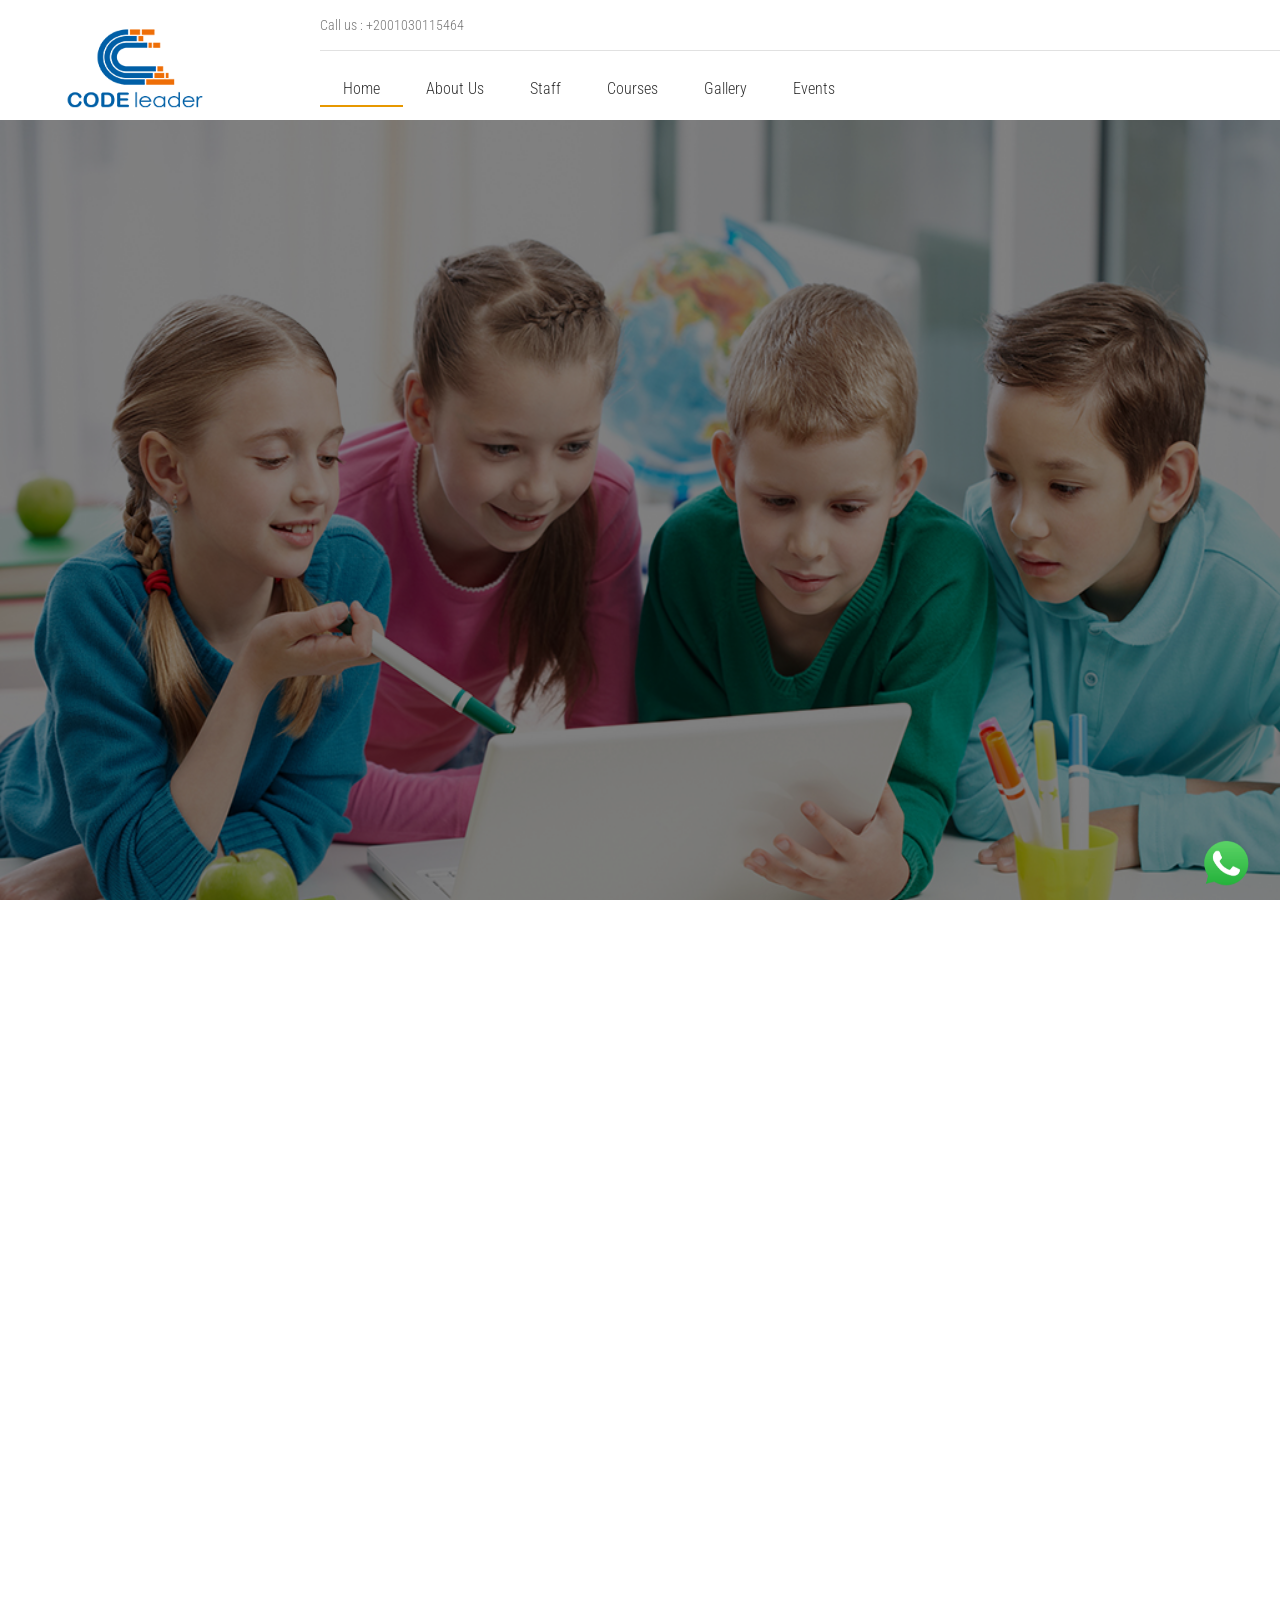
<file: index.html>
<!DOCTYPE html>
<html lang="en">

<head>
    <meta charset="utf-8">
    <meta http-equiv="X-UA-Compatible" content="IE=edge">
    <meta name="viewport" content="width=device-width, initial-scale=1">
    <title>Home - codeleader</title>
    <!-- Bootstrap -->
    <link href="css/bootstrap.css" rel="stylesheet">
    <!-- DL Menu CSS -->
    <link href="js/dl-menu/component.css" rel="stylesheet">
    <!--SLICK SLIDER CSS-->
    <link rel="stylesheet" type="text/css" href="css/slick.css" />
    <!-- Font Awesome StyleSheet CSS -->
    <link href="css/font-awesome.min.css" rel="stylesheet">
    <!-- Font Awesome StyleSheet CSS -->
    <link href="css/svg.css" rel="stylesheet">
    <!-- Pretty Photo CSS -->
    <link href="css/prettyPhoto.css" rel="stylesheet">
    <!-- Shortcodes CSS -->
    <link href="css/shortcodes.css" rel="stylesheet">
    <!-- Widget CSS -->
    <link href="css/widget.css" rel="stylesheet">
    <!-- Typography CSS -->
    <link href="css/typography.css" rel="stylesheet">
    <!-- Custom Main StyleSheet CSS -->
    <link href="style.css" rel="stylesheet">
    <!-- Color CSS -->
    <link href="css/color.css" rel="stylesheet">
    <!-- Responsive CSS -->
    <link href="css/responsive.css" rel="stylesheet">



</head>

<body>


    <div class="whats" id="whats">
        <a href="https://wa.me/+2001030115464" target="_blank"><img src="images/whatsapp.png" width="70px;"></a>
    </div>


    <!--iqoniq Wrapper Start-->
    <div class="iq_wrapper">


        <!--Header Wrap Start-->

        <header class="iq_header_1">

            <!--            <div class="container">-->
            <!--Logo Wrap Start-->
            <div class="iq_logo">
                <a href="#"><img src="images/001.png" alt="Iqoniq Themes" width="150px" height="150px"></a>
            </div>

            <!--Logo Wrap Start-->
            <!--Top Strip Wrap Start-->
            <div class="iq_ui_element">
                <!--Top Strip Wrap Start-->
                <div class="iq_top_strip">
                    <div class="iq_top_contact pull-left">
                        <a href="#"> Call us : +2001030115464</a>
                        <!--                        <a href="#"> Email : codeleader2020@gmail.com</a>-->

                    </div>




                </div>
                <!--Top Strip Wrap End-->
                <!--Navigation wrap Start-->
                <div class="navigation-wrapper pull-left">
                    <div class="navigation pull-left">
                        <ul>
                            <li class="active link"><a href="index.html">Home</a></li>
                            <li class=" link"><a href="#about_us">About Us</a></li>
                            <li class=" link"><a href="staff.html">Staff</a></li>
                            <li class="link"><a href="our-courses-for-kids.html">Courses</a> </li>

                            <li class=" link"><a href="gallery.html">Gallery</a></li>
                            <li class=" link"><a href="events.html">Events</a></li>

                        </ul>
                    </div>
                    <!--DL Menu Start-->
                    <div id="mg-responsive-navigation" class="dl-menuwrapper">
                        <button class="dl-trigger">Open Menu</button>

                        <ul class="dl-menu">

                            <li class="menu-item mg-parent-menu">
                                <a href="index.html">home</a>
                            </li>


                            <li><a href="index.html#about-us">About Us</a></li>

                            <li><a href="staff.html">Staff</a></li>
                            <li><a href="our-courses-for-kids.html">Courses</a> </li>


                            <li><a href="gallery.html">Gallery</a></li>
                            <li><a href="events.html">Events</a></li>

                        </ul>
                    </div>
                    <!--DL Menu END-->

                </div>
                <!--Navigation wrap End-->
            </div>
            <!--Top Strip Wrap End-->
            <!--            </div>-->



        </header>
        <!--Header Wrap End-->


        <!--Banner Wrap Start-->

        <!--
        <div class="wav">
            <img src="images/slider012.jpg" width="100%" height="600px;">
            <div class="wave wave1"></div>
            <div class="wave wave2"></div>
            <div class="wave wave3"></div>
            <div class="wave wave4"></div>
        </div>-->


        <!--Banner Wrap Start-->
        <div class="iq_banner">
            <ul class="slider">
                <li class="slide">
                    <!--Banner Thumb START-->
                    <a href="#" data-rel="prettyphoto[]" target="_blank">
                        <img src="images/bg-000.jpg" alt="Image here">
                        <div class="iq-caption-wrapper text-left">
                            <div class="iq_banner_caption container">
                                <div class="iq-caption">
                                    <div class="iq-caption-title">The Best Learning Academy</div>
                                    <div class="iq-caption-text">welcome to our Academy</div>
                                    <div class="iq-caption-contant">Programming Training and Skills Development</div>
                                    <div class="iq_link_1">Read More</div>
                                </div>
                            </div>
                        </div>
                    </a>
                    <!--Banner Thumb End-->
                </li>
                <li class="slide">
                    <!--Banner Thumb START-->
                    <a href="#" data-rel="prettyphoto[]" target="_blank">
                        <img src="images/bg-001.jpg" alt="Image here">
                        <div class="iq-caption-wrapper text-left">
                            <div class="iq_banner_caption container">
                                <div class="iq-caption">
                                    <div class="iq-caption-title">The Best Learning Academy</div>
                                    <div class="iq-caption-text">welcome to our Academy</div>
                                    <div class="iq-caption-contant">Programming Training and Skills Development</div>
                                    <div class="iq_link_1">Read More</div>
                                </div>
                            </div>
                        </div>
                    </a>
                    <!--Banner Thumb End-->
                </li>

                <li class="slide">
                    <!--Banner Thumb START-->
                    <a href="#" data-rel="prettyphoto[]" target="_blank">
                        <img src="images/bg-002.jpg" alt="Image here">
                        <div class="iq-caption-wrapper text-left">
                            <div class="iq_banner_caption container">
                                <div class="iq-caption">
                                    <div class="iq-caption-title">The Best Learning Academy</div>
                                    <div class="iq-caption-text">welcome to our Academy</div>
                                    <div class="iq-caption-contant">Programming Training and Skills Development</div>
                                    <div class="iq_link_1">Read More</div>
                                </div>
                            </div>
                        </div>
                    </a>
                    <!--Banner Thumb End-->
                </li>

            </ul>
        </div>
        <!--Banner Wrap End-->





        <!--Iqoniq Content Start-->
        <div class="iq_content_wrap">

            <!--About Us START-->
            <section class="about-us-section" id="about_us">
                <div class="container-1">
                    <div class="row">
                        <div class="col-md-6 col-sm-6">
                            <div class="text">
                                <!--Heading Wrap Start-->
                                <div class="iq_heading_1 text-left">
                                    <h4>We Are <span>Professional</span></h4>
                                </div>
                                <!--Heading Wrap End-->
                                <p> An administrative support team is available throughout the course to follow up all students.<br> </p>

                                <p> We are always interested in providing complete content on scientific principles ,

                                    interested in encouraging students to learn and motivating them in different ways to enjoy the course ,
                                    care about continuous practical training during the course.<br> </p>

                                <p> Our instructors are engineers, specialized in their respective fields ,
                                    and certificate is issued to each student after completing the course.</p>




                                <ul class="categries-list">



                                    <li><a href="#">strong content</a></li>


                                    <li><a href="#">Administrative support team</a></li>


                                    <li><a href="#">encourage students</a></li>


                                    <li><a href="#">continuous training</a></li>


                                    <li><a href="#">Excellent team</a></li>


                                    <li><a href="#">Accredited certification</a></li>

                                </ul>
                            </div>
                        </div>

                        <div class="col-md-6 col-sm-6">


                            <iframe height="400" src="https://www.youtube.com/embed/AxAKLIhl6rU" title="YouTube video player" frameborder="0" allow="accelerometer; autoplay; clipboard-write; encrypted-media; gyroscope; picture-in-picture" allowfullscreen></iframe>

                        </div>



                    </div>
                </div>
            </section>
            <!--About Us End-->




            <!--Our Gallery Wrap Start-->
            <section class="iq_gallery_bg" id="gallery">
                <!--Heading Wrap Start-->
                <div class="iq_heading_1 text-center">
                    <h4>Student <span>Projects</span></h4>
                    <p>This is Photoshop's version of Lorem Ipsum. Proin gravida nibh vel velit auctor aliquet. Aenean sollicitudin,
                        <br>lorem quis bibendum auctor, nisi elit consequat ipsum, nec sagittis sem nibh id elit.
                    </p>
                </div>
                <!--Heading Wrap End-->

                <div id="filterable-item-holder-1" class="filterable_container main-gallery">


                    <!--Gallery List Wrap Start-->
                    <div class="col-md-4 col-sm-6 filterable-item  icdl">
                        <div class="thumb">
                            <figure>
                                <img src="images/gallery/03.png" alt="Image Here">
                                <figcaption class="overlay1">
                                    <div class="link-wrapper">
                                        <a href="https://www.youtube.com/watch?v=myMfHEV1ILU&list=PLxdJECaRAi_gL_srjeK8xSFf8qUDly25_&index=13" target="_blank"><i class="fa fa-play-circle-o"></i></a>
                                        <h6>quiz by powerpoint</h6>
                                    </div>
                                </figcaption>
                            </figure>
                        </div>
                    </div>
                    <!--Gallery List Wrap End-->

                    <!--Gallery List Wrap Start-->
                    <div class="col-md-4 col-sm-6 filterable-item  icdl">
                        <div class="thumb">
                            <figure>
                                <img src="images/gallery/05.png" alt="Image Here">
                                <figcaption class="overlay1">
                                    <div class="link-wrapper">
                                        <a href="https://www.youtube.com/watch?v=y6we6LlMZ7o&list=PLxdJECaRAi_gL_srjeK8xSFf8qUDly25_&index=5" target="_blank"><i class="fa fa-play-circle-o"></i></a>
                                        <h6>story by powerpoint</h6>
                                    </div>
                                </figcaption>
                            </figure>
                        </div>
                    </div>
                    <!--Gallery List Wrap End-->


                    <!--  ------------- ICDL END  ---------  -->

                    <!--Gallery List Wrap Start-->
                    <div class="col-md-4 col-sm-6 filterable-item  graphic">
                        <div class="thumb">
                            <figure>
                                <img src="images/gallery/g-00.jpg" alt="Image Here">
                                <figcaption class="overlay1">
                                    <div class="link-wrapper">

                                        <a href="https://www.youtube.com/watch?v=9NsJzcPRkkM&list=PLxdJECaRAi_haPLoP-JgVRA_3VivZZXOu&index=4" target="_blank"><i class="fa fa-play-circle-o"></i></a>
                                        <h6>motion garphic video</h6>

                                    </div>
                                </figcaption>

                            </figure>
                        </div>
                    </div>
                    <!--Gallery List Wrap End-->

                    <!---------------graphic end -------------------->


                    <!--Gallery List Wrap Start-->
                    <div class="col-md-4 col-sm-6 filterable-item  python">
                        <div class="thumb">
                            <figure>
                                <img src="images/gallery/p-05.jpg" alt="Image Here">
                                <figcaption class="overlay1">
                                    <div class="link-wrapper">

                                        <a href="https://www.youtube.com/watch?v=ZbTYseG_dAI&list=PLxdJECaRAi_hniNJWOHa1mrHP04BH7eRf&index=6" target="_blank"><i class="fa fa-play-circle-o"></i></a>
                                        <h6>python project</h6>

                                    </div>
                                </figcaption>

                            </figure>
                        </div>
                    </div>
                    <!--Gallery List Wrap End-->


                    <!----------------   python end  ------------------------->




                    <!--Gallery List Wrap Start-->
                    <div class="col-md-4 col-sm-6 filterable-item  scratch">
                        <div class="thumb">
                            <figure>
                                <img src="images/gallery/s-00.jpg" alt="Image Here">
                                <figcaption class="overlay1">
                                    <div class="link-wrapper">

                                        <a href="https://www.youtube.com/watch?v=Po4FkE28r8I&list=PLxdJECaRAi_gJN4aRCoCAcJPuBnABjwVs&index=2" target="_blank"><i class="fa fa-play-circle-o"></i></a>
                                        <h6>cupcake game by scratch</h6>

                                    </div>
                                </figcaption>

                            </figure>
                        </div>
                    </div>
                    <!--Gallery List Wrap End-->


                    <!--Gallery List Wrap Start-->
                    <div class="col-md-4 col-sm-6 filterable-item  scratch">
                        <div class="thumb">
                            <figure>
                                <img src="images/gallery/s-03.png" alt="Image Here">
                                <figcaption class="overlay1">
                                    <div class="link-wrapper">

                                        <a href="https://www.youtube.com/watch?v=Ps7pHDvb8Nw&list=PLxdJECaRAi_gJN4aRCoCAcJPuBnABjwVs&index=29" target="_blank"><i class="fa fa-play-circle-o"></i></a>
                                        <h6>clothes game by scratch</h6>

                                    </div>
                                </figcaption>

                            </figure>
                        </div>
                    </div>
                    <!--Gallery List Wrap End-->




                    <!----------------   scratch end  ------------------------->


                    <!--Gallery List Wrap Start-->
                    <div class="col-md-4 col-sm-6 filterable-item  web">
                        <div class="thumb">
                            <figure>
                                <img src="images/gallery/w-00.png" alt="Image Here">
                                <figcaption class="overlay1">
                                    <div class="link-wrapper">

                                        <a href="https://www.youtube.com/watch?v=b3OOrW7N-ws&list=PLxdJECaRAi_gksKSTQU13reksLjfZwLPv&index=9" target="_blank"><i class="fa fa-play-circle-o"></i></a>
                                        <h6>hotel website</h6>

                                    </div>
                                </figcaption>

                            </figure>
                        </div>
                    </div>
                    <!--Gallery List Wrap End-->

                    <!----------------   web design end  ------------------------->


                    <!--Gallery List Wrap Start-->
                    <div class="col-md-4 col-sm-6 filterable-item  robot">
                        <div class="thumb">
                            <figure>
                                <img src="images/gallery/r-00.png" alt="Image Here">
                                <figcaption class="overlay1">
                                    <div class="link-wrapper">

                                        <a href="https://www.youtube.com/watch?v=F5gB_RxKBA0&list=PLxdJECaRAi_hLlOr88RIl7td_EPFQ14pL&index=7" target="_blank"><i class="fa fa-play-circle-o"></i></a>
                                        <h6>Temperature measuring device</h6>

                                    </div>
                                </figcaption>

                            </figure>
                        </div>
                    </div>
                    <!--Gallery List Wrap End-->


                    <!----------------   robot end  ------------------------->



                    <!--Gallery List Wrap Start-->

                    <div class="col-md-4 col-sm-6 filterable-item  mobile">
                        <div class="thumb">
                            <figure>
                                <img src="images/gallery/m-00.png" alt="Image Here">
                                <figcaption class="overlay1">
                                    <div class="link-wrapper">

                                        <a href="https://www.youtube.com/watch?v=K8dVZCmSx1Y&list=PLxdJECaRAi_j73UZa0RQMo-g1Pg7V1sYW&index=2" target="_blank"><i class="fa fa-play-circle-o"></i></a>
                                        <h6>whatsapp chat application</h6>

                                    </div>
                                </figcaption>

                            </figure>
                        </div>
                    </div>
                    <!--Gallery List Wrap End-->



                    <!----------------   mobile end  ------------------------->



                    <!--------------------------------------------->

                </div>

                <div class="load-more">
                    <a class="iq_link_1" href="gallery.html">LOAD MORE</a>
                </div>

            </section>
            <!--Our Gallery Wrap End-->


            <!--Testimonial Slider Wrap Start-->
            <section>
                <div class="container">
                    <!--Heading 1 Start-->
                    <div class="iq_heading_1 text-center">
                        <h4>former student <span> testimonial</span></h4>
                        <p>We are always happy with the opinion of our valued customers, which always motivates us to move forward
                        </p>
                    </div>
                    <!--Heading 1 End-->
                    <!--Testimonial Slider Start-->
                    <div class="testimonial-slider">
                        <!--Testimonial Start-->
                        <div>
                            <div class="testimonial">

                                <div class="coures_instractor_thumb">
                                    <figure>
                                        <img src="images/testimonials/001.jpg" alt="">
                                    </figure>

                                </div>
                            </div>
                        </div>
                        <!--Testimonial End-->
                        <!--Testimonial Start-->
                        <div>
                            <div class="testimonial">

                                <div class="coures_instractor_thumb">
                                    <figure>
                                        <img src="images/testimonials/002.jpg" alt="">
                                    </figure>

                                </div>
                            </div>
                        </div>
                        <!--Testimonial End-->
                        <!--Testimonial Start-->
                        <div>
                            <div class="testimonial">

                                <div class="coures_instractor_thumb">
                                    <figure>
                                        <img src="images/testimonials/003.jpg" alt="">
                                    </figure>

                                </div>
                            </div>
                        </div>
                        <!--Testimonial End-->
                        <!--Testimonial Start-->
                        <div>
                            <div class="testimonial">

                                <div class="coures_instractor_thumb">
                                    <figure>
                                        <img src="images/testimonials/004.jpg" alt="">
                                    </figure>

                                </div>
                            </div>
                        </div>
                        <!--Testimonial End-->

                        <!--Testimonial Start-->
                        <div>
                            <div class="testimonial">

                                <div class="coures_instractor_thumb">
                                    <figure>
                                        <img src="images/testimonials/005.jpg" alt="">
                                    </figure>

                                </div>
                            </div>
                        </div>
                        <!--Testimonial End-->

                        <!--Testimonial Start-->
                        <div>
                            <div class="testimonial">

                                <div class="coures_instractor_thumb">
                                    <figure>
                                        <img src="images/testimonials/006.jpg" alt="">
                                    </figure>

                                </div>
                            </div>
                        </div>
                        <!--Testimonial End-->

                        <!--Testimonial Start-->
                        <div>
                            <div class="testimonial">

                                <div class="coures_instractor_thumb">
                                    <figure>
                                        <img src="images/testimonials/007.jpg" alt="">
                                    </figure>

                                </div>
                            </div>
                        </div>
                        <!--Testimonial End-->


                        <!--Testimonial Start-->
                        <div>
                            <div class="testimonial">

                                <div class="coures_instractor_thumb">
                                    <figure>
                                        <img src="images/testimonials/008.jpg" alt="">
                                    </figure>

                                </div>
                            </div>
                        </div>
                        <!--Testimonial End-->

                    </div>
                    <!--Testimonial Slider End-->
                </div>
            </section>
            <!--Testimonial Slider Wrap End-->
        </div>
        <!--Iqoniq Content End-->


        <!--Footer Wrap Start-->

        <footer class="iq_footer_bg">
            <div class="container">
                <div class="row">

                    <!--Widget Archive Start-->
                    <div class="col-md-4 col-sm-6">
                        <div class="widget widget_archive">

                            <!--Widget Title Start-->
                            <h5 class="widget-title"><span>Our</span> Services</h5>
                            <!--Widget Title End-->


                            <!--Social Media Start-->

                            <ul>
                                <li class="active"><a href="index.html">Home</a></li>

                                <li><a href="our-courses-for-kids.html">Courses</a></li>

                                <li><a href="gallery.html">Gallery</a></li>
                                <li><a href="events.html">Events</a></li>
                            </ul>
                            <!--Social Media End-->
                        </div>
                    </div>
                    <!--Widget Archive End-->



                    <!--Widget  End-->
                    <div class="col-md-4 col-sm-6 connect ">

                        <h5 class="widget-title border-none "><span>Our</span> Connected</h5>

                        <ul>
                            <li style="font-size: 14px;font-family: sans-serif;"><span>Call us :</span> +2001030115464</li><br>
                            <li style="font-size: 14px;font-family: sans-serif;"><span>Email :</span> codeleader2020@gmail.com</li><br>
                            <li style="font-size: 14px;font-family: sans-serif;"><span>Address :</span>


                                Company 306 A , Trivium Square Building, Third Sector, North Ninety, Fifth Settlement, New Cairo.


                            </li>

                        </ul>

                        <br>

                        <!--Widget Title Start-->
                        <ul class="iq_footer_social">
                            <li>
                                <a href="https://www.facebook.com/CodeLeader2020" target="_blank"><i class="fa fa-facebook"></i></a>
                            </li>
                            <li>
                                <a href="https://instagram.com/codeLeader_eg" target="_blank"><i class="fa fa-instagram"></i></a>
                            </li>
                            <li>
                                <a href="https://www.youtube.com/channel/UChs7D6Z4YeUA6VQk8vWB_dg" target="_blank"><i class="fa fa-youtube"></i></a>
                            </li>
                            <li>
                                <a href="https://www.behance.net/codeleader" target="_blank"><i class="fa fa-behance"></i></a>
                            </li>
                        </ul>


                    </div>

                    <!--Widget  Start-->
                    <div class="col-md-4 col-sm-6">
                        <div class="widget iq_footer_newsletter">
                            <!--Widget Title Start-->
                            <h5 class="widget-title"><span>About</span> US</h5>
                            <!--Widget Title End-->
                            <p>Online programming academy.<br>Learn programming for children form 5-18 years.
                                <br>Learn programming for kids using STEAM.
                                <br>We help students to set the right path in the world of programming to help them Keeping up with technology.
                            </p>


                        </div>
                    </div>





                </div>
            </div>
        </footer>

        <!--Footer Wrap End-->
        <!--Copy Right Start-->
        <div class="footer_strip">
            <h5><a target="_blank" href="#">CodeLeader</a></h5>
        </div>

        <!--Copy Right End-->



    </div>
    <!--iqoniq Wrapper End-->



    <script src="js/script.js"></script>
    <script src="js/jquery.js"></script>

    <!--Bootstrap core JavaScript-->
    <script src="js/bootstrap.min.js"></script>
    <!--SLICK SLIDER JavaScript-->
    <script src="js/slick.min.js"></script>
    <!--Dl Menu Script-->
    <script src="js/dl-menu/modernizr.custom.js"></script>
    <script src="js/dl-menu/jquery.dlmenu.js"></script>
    <!--Pretty Photo JavaScript-->
    <script src="js/jquery.prettyPhoto.js"></script>
    <!--Image Filterable JavaScript-->
    <script src="js/jquery-filterable.js"></script>
    <!--Number Count (Waypoints) JavaScript-->
    <script src="js/waypoints-min.js"></script>
    <!--Custom JavaScript-->
    <script src="js/custom.js"></script>
</body>

</html>
</file>
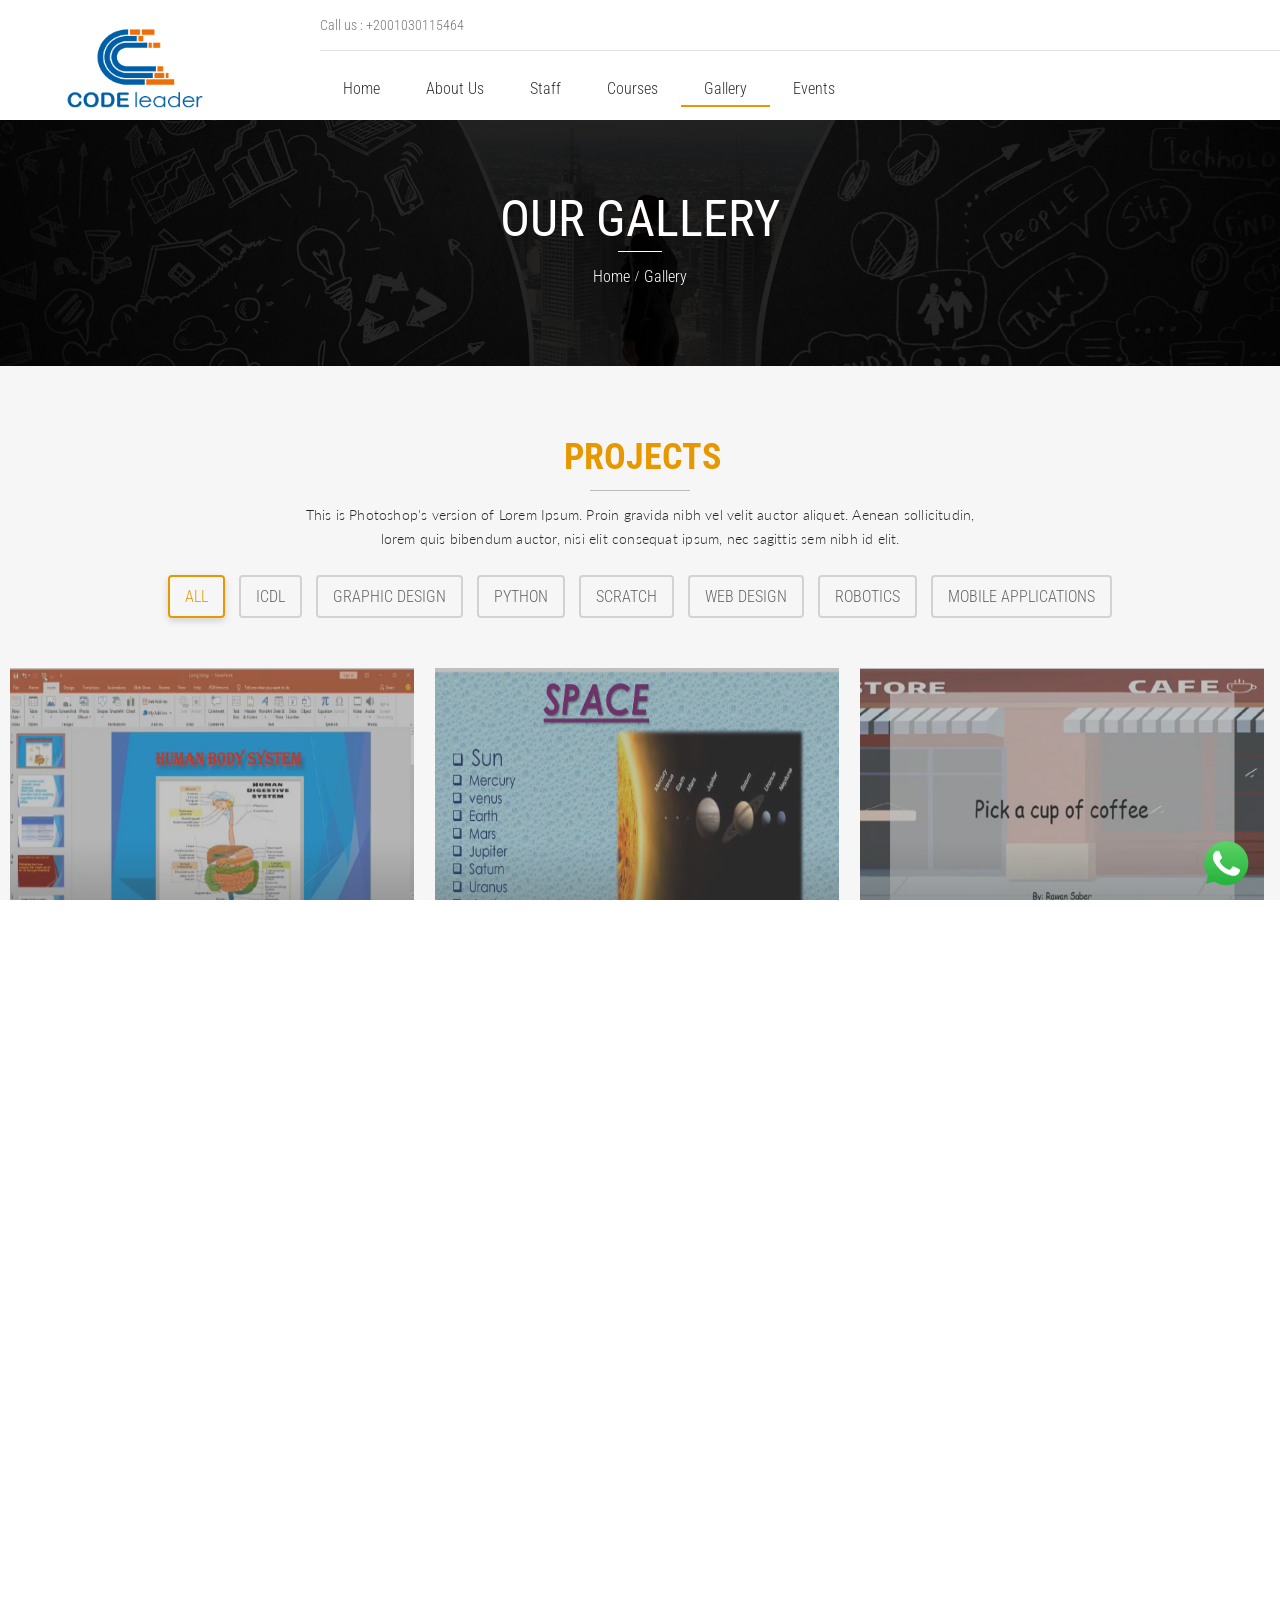
<file: gallery.html>
<!DOCTYPE html>
<html lang="en">

<head>
    <meta charset="utf-8">
    <meta http-equiv="X-UA-Compatible" content="IE=edge">
    <meta name="viewport" content="width=device-width, initial-scale=1">
    <title>Gallery - codeleader</title>
    <!-- Bootstrap -->
    <link href="css/bootstrap.css" rel="stylesheet">
    <!-- DL Menu CSS -->
    <link href="js/dl-menu/component.css" rel="stylesheet">
    <!--SLICK SLIDER CSS-->
    <link rel="stylesheet" type="text/css" href="css/slick.css" />
    <!-- Font Awesome StyleSheet CSS -->
    <link href="css/font-awesome.min.css" rel="stylesheet">
    <!-- Font Awesome StyleSheet CSS -->
    <link href="css/svg.css" rel="stylesheet">
    <!-- Pretty Photo CSS -->
    <link href="css/prettyPhoto.css" rel="stylesheet">
    <!-- Shortcodes CSS -->
    <link href="css/shortcodes.css" rel="stylesheet">
    <!-- Widget CSS -->
    <link href="css/widget.css" rel="stylesheet">
    <!-- Typography CSS -->
    <link href="css/typography.css" rel="stylesheet">
    <!-- Custom Main StyleSheet CSS -->
    <link href="style.css" rel="stylesheet">
    <!-- Color CSS -->
    <link href="css/color.css" rel="stylesheet">
    <!-- Responsive CSS -->
    <link href="css/responsive.css" rel="stylesheet">



</head>

<body>



    <div class="whats" id="whats">
        <a href="https://wa.me/+2001030115464" target="_blank"><img src="images/whatsapp.png" width="70px;"></a>
    </div>

    <!--iqoniq Wrapper Start-->
    <div class="iq_wrapper">

        <!--Header Wrap Start-->

        <header class="iq_header_1">

            <!--            <div class="container">-->
            <!--Logo Wrap Start-->
            <div class="iq_logo">
                <a href="#"><img src="images/001.png" alt="Iqoniq Themes" width="150px" height="150px"></a>
            </div>

            <!--Logo Wrap Start-->
            <!--Top Strip Wrap Start-->
            <div class="iq_ui_element">
                <!--Top Strip Wrap Start-->
                <div class="iq_top_strip">
                    <div class="iq_top_contact pull-left">
                        <a href="#"> Call us : +2001030115464</a>
                        <!--                        <a href="#"> Email : codeleader2020@gmail.com</a>-->

                    </div>




                </div>
                <!--Top Strip Wrap End-->
                <!--Navigation wrap Start-->
                <div class="navigation-wrapper pull-left">
                    <div class="navigation pull-left">
                        <ul>
                            <li class="link"><a href="index.html">Home</a></li>
                            <li class=" link"><a href="index.html#about_us">About Us</a></li>
                            <li class=" link"><a href="staff.html">Staff</a></li>
                            <li class="link"><a href="our-courses-for-kids.html">Courses</a> </li>

                            <li class="active link"><a href="gallery.html">Gallery</a></li>
                            <li class=" link"><a href="events.html">Events</a></li>

                        </ul>
                    </div>
                    <!--DL Menu Start-->
                    <div id="mg-responsive-navigation" class="dl-menuwrapper">
                        <button class="dl-trigger">Open Menu</button>

                        <ul class="dl-menu">

                            <li class="menu-item mg-parent-menu">
                                <a href="index.html">home</a>
                            </li>


                            <li><a href="index.html#about-us">About Us</a></li>

                            <li><a href="staff.html">Staff</a></li>

                            <li><a href="our-courses-for-kids.html">Courses</a> </li>

                            <li><a href="gallery.html">Gallery</a></li>
                            <li><a href="events.html">Events</a></li>

                        </ul>
                    </div>
                    <!--DL Menu END-->

                </div>
                <!--Navigation wrap End-->
            </div>
            <!--Top Strip Wrap End-->
            <!--            </div>-->


        </header>
        <!--Header Wrap End-->

        <!--Banner Wrap Start-->
        <div class="iner_banner ent_detail">
            <div class="container">
                <h5>Our Gallery</h5>
                <div class="banner_iner_capstion">
                    <ul>
                        <li><a href="index.html">Home</a></li>
                        <li><a href="#"> Gallery</a></li>
                    </ul>
                </div>
            </div>
        </div>
        <!--Banner Wrap End-->

        <!--Iqoniq Content Start-->
        <div class="iq_content_wrap">

            <!--Our Gallery Wrap Start-->
            <section class="iq_gallery_bg" id="gallery">
                <!--Heading Wrap Start-->
                <div class="iq_heading_1 text-center">
                    <h4><span>Projects</span></h4>
                    <p>This is Photoshop's version of Lorem Ipsum. Proin gravida nibh vel velit auctor aliquet. Aenean sollicitudin,
                        <br>lorem quis bibendum auctor, nisi elit consequat ipsum, nec sagittis sem nibh id elit.
                    </p>
                </div>
                <!--Heading Wrap End-->
                <!--Gallery Menu Wrap Start-->
                <div id="filters" class="iq_gallery_menu">
                    <ul id="filterable-item-filter-1">
                        <li><a class="active" data-value="all">All</a></li>
                        <li><a data-value="icdl">ICDL</a></li>
                        <li><a data-value="graphic">Graphic Design</a></li>
                        <li><a data-value="python">Python</a></li>
                        <li><a data-value="scratch">Scratch</a></li>
                        <li><a data-value="web">Web Design</a></li>
                        <li><a data-value="robot">Robotics</a></li>
                        <li><a data-value="mobile">Mobile Applications</a></li>

                    </ul>
                </div>
                <!--Gallery Menu Wrap End-->
                <div id="filterable-item-holder-1" class="filterable_container main-gallery">



                    <!--UpComming Event Start-->
                    <!--
                    <div class="col-md-4 col-sm-6 filterable-item  icdl">
                        <div class="iq_upcomming_event">
                            <figure>
                                <img src="images/gallery/00.png" alt="Image Here">
                            </figure>
                            <div class="iq_upcomming_des">
                                <span><a href="https://www.youtube.com/watch?v=aEnogUt57sE&list=PLxdJECaRAi_izunDyh87RBQMYkufYbGsy&index=4">
                                        <i class="fa fa-play-circle-o"></i></a></span>


                                <h5><a href="https://www.youtube.com/watch?v=aEnogUt57sE&list=PLxdJECaRAi_izunDyh87RBQMYkufYbGsy&index=4">
                                        Mobile <br>lecture</a>
                                </h5>
                            </div>
                        </div>
                    </div>
-->
                    <!--UpComming Event End-->






                    <!--Gallery List Wrap Start-->
                    <div class="col-md-4 col-sm-6 filterable-item  icdl ">
                        <div class="thumb">
                            <figure>
                                <img src="images/gallery/00.png" alt="Image Here">
                                <figcaption class="overlay1">
                                    <div class="link-wrapper">
                                        <a href="https://www.youtube.com/watch?v=mGh4vOkYrY8&list=PLxdJECaRAi_gL_srjeK8xSFf8qUDly25_&index=11" target="_blank"><i class="fa fa-play-circle-o"></i></a>
                                        <h6>Humen Body By Powerpoint</h6>

                                    </div>
                                </figcaption>

                            </figure>
                        </div>
                    </div>
                    <!--Gallery List Wrap End-->



                    <!--Gallery List Wrap Start-->
                    <div class="col-md-4 col-sm-6 filterable-item  icdl">
                        <div class="thumb">
                            <figure>
                                <img src="images/gallery/01.png" alt="Image Here">
                                <figcaption class="overlay1">
                                    <div class="link-wrapper">
                                        <a href="https://www.youtube.com/watch?v=my7vQN8t8MA&list=PLxdJECaRAi_gL_srjeK8xSFf8qUDly25_&index=9" target="_blank"><i class="fa fa-play-circle-o"></i></a>
                                        <h6>Space by Powerpoint</h6>
                                    </div>
                                </figcaption>
                            </figure>
                        </div>
                    </div>
                    <!--Gallery List Wrap End-->

                    <!--Gallery List Wrap Start-->
                    <div class="col-md-4 col-sm-6 filterable-item  icdl">
                        <div class="thumb">
                            <figure>
                                <img src="images/gallery/03.png" alt="Image Here">
                                <figcaption class="overlay1">
                                    <div class="link-wrapper">
                                        <a href="https://www.youtube.com/watch?v=myMfHEV1ILU&list=PLxdJECaRAi_gL_srjeK8xSFf8qUDly25_&index=13" target="_blank"><i class="fa fa-play-circle-o"></i></a>
                                        <h6>Quiz BY Powerpoint </h6>
                                    </div>
                                </figcaption>
                            </figure>
                        </div>
                    </div>
                    <!--Gallery List Wrap End-->

                    <!--Gallery List Wrap Start-->
                    <div class="col-md-4 col-sm-6 filterable-item  icdl">
                        <div class="thumb">
                            <figure>
                                <img src="images/gallery/05.png" alt="Image Here">
                                <figcaption class="overlay1">
                                    <div class="link-wrapper">
                                        <a href="https://www.youtube.com/watch?v=y6we6LlMZ7o&list=PLxdJECaRAi_gL_srjeK8xSFf8qUDly25_&index=5" target="_blank"><i class="fa fa-play-circle-o"></i></a>
                                        <h6> Story by Powerpoint</h6>
                                    </div>
                                </figcaption>
                            </figure>
                        </div>
                    </div>
                    <!--Gallery List Wrap End-->


                    <!--  ------------- ICDL END  ---------  -->

                    <!--Gallery List Wrap Start-->
                    <div class="col-md-4 col-sm-6 filterable-item  graphic">
                        <div class="thumb">
                            <figure>
                                <img src="images/gallery/g-00.jpg" alt="Image Here">
                                <figcaption class="overlay1">
                                    <div class="link-wrapper">

                                        <a href="https://www.youtube.com/watch?v=9NsJzcPRkkM&list=PLxdJECaRAi_haPLoP-JgVRA_3VivZZXOu&index=4" target="_blank"><i class="fa fa-play-circle-o"></i></a>
                                        <h6>motion Graphic</h6>

                                    </div>
                                </figcaption>

                            </figure>
                        </div>
                    </div>
                    <!--Gallery List Wrap End-->

                    <!--Gallery List Wrap Start-->
                    <div class="col-md-4 col-sm-6 filterable-item  graphic">
                        <div class="thumb">
                            <figure>
                                <img src="images/gallery/g-01.jpg" alt="Image Here">
                                <figcaption class="overlay1">
                                    <div class="link-wrapper">

                                        <a href="https://www.youtube.com/watch?v=As4mr8Q5taM&list=PLxdJECaRAi_haPLoP-JgVRA_3VivZZXOu&index=3" target="_blank"><i class="fa fa-play-circle-o"></i></a>
                                        <h6>video editing</h6>

                                    </div>
                                </figcaption>

                            </figure>
                        </div>
                    </div>
                    <!--Gallery List Wrap End-->

                    <!--Gallery List Wrap Start-->
                    <div class="col-md-4 col-sm-6 filterable-item  graphic">
                        <div class="thumb">
                            <figure>
                                <img src="images/gallery/g-03.jpg" alt="Image Here">
                                <figcaption class="overlay1">
                                    <div class="link-wrapper">

                                        <a href="https://www.youtube.com/watch?v=quAd1UdXGaw&list=PLxdJECaRAi_gL_srjeK8xSFf8qUDly25_&index=3" target="_blank"><i class="fa fa-play-circle-o"></i></a>
                                        <h6>video editing</h6>

                                    </div>
                                </figcaption>

                            </figure>
                        </div>
                    </div>
                    <!--Gallery List Wrap End-->


                    <!---------------graphic end -------------------->



                    <!--Gallery List Wrap Start-->
                    <div class="col-md-4 col-sm-6 filterable-item  python">
                        <div class="thumb">
                            <figure>
                                <img src="images/gallery/p-02.jpg" alt="Image Here">
                                <figcaption class="overlay1">
                                    <div class="link-wrapper">

                                        <a href="https://www.youtube.com/watch?v=Hu_8uoQu144&list=PLxdJECaRAi_hniNJWOHa1mrHP04BH7eRf&index=8" target="_blank"><i class="fa fa-play-circle-o"></i></a>
                                        <h6>watch</h6>

                                    </div>
                                </figcaption>

                            </figure>
                        </div>
                    </div>
                    <!--Gallery List Wrap End-->

                    <!--Gallery List Wrap Start-->
                    <div class="col-md-4 col-sm-6 filterable-item  python">
                        <div class="thumb">
                            <figure>
                                <img src="images/gallery/p-03.jpg" alt="Image Here">
                                <figcaption class="overlay1">
                                    <div class="link-wrapper">

                                        <a href="https://www.youtube.com/watch?v=OrZR65a-M7w&list=PLxdJECaRAi_hniNJWOHa1mrHP04BH7eRf&index=3" target="_blank"><i class="fa fa-play-circle-o"></i></a>
                                        <h6>calculator project</h6>

                                    </div>
                                </figcaption>

                            </figure>
                        </div>
                    </div>
                    <!--Gallery List Wrap End-->

                    <!--Gallery List Wrap Start-->
                    <div class="col-md-4 col-sm-6 filterable-item  python">
                        <div class="thumb">
                            <figure>
                                <img src="images/gallery/p-04.jpg" alt="Image Here">
                                <figcaption class="overlay1">
                                    <div class="link-wrapper">

                                        <a href="https://www.youtube.com/watch?v=l4U9Sbvb8f0&list=PLxdJECaRAi_hniNJWOHa1mrHP04BH7eRf&index=7" target="_blank"><i class="fa fa-play-circle-o"></i></a>
                                        <h6>python project</h6>

                                    </div>
                                </figcaption>

                            </figure>
                        </div>
                    </div>
                    <!--Gallery List Wrap End-->

                    <!--Gallery List Wrap Start-->
                    <div class="col-md-4 col-sm-6 filterable-item  python">
                        <div class="thumb">
                            <figure>
                                <img src="images/gallery/p-05.jpg" alt="Image Here">
                                <figcaption class="overlay1">
                                    <div class="link-wrapper">

                                        <a href="https://www.youtube.com/watch?v=ZbTYseG_dAI&list=PLxdJECaRAi_hniNJWOHa1mrHP04BH7eRf&index=6" target="_blank"><i class="fa fa-play-circle-o"></i></a>
                                        <h6>chat project</h6>

                                    </div>
                                </figcaption>

                            </figure>
                        </div>
                    </div>
                    <!--Gallery List Wrap End-->


                    <!----------------   python end  ------------------------->




                    <!--Gallery List Wrap Start-->
                    <div class="col-md-4 col-sm-6 filterable-item  scratch">
                        <div class="thumb">
                            <figure>
                                <img src="images/gallery/s-00.jpg" alt="Image Here">
                                <figcaption class="overlay1">
                                    <div class="link-wrapper">

                                        <a href="https://www.youtube.com/watch?v=Po4FkE28r8I&list=PLxdJECaRAi_gJN4aRCoCAcJPuBnABjwVs&index=2" target="_blank"><i class="fa fa-play-circle-o"></i></a>
                                        <h6>cupcacke game</h6>

                                    </div>
                                </figcaption>

                            </figure>
                        </div>
                    </div>
                    <!--Gallery List Wrap End-->

                    <!--Gallery List Wrap Start-->
                    <div class="col-md-4 col-sm-6 filterable-item  scratch">
                        <div class="thumb">
                            <figure>
                                <img src="images/gallery/s-01.jpg" alt="Image Here">
                                <figcaption class="overlay1">
                                    <div class="link-wrapper">

                                        <a href="https://www.youtube.com/watch?v=V_adc_AvNX0&list=PLxdJECaRAi_gJN4aRCoCAcJPuBnABjwVs&index=8" target="_blank"><i class="fa fa-play-circle-o"></i></a>
                                        <h6>calculator by scratch</h6>

                                    </div>
                                </figcaption>

                            </figure>
                        </div>
                    </div>
                    <!--Gallery List Wrap End-->

                    <!--Gallery List Wrap Start-->
                    <div class="col-md-4 col-sm-6 filterable-item  scratch">
                        <div class="thumb">
                            <figure>
                                <img src="images/gallery/s-02.png" alt="Image Here">
                                <figcaption class="overlay1">
                                    <div class="link-wrapper">

                                        <a href="https://www.youtube.com/watch?v=16QBorCa708&list=PLxdJECaRAi_gJN4aRCoCAcJPuBnABjwVs&index=16" target="_blank"><i class="fa fa-play-circle-o"></i></a>
                                        <h6>story by scratch</h6>

                                    </div>
                                </figcaption>

                            </figure>
                        </div>
                    </div>
                    <!--Gallery List Wrap End-->


                    <!--Gallery List Wrap Start-->
                    <div class="col-md-4 col-sm-6 filterable-item  scratch">
                        <div class="thumb">
                            <figure>
                                <img src="images/gallery/s-03.png" alt="Image Here">
                                <figcaption class="overlay1">
                                    <div class="link-wrapper">

                                        <a href="https://www.youtube.com/watch?v=Ps7pHDvb8Nw&list=PLxdJECaRAi_gJN4aRCoCAcJPuBnABjwVs&index=29" target="_blank"><i class="fa fa-play-circle-o"></i></a>
                                        <h6>clothes game</h6>

                                    </div>
                                </figcaption>

                            </figure>
                        </div>
                    </div>
                    <!--Gallery List Wrap End-->

                    <!--Gallery List Wrap Start-->
                    <div class="col-md-4 col-sm-6 filterable-item  scratch">
                        <div class="thumb">
                            <figure>
                                <img src="images/gallery/s-04.png" alt="Image Here">
                                <figcaption class="overlay1">
                                    <div class="link-wrapper">

                                        <a href="https://www.youtube.com/watch?v=tBHoIAAVDv8&list=PLxdJECaRAi_gJN4aRCoCAcJPuBnABjwVs&index=30" target="_blank"><i class="fa fa-play-circle-o"></i></a>
                                        <h6>cooking game</h6>

                                    </div>
                                </figcaption>

                            </figure>
                        </div>
                    </div>
                    <!--Gallery List Wrap End-->




                    <!----------------   scratch end  ------------------------->


                    <!--Gallery List Wrap Start-->
                    <div class="col-md-4 col-sm-6 filterable-item  web">
                        <div class="thumb">
                            <figure>
                                <img src="images/gallery/w-00.png" alt="Image Here">
                                <figcaption class="overlay1">
                                    <div class="link-wrapper">

                                        <a href="https://www.youtube.com/watch?v=b3OOrW7N-ws&list=PLxdJECaRAi_gksKSTQU13reksLjfZwLPv&index=9" target="_blank"><i class="fa fa-play-circle-o"></i></a>
                                        <h6>hotel website</h6>

                                    </div>
                                </figcaption>

                            </figure>
                        </div>
                    </div>
                    <!--Gallery List Wrap End-->

                    <!--Gallery List Wrap Start-->
                    <div class="col-md-4 col-sm-6 filterable-item  web">
                        <div class="thumb">
                            <figure>
                                <img src="images/gallery/w-01.png" alt="Image Here">
                                <figcaption class="overlay1">
                                    <div class="link-wrapper">

                                        <a href="https://www.youtube.com/watch?v=zD43zawo49Q&list=PLxdJECaRAi_gksKSTQU13reksLjfZwLPv&index=10" target="_blank"><i class="fa fa-play-circle-o"></i></a>
                                        <h6>crash website</h6>

                                    </div>
                                </figcaption>

                            </figure>
                        </div>
                    </div>
                    <!--Gallery List Wrap End-->


                    <!--Gallery List Wrap Start-->
                    <div class="col-md-4 col-sm-6 filterable-item  web">
                        <div class="thumb">
                            <figure>
                                <img src="images/gallery/w-02.png" alt="Image Here">
                                <figcaption class="overlay1">
                                    <div class="link-wrapper">

                                        <a href="https://www.youtube.com/watch?v=sg57Iq7ybfI&list=PLxdJECaRAi_gksKSTQU13reksLjfZwLPv&index=11" target="_blank"><i class="fa fa-play-circle-o"></i></a>
                                        <h6>shop website</h6>

                                    </div>
                                </figcaption>

                            </figure>
                        </div>
                    </div>
                    <!--Gallery List Wrap End-->


                    <!----------------   web design end  ------------------------->


                    <!--Gallery List Wrap Start-->
                    <div class="col-md-4 col-sm-6 filterable-item  robot">
                        <div class="thumb">
                            <figure>
                                <img src="images/gallery/r-00.png" alt="Image Here">
                                <figcaption class="overlay1">
                                    <div class="link-wrapper">

                                        <a href="https://www.youtube.com/watch?v=F5gB_RxKBA0&list=PLxdJECaRAi_hLlOr88RIl7td_EPFQ14pL&index=7" target="_blank"><i class="fa fa-play-circle-o"></i></a>
                                        <h6>sensor project</h6>

                                    </div>
                                </figcaption>

                            </figure>
                        </div>
                    </div>
                    <!--Gallery List Wrap End-->

                    <!--Gallery List Wrap Start-->
                    <div class="col-md-4 col-sm-6 filterable-item  robot">
                        <div class="thumb">
                            <figure>
                                <img src="images/gallery/r-01.png" alt="Image Here">
                                <figcaption class="overlay1">
                                    <div class="link-wrapper">

                                        <a href="https://www.youtube.com/watch?v=ABR0WUSdFW8&list=PLxdJECaRAi_hLlOr88RIl7td_EPFQ14pL&index=8" target="_blank"><i class="fa fa-play-circle-o"></i></a>
                                        <h6>sensor project</h6>

                                    </div>
                                </figcaption>

                            </figure>
                        </div>
                    </div>
                    <!--Gallery List Wrap End-->

                    <!--Gallery List Wrap Start-->
                    <div class="col-md-4 col-sm-6 filterable-item  robot">
                        <div class="thumb">
                            <figure>
                                <img src="images/gallery/r-02.png" alt="Image Here">
                                <figcaption class="overlay1">
                                    <div class="link-wrapper">

                                        <a href="https://www.youtube.com/watch?v=2TLLPkbWs1U&list=PLxdJECaRAi_hLlOr88RIl7td_EPFQ14pL&index=13" target="_blank"><i class="fa fa-play-circle-o"></i></a>
                                        <h6>Blind stick project</h6>

                                    </div>
                                </figcaption>

                            </figure>
                        </div>
                    </div>
                    <!--Gallery List Wrap End-->


                    <!----------------   robot end  ------------------------->



                    <!--Gallery List Wrap Start-->

                    <div class="col-md-4 col-sm-6 filterable-item  mobile">
                        <div class="thumb">
                            <figure>
                                <img src="images/gallery/m-00.png" alt="Image Here">
                                <figcaption class="overlay1">
                                    <div class="link-wrapper">

                                        <a href="https://www.youtube.com/watch?v=K8dVZCmSx1Y&list=PLxdJECaRAi_j73UZa0RQMo-g1Pg7V1sYW&index=2" target="_blank"><i class="fa fa-play-circle-o"></i></a>
                                        <h6>chat app</h6>

                                    </div>
                                </figcaption>

                            </figure>
                        </div>
                    </div>
                    <!--Gallery List Wrap End-->

                    <!--Gallery List Wrap Start-->

                    <div class="col-md-4 col-sm-6 filterable-item  mobile">
                        <div class="thumb">
                            <figure>
                                <img src="images/gallery/m-01.png" alt="Image Here">
                                <figcaption class="overlay1">
                                    <div class="link-wrapper">

                                        <a href="https://www.youtube.com/watch?v=ojfqBB14PQg&list=PLxdJECaRAi_j73UZa0RQMo-g1Pg7V1sYW&index=3" target="_blank"><i class="fa fa-play-circle-o"></i></a>
                                        <h6>corona app</h6>

                                    </div>
                                </figcaption>

                            </figure>
                        </div>
                    </div>
                    <!--Gallery List Wrap End-->


                    <!----------------   mobile end  ------------------------->



                    <!--------------------------------------------->

                </div>



            </section>
            <!--Our Gallery Wrap End-->


        </div>
        <!--Iqoniq Content End-->
        <!--Footer Wrap Start-->

        <footer class="iq_footer_bg">
            <div class="container">
                <div class="row">

                    <!--Widget Archive Start-->
                    <div class="col-md-4 col-sm-6">
                        <div class="widget widget_archive">

                            <!--Widget Title Start-->
                            <h5 class="widget-title"><span>Our</span> Services</h5>
                            <!--Widget Title End-->


                            <!--Social Media Start-->

                            <ul>
                                <li class="active"><a href="index.html">Home</a></li>

                                <li><a href="our-courses-for-kids.html">Courses</a></li>

                                <li><a href="gallery.html">Gallery</a></li>
                                <li><a href="events.html">Events</a></li>
                            </ul>
                            <!--Social Media End-->
                        </div>
                    </div>
                    <!--Widget Archive End-->



                    <!--Widget  End-->
                    <div class="col-md-4 col-sm-6 connect ">

                        <h5 class="widget-title border-none "><span>Our</span> Connected</h5>

                        <ul>
                            <li style="font-size: 14px;font-family: sans-serif;"><span>Call us :</span> +2001030115464</li><br>
                            <li style="font-size: 14px;font-family: sans-serif;"><span>Email :</span> codeleader2020@gmail.com</li><br>
                            <li style="font-size: 14px;font-family: sans-serif;"><span>Address :</span>


                                Company 306 A , Trivium Square Building, Third Sector, North Ninety, Fifth Settlement, New Cairo.


                            </li>

                        </ul>

                        <br>

                        <!--Widget Title Start-->
                        <ul class="iq_footer_social">
                            <li>
                                <a href="https://www.facebook.com/CodeLeader2020" target="_blank"><i class="fa fa-facebook"></i></a>
                            </li>
                            <li>
                                <a href="https://instagram.com/codeLeader_eg" target="_blank"><i class="fa fa-instagram"></i></a>
                            </li>
                            <li>
                                <a href="https://www.youtube.com/channel/UChs7D6Z4YeUA6VQk8vWB_dg" target="_blank"><i class="fa fa-youtube"></i></a>
                            </li>
                            <li>
                                <a href="https://www.behance.net/codeleader" target="_blank"><i class="fa fa-behance"></i></a>
                            </li>
                        </ul>


                    </div>

                    <!--Widget  Start-->
                    <div class="col-md-4 col-sm-6">
                        <div class="widget iq_footer_newsletter">
                            <!--Widget Title Start-->
                            <h5 class="widget-title"><span>About</span> US</h5>
                            <!--Widget Title End-->
                            <p>Online programming academy.<br>Learn programming for children form 5-18 years.
                                <br>Learn programming for kids using STEAM.
                                <br>We help students to set the right path in the world of programming to help them keep pace with rapid technological development.
                            </p>


                        </div>
                    </div>





                </div>
            </div>
        </footer>

        <!--Footer Wrap End-->
        <!--Copy Right Start-->
        <div class="footer_strip">
            <h5><a target="_blank" href="#">CodeLeader</a></h5>
        </div>

        <!--Copy Right End-->

    </div>
    <!--iqoniq Wrapper End-->
    <!--Javascript Library-->
    <script src="js/script.js"></script>
    <script src="js/jquery.js"></script>
    <!--Bootstrap core JavaScript-->
    <script src="js/bootstrap.min.js"></script>
    <!--Dl Menu Script-->
    <script src="js/dl-menu/modernizr.custom.js"></script>
    <script src="js/dl-menu/jquery.dlmenu.js"></script>
    <!--Pretty Photo JavaScript-->
    <script src="js/jquery.prettyPhoto.js"></script>
    <!--Image Filterable JavaScript-->
    <script src="js/jquery-filterable.js"></script>
    <!--Custom JavaScript-->
    <script src="js/custom.js"></script>
</body>

</html>
</file>
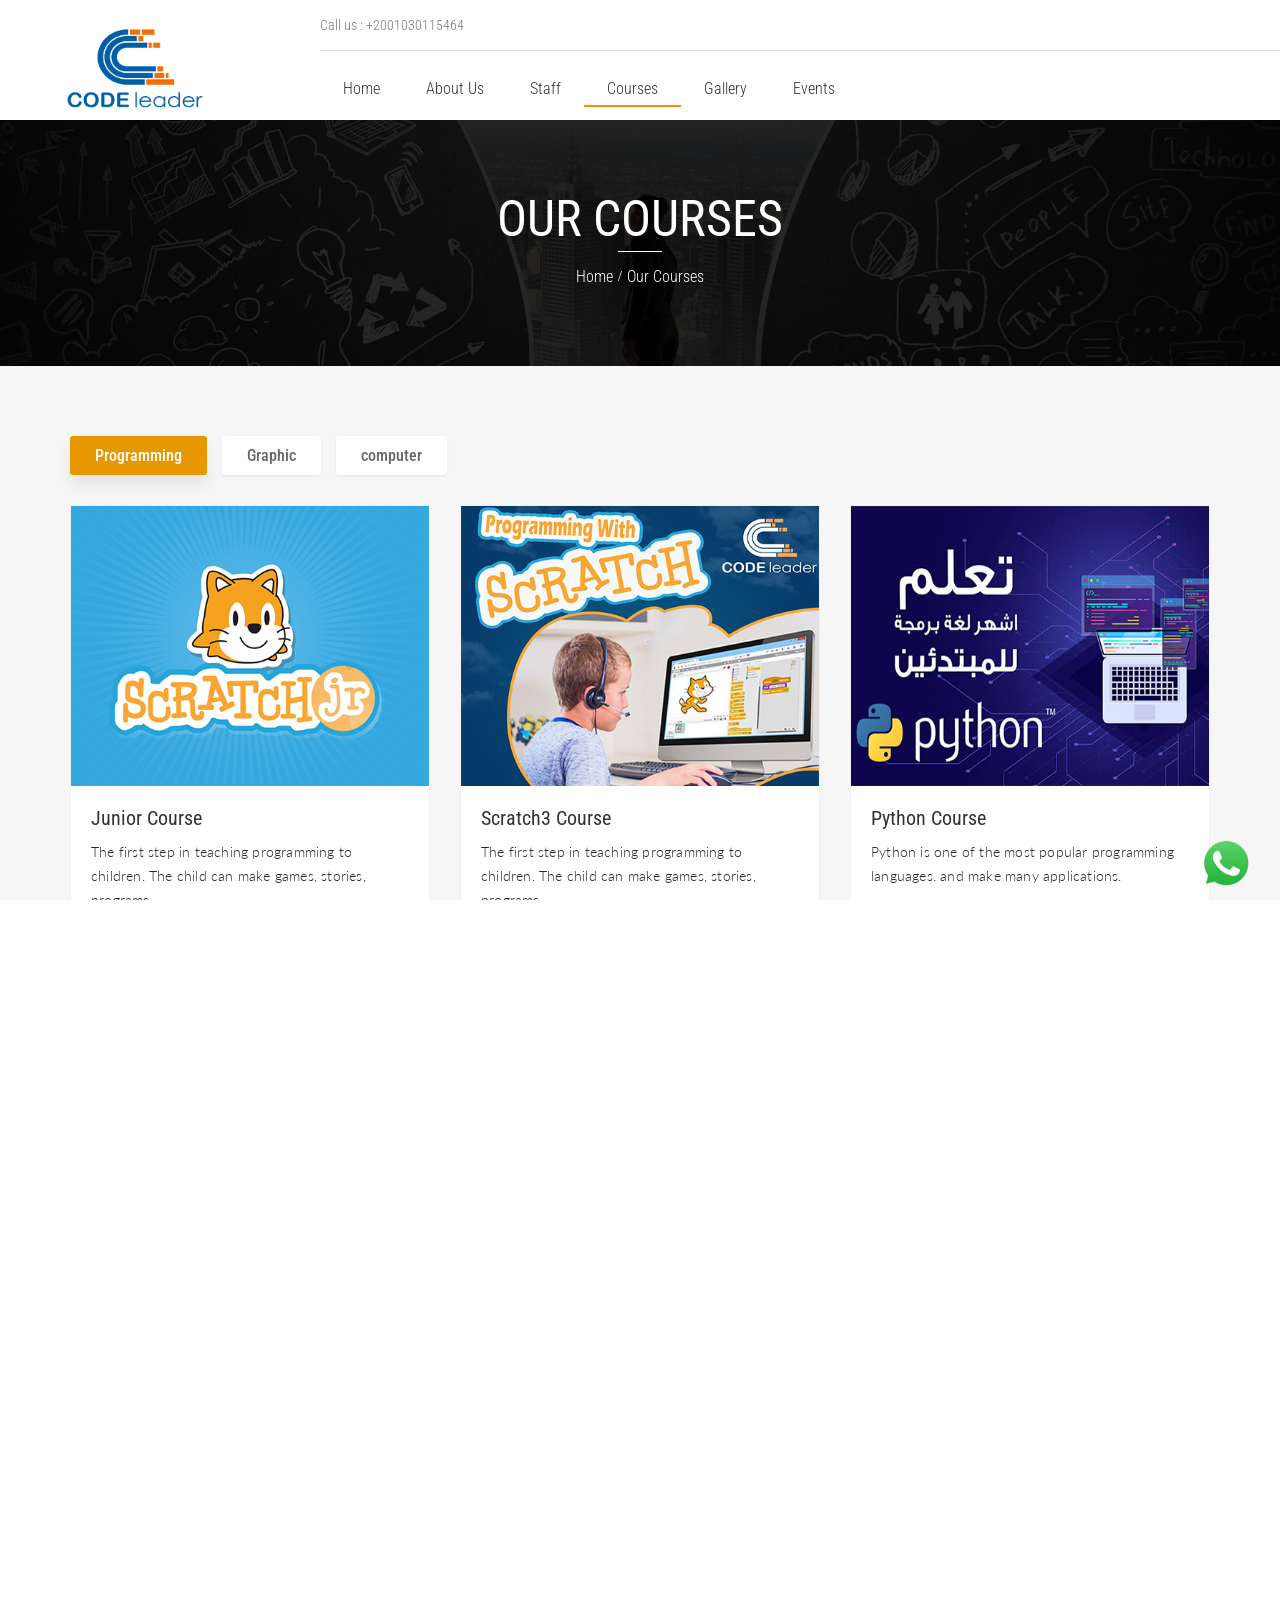
<file: our-courses-for-kids.html>
<!DOCTYPE html>
<html lang="en">


<head>
    <meta charset="utf-8">
    <meta http-equiv="X-UA-Compatible" content="IE=edge">
    <meta name="viewport" content="width=device-width, initial-scale=1">
    <title>Our Courses - CodeLeader</title>
    <!-- Bootstrap -->
    <link href="css/bootstrap.css" rel="stylesheet">
    <!-- DL Menu CSS -->
    <link href="js/dl-menu/component.css" rel="stylesheet">
    <!--SLICK SLIDER CSS-->
    <link rel="stylesheet" type="text/css" href="css/slick.css" />
    <!-- Font Awesome StyleSheet CSS -->
    <link href="css/font-awesome.min.css" rel="stylesheet">
    <!-- Font Awesome StyleSheet CSS -->
    <link href="css/svg.css" rel="stylesheet">
    <!-- Pretty Photo CSS -->
    <link href="css/prettyPhoto.css" rel="stylesheet">
    <!-- Shortcodes CSS -->
    <link href="css/shortcodes.css" rel="stylesheet">
    <!-- Widget CSS -->
    <link href="css/widget.css" rel="stylesheet">
    <!-- Typography CSS -->
    <link href="css/typography.css" rel="stylesheet">
    <!-- Custom Main StyleSheet CSS -->
    <link href="style.css" rel="stylesheet">
    <!-- Color CSS -->
    <link href="css/color.css" rel="stylesheet">
    <!-- Responsive CSS -->
    <link href="css/responsive.css" rel="stylesheet">
</head>

<body>


    <div class="whats" id="whats">
        <a href="https://wa.me/+2001030115464" target="_blank"><img src="images/whatsapp.png" width="70px;"></a>
    </div>
    <!--iqoniq Wrapper Start-->
    <div class="iq_wrapper">

        <!--Header Wrap Start-->

        <header class="iq_header_1">

            <!--            <div class="container">-->
            <!--Logo Wrap Start-->
            <div class="iq_logo">
                <a href="#"><img src="images/001.png" alt="Iqoniq Themes" width="150px" height="150px"></a>
            </div>

            <!--Logo Wrap Start-->
            <!--Top Strip Wrap Start-->
            <div class="iq_ui_element">
                <!--Top Strip Wrap Start-->
                <div class="iq_top_strip">
                    <div class="iq_top_contact pull-left">
                        <a href="#"> Call us : +2001030115464</a>
                        <!--                        <a href="#"> Email : codeleader2020@gmail.com</a>-->

                    </div>




                </div>
                <!--Top Strip Wrap End-->
                <!--Navigation wrap Start-->
                <div class="navigation-wrapper pull-left">
                    <div class="navigation pull-left">
                        <ul>
                            <li class="link"><a href="index.html">Home</a></li>
                            <li class=" link"><a href="index.html#about_uss">About Us</a></li>
                            <li class=" link"><a href="staff.html">Staff</a></li>
                            <li class="active link"><a href="our-courses-for-kids.html">Courses</a> </li>

                            <li class=" link"><a href="gallery.html">Gallery</a></li>
                            <li class=" link"><a href="events.html">Events</a></li>

                        </ul>
                    </div>
                    <!--DL Menu Start-->
                    <div id="mg-responsive-navigation" class="dl-menuwrapper">
                        <button class="dl-trigger">Open Menu</button>

                        <ul class="dl-menu">

                            <li class="menu-item mg-parent-menu">
                                <a href="index.html">home</a>
                            </li>


                            <li><a href="index.html#about-us">About Us</a></li>

                            <li><a href="staff.html">Staff</a></li>


                            <li><a href="our-courses-for-kids.html">Courses</a> </li>

                            <li><a href="gallery.html">Gallery</a></li>
                            <li><a href="events.html">Events</a></li>

                        </ul>
                    </div>
                    <!--DL Menu END-->

                </div>
                <!--Navigation wrap End-->
            </div>
            <!--Top Strip Wrap End-->
            <!--            </div>-->


        </header>
        <!--Header Wrap End-->

        <!--Banner Wrap Start-->
        <div class="iner_banner">
            <div class="container">
                <h5>Our Courses</h5>
                <div class="banner_iner_capstion">
                    <ul>
                        <li><a href="index.html">Home</a></li>
                        <li><a href="#">Our Courses</a></li>
                    </ul>
                </div>
            </div>
        </div>
        <!--Banner Wrap End-->
        <!--Iqoniq Content Start-->
        <div class="iq_content_wrap">
            <!--OUR CORSES INPNER PAGE Start-->
            <section class="iqoniq1_our_courses_inpg">
                <div class="container">
                    <!-- Courses Tabs -->
                    <div class="list_setting">
                        <!-- Courses Tabs Nav Start -->
                        <ul class="iqoniq-tabs" role="tablist">


                            <li role="presentation" class="active"><a href="#progarmming" aria-controls="progarmming" role="tab" data-toggle="tab">Programming</a></li>
                            <li role="presentation"><a href="#graphic" aria-controls="graphic" role="tab" data-toggle="tab">Graphic</a></li>
                            <li role="presentation"><a href="#computer" aria-controls="computer" role="tab" data-toggle="tab">computer</a></li>
                        </ul>
                        <!-- Courses Tabs Nav End -->
                    </div>

                    <!-- Courses Tabs -->
                    <div class="courses_tabs">
                        <!-- Tab panes -->
                        <div class="tab-content">


                            <div role="tabpanel" class="tab-pane active" id="progarmming">
                                <!-- Courses Slider Start -->
                                <div class="row">

                                    <div class="col-md-4">
                                        <!--courses popular thumb start -->
                                        <div class="coureses_Popular_thumb">
                                            <figure>
                                                <img alt="Image Here" src="images/courses/00.jpg">
                                                <a class="iq_link_1" href="https://www.youtube.com/watch?v=UhDo0KYKV8U&list=PLxdJECaRAi_jbRVFK-yQWkZ9Qgb6y3uD_&index=2" target="_blank">view INTRO</a>
                                            </figure>
                                            <!-- popular thumb start -->
                                            <div class="Popular_capstion_thumb">

                                                <!-- popular caption start -->
                                                <div class="popular_capstion">
                                                    <h5><a href="https://www.youtube.com/watch?v=UhDo0KYKV8U&list=PLxdJECaRAi_jbRVFK-yQWkZ9Qgb6y3uD_&index=2" target="_blank"> junior Course</a></h5>

                                                    <p>The first step in teaching programming to children.
                                                        The child can make games, stories, programs. </p>
                                                </div>
                                                <!-- popular caption end -->

                                                <!-- popular caption bottom start -->
                                                <ul class="popular_capstion_bottom">
                                                    <!--
                                                    <li>
                                                        <span>Undergraduate</span>
                                                        <span class="right">Full Time</span>
                                                    </li>
-->
                                                    <li>
                                                        <span>5-Levels</span>
                                                        <span class="right">from 5-8 years</span>
                                                    </li>
                                                </ul>
                                                <!-- popular caption bottom end -->
                                                <span class="price">
                                                    <a href="https://www.youtube.com/watch?v=Gud8d7-Yrew&list=PLxdJECaRAi_hpM8p7vicykISw1AeawF8G" target="_blank">view examples</a></span>

                                            </div>
                                            <!-- popular thumb end -->
                                        </div>
                                        <!--courses popular thumb end -->
                                    </div>

                                    <div class="col-md-4">
                                        <!--courses popular thumb start -->
                                        <div class="coureses_Popular_thumb">
                                            <figure>
                                                <img alt="Image Here" src="images/courses/01.jpg">
                                                <a class="iq_link_1" href="https://www.youtube.com/watch?v=2q_8JqsTc8Y&list=PLxdJECaRAi_jbRVFK-yQWkZ9Qgb6y3uD_&index=7" target="_blank">view INTRO</a>
                                            </figure>
                                            <!-- popular thumb start -->
                                            <div class="Popular_capstion_thumb">

                                                <!-- popular caption start -->
                                                <div class="popular_capstion">
                                                    <h5><a href="https://www.youtube.com/watch?v=2q_8JqsTc8Y&list=PLxdJECaRAi_jbRVFK-yQWkZ9Qgb6y3uD_&index=7" target="_blank">Scratch3 Course</a></h5>

                                                    <p>The first step in teaching programming to children.
                                                        The child can make games, stories, programs. </p>
                                                </div>
                                                <!-- popular caption end -->

                                                <!-- popular caption bottom start -->
                                                <ul class="popular_capstion_bottom">
                                                    <!--
                                                    <li>
                                                        <span>Undergraduate</span>
                                                        <span class="right">Full Time</span>
                                                    </li>
-->
                                                    <li>
                                                        <span>2-Levels</span>
                                                        <span class="right">from 8-12 years</span>
                                                    </li>
                                                </ul>
                                                <!-- popular caption bottom end -->
                                                <span class="price">
                                                    <a href="https://www.youtube.com/watch?v=Un9KVasWQMo&list=PLxdJECaRAi_gJN4aRCoCAcJPuBnABjwVs" target="_blank">view examples</a></span>

                                            </div>
                                            <!-- popular thumb end -->
                                        </div>
                                        <!--courses popular thumb end -->
                                    </div>

                                    <div class="col-md-4">
                                        <!--courses popular thumb start -->
                                        <div class="coureses_Popular_thumb">
                                            <figure>
                                                <img alt="Image Here" src="images/courses/02.jpg">
                                                <a class="iq_link_1" href="#">view INTRO</a>
                                            </figure>
                                            <!-- popular thumb start -->
                                            <div class="Popular_capstion_thumb">

                                                <!-- popular caption start -->
                                                <div class="popular_capstion">
                                                    <h5><a href="#" target="_blank">Python Course</a></h5>

                                                    <p>Python is one of the most popular programming languages.
                                                        and make many applications. </p>
                                                </div>
                                                <!-- popular caption end -->

                                                <!-- popular caption bottom start -->
                                                <ul class="popular_capstion_bottom">
                                                    <!--
                                                    <li>
                                                        <span>Undergraduate</span>
                                                        <span class="right">Full Time</span>
                                                    </li>
-->
                                                    <li>
                                                        <span>3-Levels</span>
                                                        <span class="right">from 9-18 years</span>
                                                    </li>
                                                </ul>
                                                <!-- popular caption bottom end -->
                                                <span class="price">
                                                    <a href="https://www.youtube.com/watch?v=9w5uxzdgRgY&list=PLxdJECaRAi_hniNJWOHa1mrHP04BH7eRf" target="_blank">view examples</a></span>

                                            </div>
                                            <!-- popular thumb end -->
                                        </div>
                                        <!--courses popular thumb end -->
                                    </div>

                                    <div class="col-md-4">
                                        <!--courses popular thumb start -->
                                        <div class="coureses_Popular_thumb">
                                            <figure>
                                                <img alt="Image Here" src="images/courses/03.jpg">
                                                <a class="iq_link_1" href="https://www.youtube.com/watch?v=xEhY2JS76Rs&list=PLxdJECaRAi_jbRVFK-yQWkZ9Qgb6y3uD_&index=1" target="_blank">view INTRO</a>
                                            </figure>
                                            <!-- popular thumb start -->
                                            <div class="Popular_capstion_thumb">

                                                <!-- popular caption start -->
                                                <div class="popular_capstion">
                                                    <h5><a href="https://www.youtube.com/watch?v=xEhY2JS76Rs&list=PLxdJECaRAi_jbRVFK-yQWkZ9Qgb6y3uD_&index=1" target="_blank">robotics Course</a></h5>

                                                    <p>In it, the student learns an introduction to the science of robotics, and from it an introduction to the science of electricity and the definition of electrical terms current, voltage and resistance.. </p>
                                                </div>
                                                <!-- popular caption end -->

                                                <!-- popular caption bottom start -->
                                                <ul class="popular_capstion_bottom">
                                                    <!--
                                                    <li>
                                                        <span>Undergraduate</span>
                                                        <span class="right">Full Time</span>
                                                    </li>
-->
                                                    <li>
                                                        <span>3-Levels</span>
                                                        <span class="right">from 9-16 years</span>
                                                    </li>
                                                </ul>
                                                <!-- popular caption bottom end -->
                                                <span class="price">
                                                    <a href="https://www.youtube.com/watch?v=Mt6p5ki-_qU&list=PLxdJECaRAi_hLlOr88RIl7td_EPFQ14pL" target="_blank">view examples</a></span>

                                            </div>
                                            <!-- popular thumb end -->
                                        </div>
                                        <!--courses popular thumb end -->
                                    </div>


                                    <div class="col-md-4">
                                        <!--courses popular thumb start -->
                                        <div class="coureses_Popular_thumb">
                                            <figure>
                                                <img alt="Image Here" src="images/courses/04.jpg">
                                                <a class="iq_link_1" href="https://www.youtube.com/watch?v=QG58QjvGZcI&list=PLxdJECaRAi_jbRVFK-yQWkZ9Qgb6y3uD_&index=3" target="_blank">view INTRO</a>
                                            </figure>
                                            <!-- popular thumb start -->
                                            <div class="Popular_capstion_thumb">

                                                <!-- popular caption start -->
                                                <div class="popular_capstion">
                                                    <h5><a href="https://www.youtube.com/watch?v=QG58QjvGZcI&list=PLxdJECaRAi_jbRVFK-yQWkZ9Qgb6y3uD_&index=3" target="_blank">web design Course</a></h5>

                                                    <p>The student learns how to create a static website using
                                                        html &css&
                                                        4 bootstrap
                                                        &java script.
                                                        <br>And training on how to upload and run the site on githup.
                                                    </p>
                                                </div>
                                                <!-- popular caption end -->

                                                <!-- popular caption bottom start -->
                                                <ul class="popular_capstion_bottom">
                                                    <!--
                                                    <li>
                                                        <span>Undergraduate</span>
                                                        <span class="right">Full Time</span>
                                                    </li>
-->
                                                    <li>
                                                        <span>6-Levels</span>
                                                        <span class="right">from 9-18 years</span>
                                                    </li>
                                                </ul>
                                                <!-- popular caption bottom end -->
                                                <span class="price">
                                                    <a href="https://www.youtube.com/watch?v=57iKjx4Nw44&list=PLxdJECaRAi_gksKSTQU13reksLjfZwLPv" target="_blank">view examples</a></span>

                                            </div>
                                            <!-- popular thumb end -->
                                        </div>
                                        <!--courses popular thumb end -->
                                    </div>

                                    <div class="col-md-4">
                                        <!--courses popular thumb start -->
                                        <div class="coureses_Popular_thumb">
                                            <figure>
                                                <img alt="Image Here" src="images/courses/05.jpg">
                                                <a class="iq_link_1" href="https://www.youtube.com/watch?v=SnXsYTro8-0&list=PLxdJECaRAi_jbRVFK-yQWkZ9Qgb6y3uD_&index=4" target="_blank">view INTRO</a>
                                            </figure>
                                            <!-- popular thumb start -->
                                            <div class="Popular_capstion_thumb">

                                                <!-- popular caption start -->
                                                <div class="popular_capstion">
                                                    <h5><a href="https://www.youtube.com/watch?v=SnXsYTro8-0&list=PLxdJECaRAi_jbRVFK-yQWkZ9Qgb6y3uD_&index=4" target="_blank">mobile applications Course</a></h5>

                                                    <p>During the course, the student will do:
                                                        Many applications such as
                                                        games,
                                                        Educational application (Quran memorization - competitions - drawing and coloring)
                                                        And chatting application like WhatsApp. </p>
                                                </div>
                                                <!-- popular caption end -->

                                                <!-- popular caption bottom start -->
                                                <ul class="popular_capstion_bottom">
                                                    <!--
                                                    <li>
                                                        <span>Undergraduate</span>
                                                        <span class="right">Full Time</span>
                                                    </li>
-->
                                                    <li>
                                                        <span>3-Levels</span>
                                                        <span class="right">from 9-16 years</span>
                                                    </li>
                                                </ul>
                                                <!-- popular caption bottom end -->
                                                <span class="price">
                                                    <a href="https://www.youtube.com/watch?v=KnXGGRKjM8g&list=PLxdJECaRAi_j73UZa0RQMo-g1Pg7V1sYW" target="_blank">view examples</a></span>

                                            </div>
                                            <!-- popular thumb end -->
                                        </div>
                                        <!--courses popular thumb end -->
                                    </div>


                                    <div class="col-md-4">
                                        <!--courses popular thumb start -->
                                        <div class="coureses_Popular_thumb">
                                            <figure>
                                                <img alt="Image Here" src="images/courses/old/01.jpeg">
                                                <a class="iq_link_1" href="https://www.youtube.com/watch?v=kXhvpZ4zTFc&list=PLxdJECaRAi_jbRVFK-yQWkZ9Qgb6y3uD_&index=8" target="_blank">view INTRO</a>
                                            </figure>
                                            <!-- popular thumb start -->
                                            <div class="Popular_capstion_thumb">

                                                <!-- popular caption start -->
                                                <div class="popular_capstion">
                                                    <h5><a href="https://www.youtube.com/watch?v=kXhvpZ4zTFc&list=PLxdJECaRAi_jbRVFK-yQWkZ9Qgb6y3uD_&index=8" target="_blank">mobile applications (Dart & Fluter)</a></h5>

                                                    <p>This course is one of the most important courses,because mobile applications is the most effective trend in the field of marketing now. </p>
                                                </div>
                                                <!-- popular caption end -->

                                                <!-- popular caption bottom start -->
                                                <ul class="popular_capstion_bottom">
                                                    <!--
                                                    <li>
                                                        <span>Undergraduate</span>
                                                        <span class="right">Full Time</span>
                                                    </li>
-->
                                                    <li>
                                                        <span>3-levels</span>
                                                        <span class="right">from 9-18 years</span>
                                                    </li>
                                                </ul>
                                                <!-- popular caption bottom end -->
                                                <span class="price">
                                                    <a href="#" target="_blank">view examples</a></span>

                                            </div>
                                            <!-- popular thumb end -->
                                        </div>
                                        <!--courses popular thumb end -->
                                    </div>

                                    <div class="col-md-4">
                                        <!--courses popular thumb start -->
                                        <div class="coureses_Popular_thumb">
                                            <figure>
                                                <img alt="Image Here" src="images/courses/old/00.jpg">
                                                <a class="iq_link_1" href="#">view INTRO</a>
                                            </figure>
                                            <!-- popular thumb start -->
                                            <div class="Popular_capstion_thumb">

                                                <!-- popular caption start -->
                                                <div class="popular_capstion">
                                                    <h5><a href="#" target="_blank">Computer Science Course</a></h5>

                                                    <p>The aim of the course is to establish the student in programming and introduce him to the most basic concepts in the world of programming
                                                    </p>
                                                </div>
                                                <!-- popular caption end -->

                                                <!-- popular caption bottom start -->
                                                <ul class="popular_capstion_bottom">
                                                    <!--
                                                    <li>
                                                        <span>Undergraduate</span>
                                                        <span class="right">Full Time</span>
                                                    </li>
-->
                                                    <li>
                                                        <span>2-levels</span>
                                                        <span class="right">from 9-18 years</span>
                                                    </li>
                                                </ul>
                                                <!-- popular caption bottom end -->
                                                <span class="price">
                                                    <a href="#" target="_blank">view examples</a></span>

                                            </div>
                                            <!-- popular thumb end -->
                                        </div>
                                        <!--courses popular thumb end -->
                                    </div>




                                </div>
                                <!-- Courses Slider End -->
                            </div>



                            <!-- ---  -------------  programming end  ------------------>



                            <div role="tabpanel" class="tab-pane" id="graphic">
                                <!-- Courses Slider Start -->
                                <div class="row">
                                    <div class="col-md-4">
                                        <!--courses popular thumb start -->
                                        <div class="coureses_Popular_thumb">
                                            <figure>
                                                <img alt="Image Here" src="images/courses/canva.jpeg">
                                                <!--                                                <a class="iq_link_1" href="#" target="_blank">view INTRO</a>-->
                                            </figure>
                                            <!-- popular thumb start -->
                                            <div class="Popular_capstion_thumb">

                                                <!-- popular caption start -->
                                                <div class="popular_capstion">
                                                    <h5><a href="#" target="_blank">Canva Course</a></h5>

                                                    <p> student learns canva program to make social media designs and all kinds of publications


                                                    </p>
                                                </div>
                                                <!-- popular caption end -->

                                                <!-- popular caption bottom start -->
                                                <ul class="popular_capstion_bottom">
                                                    <!--
                                                    <li>
                                                        <span>Undergraduate</span>
                                                        <span class="right">Full Time</span>
                                                    </li>
-->
                                                    <li>
                                                        <span>2-Levels</span>
                                                        <span class="right">from 6-9 years</span>
                                                    </li>
                                                </ul>
                                                <!-- popular caption bottom end -->
                                                <span class="price">
                                                    <a href="https://drive.google.com/drive/folders/1TifMwEgFVIT1JvtG_VL30Nb02MBx3QV6?usp=sharing" target="_blank">view examples</a></span>

                                            </div>
                                            <!-- popular thumb end -->
                                        </div>
                                        <!--courses popular thumb end -->
                                    </div>

                                    <div class="col-md-4">
                                        <!--courses popular thumb start -->
                                        <div class="coureses_Popular_thumb">
                                            <figure>
                                                <img alt="Image Here" src="images/courses/photoshop.jpeg">
                                                <!--                                                <a class="iq_link_1" href="#">view INTRO</a>-->
                                            </figure>
                                            <!-- popular thumb start -->
                                            <div class="Popular_capstion_thumb">

                                                <!-- popular caption start -->
                                                <div class="popular_capstion">
                                                    <h5><a href="#">Photoshop Course</a></h5>

                                                    <p>-Adobe photoshop
                                                        ,student learns social media designs and makes all kinds of publications

                                                    </p>
                                                </div>
                                                <!-- popular caption end -->

                                                <!-- popular caption bottom start -->
                                                <ul class="popular_capstion_bottom">
                                                    <!--
                                                    <li>
                                                        <span>Undergraduate</span>
                                                        <span class="right">Full Time</span>
                                                    </li>
-->
                                                    <li>
                                                        <span>2-Levels</span>
                                                        <span class="right">from 10-18 years</span>
                                                    </li>
                                                </ul>
                                                <!-- popular caption bottom end -->
                                                <span class="price">
                                                    <a href="https://www.behance.net/codeleader" target="_blank">view examples</a></span>

                                            </div>
                                            <!-- popular thumb end -->
                                        </div>
                                        <!--courses popular thumb end -->
                                    </div>

                                    <div class="col-md-4">
                                        <!--courses popular thumb start -->
                                        <div class="coureses_Popular_thumb">
                                            <figure>
                                                <img alt="Image Here" src="images/courses/ill02.jpeg">
                                                <!--                                                <a class="iq_link_1" href="#">view INTRO</a>-->
                                            </figure>
                                            <!-- popular thumb start -->
                                            <div class="Popular_capstion_thumb">

                                                <!-- popular caption start -->
                                                <div class="popular_capstion">
                                                    <h5><a href="#">Illustrator Course</a></h5>
                                                    <p>
                                                        Adobe Illustrator
                                                        student learns to make logo and draw motion scenes.
                                                    </p>
                                                </div>
                                                <!-- popular caption end -->

                                                <!-- popular caption bottom start -->
                                                <ul class="popular_capstion_bottom">
                                                    <!--
                                                    <li>
                                                        <span>Undergraduate</span>
                                                        <span class="right">Full Time</span>
                                                    </li>
-->
                                                    <li>
                                                        <span>1 Level </span>
                                                        <span class="right">from 10-18 years</span>
                                                    </li>
                                                </ul>
                                                <!-- popular caption bottom end -->
                                                <span class="price">
                                                    <a href="https://www.behance.net/codeleader" target="_blank">view examples</a></span>

                                            </div>
                                            <!-- popular thumb end -->
                                        </div>
                                        <!--courses popular thumb end -->
                                    </div>



                                    <div class="col-md-4">
                                        <!--courses popular thumb start -->
                                        <div class="coureses_Popular_thumb">
                                            <figure>
                                                <img alt="Image Here" src="images/courses/g-01.jpeg">
                                                <!--                                                <a class="iq_link_1" href="#">view INTRO</a>-->
                                            </figure>
                                            <!-- popular thumb start -->
                                            <div class="Popular_capstion_thumb">

                                                <!-- popular caption start -->
                                                <div class="popular_capstion">
                                                    <h5><a href="#">motion graphic Course</a></h5>

                                                    <p>The student is studying a program
                                                        <br> Adobe AfterEffect
                                                        It is a program that specializes in creating motion and animation videos
                                                        animation industry.
                                                    </p>
                                                </div>
                                                <!-- popular caption end -->

                                                <!-- popular caption bottom start -->
                                                <ul class="popular_capstion_bottom">
                                                    <!--
                                                    <li>
                                                        <span>Undergraduate</span>
                                                        <span class="right">Full Time</span>
                                                    </li>
-->
                                                    <li>
                                                        <span>2-Levels</span>
                                                        <span class="right">from 10-18 years</span>
                                                    </li>
                                                </ul>
                                                <!-- popular caption bottom end -->
                                                <span class="price">
                                                    <a href="https://youtube.com/playlist?list=PLxdJECaRAi_haPLoP-JgVRA_3VivZZXOu" target="_blank">view examples</a></span>

                                            </div>
                                            <!-- popular thumb end -->
                                        </div>
                                        <!--courses popular thumb end -->
                                    </div>




                                    <div class="col-md-4">
                                        <!--courses popular thumb start -->
                                        <div class="coureses_Popular_thumb">
                                            <figure>
                                                <img alt="Image Here" src="images/courses/g-02.jpeg">
                                                <!--                                                <a class="iq_link_1" href="#">view INTRO</a>-->
                                            </figure>
                                            <!-- popular thumb start -->
                                            <div class="Popular_capstion_thumb">

                                                <!-- popular caption start -->
                                                <div class="popular_capstion">
                                                    <h5><a href="#">video editting Course</a></h5>

                                                    <p>The student is studying a program
                                                        <br> Adobe premiere<br>
                                                        It is a video editing and editing program
                                                        Professionally like news programs.
                                                    </p>
                                                </div>
                                                <!-- popular caption end -->

                                                <!-- popular caption bottom start -->
                                                <ul class="popular_capstion_bottom">
                                                    <!--
                                                    <li>
                                                        <span>Undergraduate</span>
                                                        <span class="right">Full Time</span>
                                                    </li>
-->
                                                    <li>
                                                        <span>1-Level</span>
                                                        <span class="right">from 10-18 years</span>
                                                    </li>
                                                </ul>
                                                <!-- popular caption bottom end -->
                                                <span class="price">
                                                    <a href="https://youtube.com/playlist?list=PLxdJECaRAi_g9zEaS-D0bMAWKcw8O-1c3" target="_blank">view examples</a></span>

                                            </div>
                                            <!-- popular thumb end -->
                                        </div>
                                        <!--courses popular thumb end -->
                                    </div>




                                </div>
                                <!-- Courses Slider End -->
                            </div>

                            <!-- ---  -------------  graphic end  ------------------>

                            <div role="tabpanel" class="tab-pane" id="computer">
                                <!-- Courses Slider Start -->
                                <div class="row">

                                    <div class="col-md-4">
                                        <!--courses popular thumb start -->
                                        <div class="coureses_Popular_thumb">
                                            <figure>
                                                <img alt="Image Here" src="images/courses/c-00.jpg">
                                                <a class="iq_link_1" href="https://www.youtube.com/watch?v=S-SGcVyuv5Q&list=PLxdJECaRAi_jbRVFK-yQWkZ9Qgb6y3uD_&index=5" target="_blank">view INTRO</a>
                                            </figure>
                                            <!-- popular thumb start -->
                                            <div class="Popular_capstion_thumb">

                                                <!-- popular caption start -->
                                                <div class="popular_capstion">
                                                    <h5><a href="https://www.youtube.com/watch?v=S-SGcVyuv5Q&list=PLxdJECaRAi_jbRVFK-yQWkZ9Qgb6y3uD_&index=5" target="_blank">computer basics Course</a></h5>

                                                    <p> ✅Computer  Basics<br>
                                                        ✅Microsoft Word & PowerPoint<br>
                                                        ✅Web Basics. </p>
                                                </div>
                                                <!-- popular caption end -->

                                                <!-- popular caption bottom start -->
                                                <ul class="popular_capstion_bottom">
                                                    <!--
                                                    <li>
                                                        <span>Undergraduate</span>
                                                        <span class="right">Full Time</span>
                                                    </li>
-->
                                                    <li>
                                                        <span>Age</span>
                                                        <span class="right">from 5-8 years</span>
                                                    </li>
                                                </ul>
                                                <!-- popular caption bottom end -->
                                                <span class="price">
                                                    <a href="https://www.youtube.com/watch?v=YHkzyhBzHyg&list=PLxdJECaRAi_gL_srjeK8xSFf8qUDly25_" target="_blank">view examples</a></span>

                                            </div>
                                            <!-- popular thumb end -->
                                        </div>
                                        <!--courses popular thumb end -->
                                    </div>




                                    <div class="col-md-4">
                                        <!--courses popular thumb start -->
                                        <div class="coureses_Popular_thumb">
                                            <figure>
                                                <img alt="Image Here" src="images/courses/c-01.jpg">
                                                <a class="iq_link_1" href="https://www.youtube.com/watch?v=S-SGcVyuv5Q&list=PLxdJECaRAi_jbRVFK-yQWkZ9Qgb6y3uD_&index=5" target="_blank">view INTRO</a>
                                            </figure>
                                            <!-- popular thumb start -->
                                            <div class="Popular_capstion_thumb">

                                                <!-- popular caption start -->
                                                <div class="popular_capstion">
                                                    <h5><a href="https://www.youtube.com/watch?v=S-SGcVyuv5Q&list=PLxdJECaRAi_jbRVFK-yQWkZ9Qgb6y3uD_&index=5" target="_blank">ICDL Course</a></h5>

                                                    <p>✅Computer  Basics <br>
                                                        ✅Microsoft Word & PowerPoint & Excel & Access
                                                        ✅Web Basics. </p>
                                                </div>
                                                <!-- popular caption end -->

                                                <!-- popular caption bottom start -->
                                                <ul class="popular_capstion_bottom">
                                                    <!--
                                                    <li>
                                                        <span>Undergraduate</span>
                                                        <span class="right">Full Time</span>
                                                    </li>
-->
                                                    <li>
                                                        <span>Age</span>
                                                        <span class="right">from 9-18 years</span>
                                                    </li>
                                                </ul>
                                                <!-- popular caption bottom end -->
                                                <span class="price">
                                                    <a href="https://www.youtube.com/watch?v=YHkzyhBzHyg&list=PLxdJECaRAi_gL_srjeK8xSFf8qUDly25_" target="_blank">view examples</a></span>

                                            </div>
                                            <!-- popular thumb end -->
                                        </div>
                                        <!--courses popular thumb end -->
                                    </div>




                                    <div class="col-md-4">
                                        <!--courses popular thumb start -->
                                        <div class="coureses_Popular_thumb">
                                            <figure>
                                                <img alt="Image Here" src="images/courses/icdl%20camp.jpg">
                                                <!--                                                <a class="iq_link_1" href="#">view INTRO</a>-->
                                            </figure>
                                            <!-- popular thumb start -->
                                            <div class="Popular_capstion_thumb">

                                                <!-- popular caption start -->
                                                <div class="popular_capstion">
                                                    <h5><a href="#">ICDL CAMP Course</a></h5>

                                                    <p> revision on <br><br>
                                                        ✅Microsoft Word & PowerPoint & Excel
                                                    </p>
                                                </div>
                                                <!-- popular caption end -->

                                                <!-- popular caption bottom start -->
                                                <ul class="popular_capstion_bottom">
                                                    <!--
                                                    <li>
                                                        <span>Undergraduate</span>
                                                        <span class="right">Full Time</span>
                                                    </li>
-->
                                                    <li>
                                                        <span>Age</span>
                                                        <span class="right">from 9-18 years</span>
                                                    </li>
                                                </ul>
                                                <!-- popular caption bottom end -->
                                                <span class="price">
                                                    <a href="https://www.youtube.com/watch?v=YHkzyhBzHyg&list=PLxdJECaRAi_gL_srjeK8xSFf8qUDly25_" target="_blank">view examples</a></span>

                                            </div>
                                            <!-- popular thumb end -->
                                        </div>
                                        <!--courses popular thumb end -->
                                    </div>





                                </div>
                                <!-- Courses Slider End -->
                            </div>

                            <!-- ---  -------------  computer end  ------------------>

                        </div>
                        <!-- Tab panes -->
                    </div>
                    <!-- Courses Tabs -->
                </div>
            </section>









            <!--   ----------------------------------         -->

        </div>
        <!--Iqoniq Content End-->

        <!--Footer Wrap Start-->

        <footer class="iq_footer_bg">
            <div class="container">
                <div class="row">

                    <!--Widget Archive Start-->
                    <div class="col-md-4 col-sm-6">
                        <div class="widget widget_archive">

                            <!--Widget Title Start-->
                            <h5 class="widget-title"><span>Our</span> Services</h5>
                            <!--Widget Title End-->


                            <!--Social Media Start-->

                            <ul>
                                <li class="active"><a href="index.html">Home</a></li>

                                <li><a href="our-courses-for-kids.html">Courses</a></li>

                                <li><a href="gallery.html">Gallery</a></li>
                                <li><a href="events.html">Events</a></li>
                            </ul>
                            <!--Social Media End-->
                        </div>
                    </div>
                    <!--Widget Archive End-->



                    <!--Widget  End-->
                    <div class="col-md-4 col-sm-6 connect ">

                        <h5 class="widget-title border-none "><span>Our</span> Connected</h5>

                        <ul>
                            <li style="font-size: 14px;font-family: sans-serif;"><span>Call us :</span> +2001030115464</li><br>
                            <li style="font-size: 14px;font-family: sans-serif;"><span>Email :</span> codeleader2020@gmail.com</li><br>
                            <li style="font-size: 14px;font-family: sans-serif;"><span>Address :</span>


                                Company 306 A , Trivium Square Building, Third Sector, North Ninety, Fifth Settlement, New Cairo.


                            </li>

                        </ul>

                        <br>

                        <!--Widget Title Start-->
                        <ul class="iq_footer_social">
                            <li>
                                <a href="https://www.facebook.com/CodeLeader2020" target="_blank"><i class="fa fa-facebook"></i></a>
                            </li>
                            <li>
                                <a href="https://instagram.com/codeLeader_eg" target="_blank"><i class="fa fa-instagram"></i></a>
                            </li>
                            <li>
                                <a href="https://www.youtube.com/channel/UChs7D6Z4YeUA6VQk8vWB_dg" target="_blank"><i class="fa fa-youtube"></i></a>
                            </li>
                            <li>
                                <a href="https://www.behance.net/codeleader" target="_blank"><i class="fa fa-behance"></i></a>
                            </li>
                        </ul>


                    </div>

                    <!--Widget  Start-->
                    <div class="col-md-4 col-sm-6">
                        <div class="widget iq_footer_newsletter">
                            <!--Widget Title Start-->
                            <h5 class="widget-title"><span>About</span> US</h5>
                            <!--Widget Title End-->
                            <p>Online programming academy.<br>Learn programming for children form 5-18 years.
                                <br>Learn programming for kids using STEAM.
                                <br>We help students to set the right path in the world of programming to help them keep pace with rapid technological development.
                            </p>


                        </div>
                    </div>





                </div>
            </div>
        </footer>

        <!--Footer Wrap End-->
        <!--Copy Right Start-->
        <div class="footer_strip">
            <h5><a target="_blank" href="#">CodeLeader</a></h5>
        </div>

        <!--Copy Right End-->


    </div>
    <!--iqoniq Wrapper End-->
    <!--Javascript Library-->
    <script src="js/script.js"></script>
    <script src="js/jquery.js"></script>
    <!--Bootstrap core JavaScript-->
    <script src="js/bootstrap.min.js"></script>
    <!--Dl Menu Script-->
    <script src="js/dl-menu/modernizr.custom.js"></script>
    <script src="js/dl-menu/jquery.dlmenu.js"></script>
    <!--SLICK SLIDER JavaScript-->
    <script src="js/slick.min.js"></script>
    <!--Pretty Photo JavaScript-->
    <script src="js/jquery.prettyPhoto.js"></script>
    <!--Custom JavaScript-->
    <script src="js/custom.js"></script>
</body>


</html>
</file>
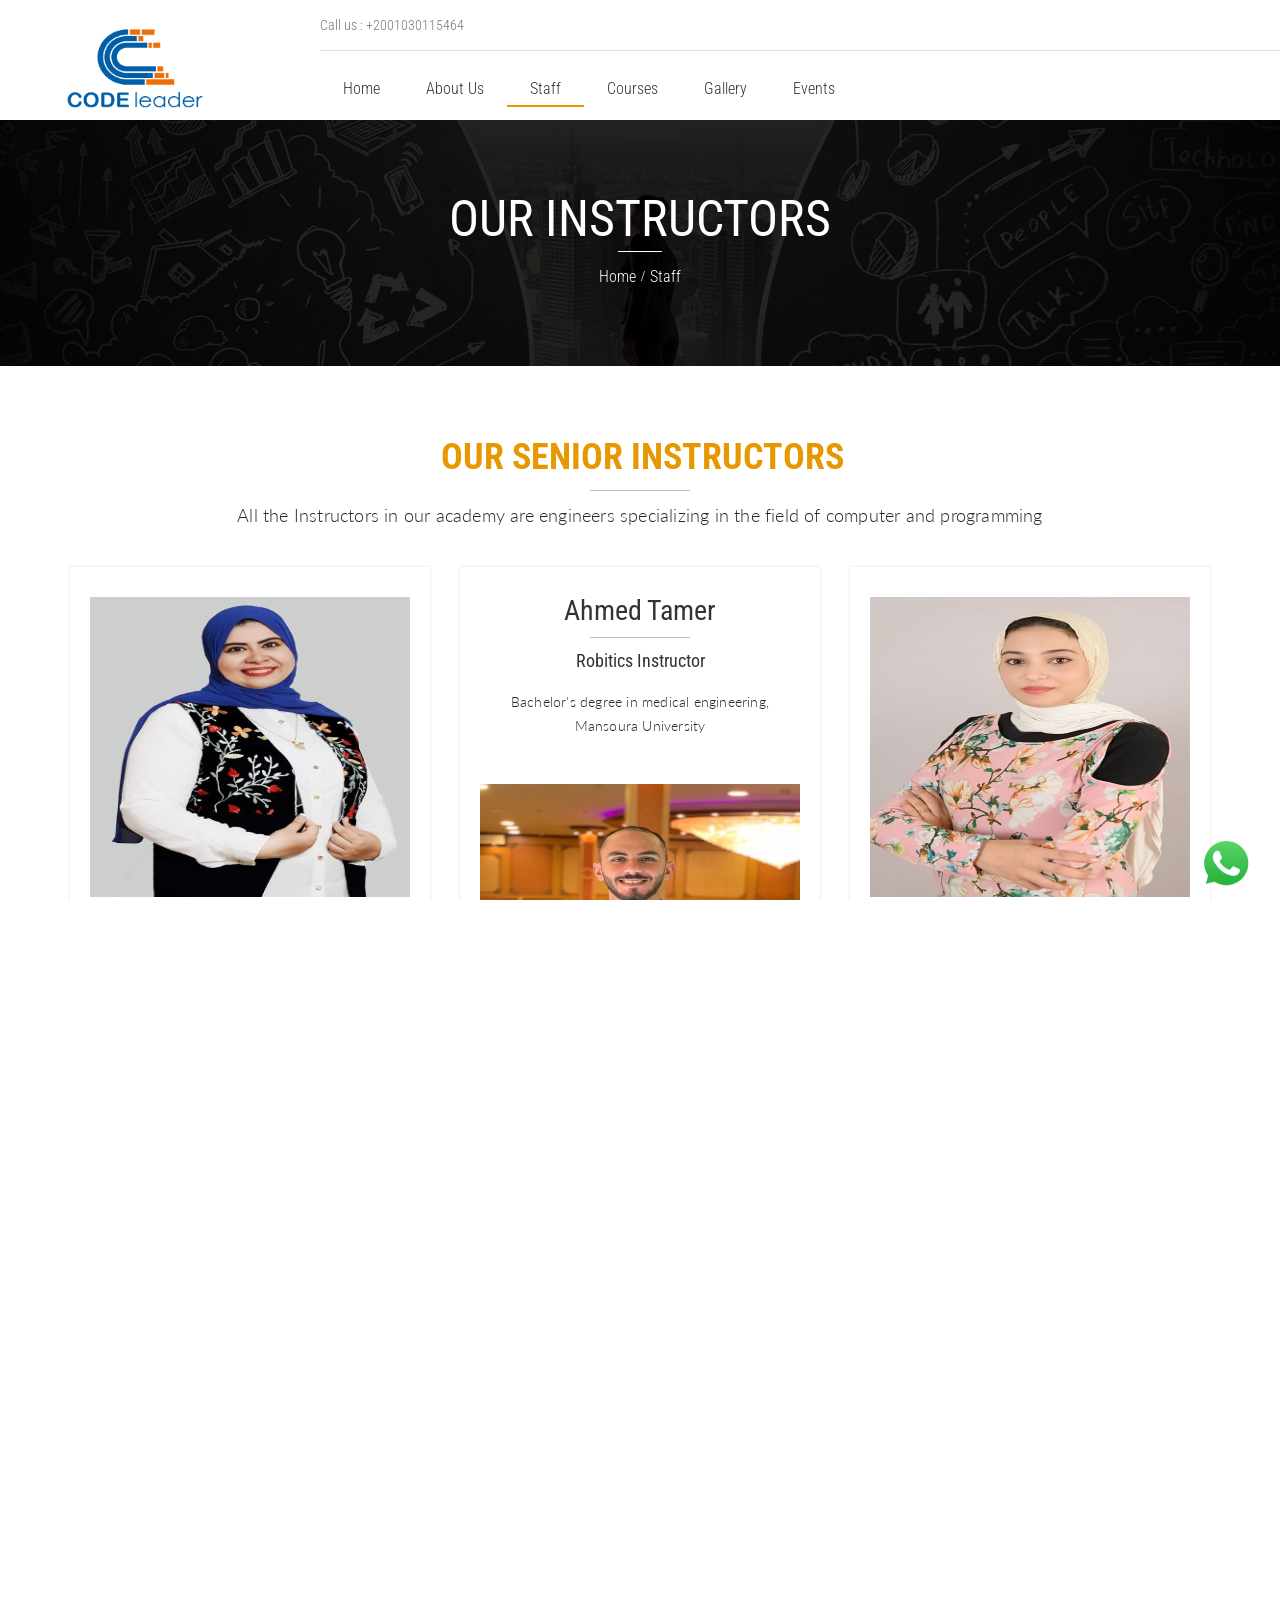
<file: staff.html>
<!DOCTYPE html>
<html lang="en">


<head>
    <meta charset="utf-8">
    <meta http-equiv="X-UA-Compatible" content="IE=edge">
    <meta name="viewport" content="width=device-width, initial-scale=1">
    <title>Staff - Codeleader</title>
    <!-- Bootstrap -->
    <link href="css/bootstrap.css" rel="stylesheet">
    <!-- DL Menu CSS -->
    <link href="js/dl-menu/component.css" rel="stylesheet">
    <!-- Font Awesome StyleSheet CSS -->
    <link href="css/font-awesome.min.css" rel="stylesheet">
    <!-- Font Awesome StyleSheet CSS -->
    <link href="css/svg.css" rel="stylesheet">
    <!-- Pretty Photo CSS -->
    <link href="css/prettyPhoto.css" rel="stylesheet">
    <!-- Shortcodes CSS -->
    <link href="css/shortcodes.css" rel="stylesheet">
    <!-- Widget CSS -->
    <link href="css/widget.css" rel="stylesheet">
    <!-- Typography CSS -->
    <link href="css/typography.css" rel="stylesheet">
    <!-- Custom Main StyleSheet CSS -->
    <link href="style.css" rel="stylesheet">
    <!-- Color CSS -->
    <link href="css/color.css" rel="stylesheet">
    <!-- Responsive CSS -->
    <link href="css/responsive.css" rel="stylesheet">
</head>

<body>


    <div class="whats" id="whats">
        <a href="https://wa.me/+2001030115464" target="_blank"><img src="images/whatsapp.png" width="70px;"></a>
    </div>
    <!--iqoniq Wrapper Start-->
    <div class="iq_wrapper">

        <!--Header Wrap Start-->

        <header class="iq_header_1">

            <!--            <div class="container">-->
            <!--Logo Wrap Start-->
            <div class="iq_logo">
                <a href="#"><img src="images/001.png" alt="Iqoniq Themes" width="150px" height="150px"></a>
            </div>

            <!--Logo Wrap Start-->
            <!--Top Strip Wrap Start-->
            <div class="iq_ui_element">
                <!--Top Strip Wrap Start-->
                <div class="iq_top_strip">
                    <div class="iq_top_contact pull-left">
                        <a href="#"> Call us : +2001030115464</a>
                        <!--                        <a href="#"> Email : codeleader2020@gmail.com</a>-->

                    </div>




                </div>
                <!--Top Strip Wrap End-->
                <!--Navigation wrap Start-->
                <div class="navigation-wrapper pull-left">
                    <div class="navigation pull-left">
                        <ul>
                            <li class="link"><a href="index.html">Home</a></li>
                            <li class=" link"><a href="index.html#about-us">About Us</a></li>
                            <li class="active link"><a href="staff.html">Staff</a></li>
                            <li class="link"><a href="our-courses-for-kids.html">Courses</a> </li>
                            <li class=" link"><a href="gallery.html">Gallery</a></li>
                            <li class=" link"><a href="events.html">Events</a></li>

                        </ul>
                    </div>
                    <!--DL Menu Start-->
                    <div id="mg-responsive-navigation" class="dl-menuwrapper">
                        <button class="dl-trigger">Open Menu</button>

                        <ul class="dl-menu">

                            <li class="menu-item mg-parent-menu">
                                <a href="index.html">home</a>
                            </li>


                            <li><a href="index.html#about-us">About Us</a></li>

                            <li><a href="staff.html">Staff</a></li>
                            <li><a href="our-courses-for-kids.html">Courses</a> </li>

                            <li><a href="gallery.html">Gallery</a></li>
                            <li><a href="events.html">Events</a></li>

                        </ul>
                    </div>
                    <!--DL Menu END-->

                </div>
                <!--Navigation wrap End-->
            </div>
            <!--Top Strip Wrap End-->
            <!--            </div>-->



        </header>
        <!--Header Wrap End-->

        <!--Banner Wrap Start-->
        <div class="iner_banner">
            <div class="container">
                <h5>OUR INSTRUCTORS</h5>
                <div class="banner_iner_capstion">
                    <ul>
                        <li><a href="index.html">Home</a></li>
                        <li><a href="#">Staff</a></li>
                    </ul>
                </div>
            </div>
        </div>
        <!--Banner Wrap End-->
        <!--Iqoniq Content Start-->
        <div class="iq_content_wrap">


            <!--Our Teacher Wrap Start-->
            <section>
                <div class="container">
                    <!--Heading Wrap Start-->
                    <div class="iq_heading_1 text-center">
                        <h4><span>Our Senior Instructors</span></h4>
                        <p style="margin-bottom: 40px;font-size: 18px">All the Instructors in our academy are engineers specializing in the field of computer and programming</p>

                        <!--Heading Wrap End-->
                        <!--Teacher Wrap List Start-->
                        <div class="row">
                            <!--Teacher Thumb Start-->
                            <div class="col-md-4 col-sm-12">
                                <div class="iq_teacher_style_1">
                                    <figure>
                                        <img src="images/team/00.jpeg" alt="Image Here" width="300px" height="300px">
                                    </figure>
                                    <div class="text">
                                        <h4><a href="#">Rana Al Sayed</a></h4>
                                        <h6>robitics instructor</h6>
                                        <p>Bachelor's degree in Engineering, Department of <br> Power and Electrical Machines, Port Said University</p>

                                    </div>
                                </div>
                            </div>
                            <!--Teacher Thumb End-->
                            <!--Teacher Thumb Start-->
                            <div class="col-md-4 col-sm-12">
                                <div class="iq_teacher_style_1">
                                    <div class="text">
                                        <h4><a href="#">Ahmed Tamer</a></h4>
                                        <h6>robitics instructor</h6>
                                        <p>Bachelor's degree in medical engineering, Mansoura University</p>

                                    </div>
                                    <figure>
                                        <img src="images/team/01.jpg" alt="Image Here" width="300px" height="300px">
                                    </figure>
                                </div>
                            </div>
                            <!--Teacher Thumb End-->

                            <!--Teacher Thumb Start-->
                            <div class="col-md-4 col-sm-12">
                                <div class="iq_teacher_style_1">
                                    <figure>
                                        <img src="images/team/04.jpeg" alt="Image Here" width="300px" height="300px">
                                    </figure>
                                    <div class="text">
                                        <h4><a href="#">Amira Abdel Karim </a></h4>
                                        <h6>programming instructor</h6>
                                        <p>Bachelor's degree in computers and information<br> Ain Shams University.</p>

                                    </div>
                                </div>
                            </div>
                            <!--Teacher Thumb End-->
                            <!--Teacher Thumb Start-->
                            <div class="col-md-4 col-sm-12">
                                <div class="iq_teacher_style_1">
                                    <figure>
                                        <img src="images/team/06.jpeg" alt="Image Here" width="300px" height="300px">
                                    </figure>
                                    <div class="text">
                                        <h4><a href="#">Asmaa Mahmoud</a></h4>
                                        <h6>Programming instructor</h6>
                                        <p>Bachelor's degree in computers and information <br>Assiut University</p>

                                    </div>
                                </div>
                            </div>
                            <!--Teacher Thumb End-->



                            <!--Teacher Thumb Start-->
                            <div class="col-md-4 col-sm-12">
                                <div class="iq_teacher_style_1">
                                    <div class="text">
                                        <h4><a href="#">Rasha Abdel Moez </a></h4>
                                        <h6>Computer& programming instructor</h6>
                                        <p>
                                            Master's degree in educational technology,<br> Ain Shams University.</p>

                                    </div>
                                    <figure>
                                        <img src="images/team/005.jpg" alt="Image Here" width="300px" height="300px">
                                    </figure>

                                </div>
                            </div>
                            <!--Teacher Thumb End-->



                            <!--Teacher Thumb Start-->
                            <div class="col-md-4 col-sm-12">
                                <div class="iq_teacher_style_1">
                                    <figure>
                                        <img src="images/team/002.jpg" alt="Image Here" width="300px" height="300px">
                                    </figure>
                                    <div class="text">
                                        <h4><a href="#">Mahmoud Ashraf </a></h4>
                                        <h6>Mobile Application instructor</h6>
                                        <p>Bachelor's degree in medical engineering, Mansoura University.</p>

                                    </div>

                                </div>
                            </div>


                            <!--Teacher Thumb Start-->
                            <div class="col-md-4 col-sm-12">

                            </div>

                            <!--Teacher Thumb Start-->

                            <!--Teacher Thumb Start-->
                            <div class="col-md-4 col-sm-12">
                                <div class="iq_teacher_style_1">
                                    <figure>
                                        <img src="images/team/08.jpeg" alt="Image Here" width="300px" height="300px">
                                    </figure>
                                    <div class="text">
                                        <h4><a href="#">Fatma Zahra Najah</a></h4>
                                        <h6>Programming instructor</h6>
                                        <p>Bachelor's degree in Engineering <br> Al-Azhar University</p>

                                    </div>
                                </div>
                            </div>
                            <!--Teacher Thumb End-->





                        </div>
                        <!--Teacher Wrap List End-->
                    </div>
                </div>
            </section>
            <!--Our Teacher Wrap End-->
        </div>
        <!--Iqoniq Content End-->


        <!--Footer Wrap Start-->

        <footer class="iq_footer_bg">
            <div class="container">
                <div class="row">

                    <!--Widget Archive Start-->
                    <div class="col-md-4 col-sm-6">
                        <div class="widget widget_archive">

                            <!--Widget Title Start-->
                            <h5 class="widget-title"><span>Our</span> Services</h5>
                            <!--Widget Title End-->


                            <!--Social Media Start-->

                            <ul>
                                <li class="active"><a href="index.html">Home</a></li>

                                <li><a href="our-courses-for-kids.html">Courses</a></li>

                                <li><a href="gallery.html">Gallery</a></li>
                                <li><a href="events.html">Events</a></li>
                            </ul>
                            <!--Social Media End-->
                        </div>
                    </div>
                    <!--Widget Archive End-->



                    <!--Widget  End-->
                    <div class="col-md-4 col-sm-6 connect ">

                        <h5 class="widget-title border-none "><span>Our</span> Connected</h5>

                        <ul>
                            <li style="font-size: 14px;font-family: sans-serif;"><span>Call us :</span> +2001030115464</li><br>
                            <li style="font-size: 14px;font-family: sans-serif;"><span>Email :</span> codeleader2020@gmail.com</li><br>
                            <li style="font-size: 14px;font-family: sans-serif;"><span>Address :</span>


                                Company 306 A , Trivium Square Building, Third Sector, North Ninety, Fifth Settlement, New Cairo.


                            </li>

                        </ul>

                        <br>

                        <!--Widget Title Start-->
                        <ul class="iq_footer_social">
                            <li>
                                <a href="https://www.facebook.com/CodeLeader2020" target="_blank"><i class="fa fa-facebook"></i></a>
                            </li>
                            <li>
                                <a href="https://instagram.com/codeLeader_eg" target="_blank"><i class="fa fa-instagram"></i></a>
                            </li>
                            <li>
                                <a href="https://www.youtube.com/channel/UChs7D6Z4YeUA6VQk8vWB_dg" target="_blank"><i class="fa fa-youtube"></i></a>
                            </li>
                            <li>
                                <a href="https://www.behance.net/codeleader" target="_blank"><i class="fa fa-behance"></i></a>
                            </li>
                        </ul>


                    </div>

                    <!--Widget  Start-->
                    <div class="col-md-4 col-sm-6">
                        <div class="widget iq_footer_newsletter">
                            <!--Widget Title Start-->
                            <h5 class="widget-title"><span>About</span> US</h5>
                            <!--Widget Title End-->
                            <p>Online programming academy.<br>Learn programming for children form 5-18 years.
                                <br>Learn programming for kids using STEAM.
                                <br>We help students to set the right path in the world of programming to help them keep pace with rapid technological development.
                            </p>


                        </div>
                    </div>





                </div>
            </div>
        </footer>

        <!--Footer Wrap End-->
        <!--Copy Right Start-->
        <div class="footer_strip">
            <h5><a target="_blank" href="#">CodeLeader</a></h5>
        </div>

        <!--Copy Right End-->
        <!-- Modal -->
        <div class="modal fade" id="search-box" role="dialog">
            <button type="button" class="close" data-dismiss="modal">&times;</button>
            <div class="modal-dialog">
                <!--SEARCH section STARTS-->
                <div class="iqoniq_courses_search">
                    <div class="container">
                        <!--Heading Wrap Start-->
                        <div class="iq_heading_1 text-center">
                            <h4>Search For<span>Our Courses</span></h4>
                            <p>Fill The Below Form and Star Searching</p>
                        </div>
                        <!--Heading Wrap End-->
                        <!--iqoniq FORM STARTS-->
                        <div class="row">
                            <div class="col-md-3">
                                <!--Iconiq Input STARTS-->
                                <div class="iq-input">
                                    <input class="first_input" type="text" placeholder="Search Words">
                                </div>
                                <!--Iconiq Input End-->
                            </div>
                            <div class="col-md-3">
                                <!--Iconiq Input STARTS-->
                                <div class="iq-input">
                                    <select name="Category">
                                        <option value="0">Category</option>
                                        <option value="9">Publishing Date</option>
                                        <option value="2">Publishing Date</option>
                                        <option value="3">Publishing Date</option>
                                    </select>
                                </div>
                                <!--Iconiq Input End-->
                            </div>
                            <div class="col-md-3">
                                <!--Iconiq Input STARTS-->
                                <div class="iq-input">
                                    <select name="Category">
                                        <option value="0">Category</option>
                                        <option value="9">Publishing Date</option>
                                        <option value="2">Publishing Date</option>
                                        <option value="3">Publishing Date</option>
                                    </select>
                                </div>
                                <!--Iconiq Input End-->
                            </div>
                            <div class="col-md-3">
                                <!--Iconiq Input STARTS-->
                                <div class="iq-input">
                                    <input class="iq_link_1" type="submit" value="Start Search">
                                </div>
                                <!--Iconiq Input End-->
                            </div>
                        </div>
                        <!--iqoniq FROM END-->
                    </div>
                </div>
                <!--SEARCH section ENDS-->
            </div>
        </div>
    </div>
    <!--iqoniq Wrapper End-->
    <!--Javascript Library-->
    <script src="js/script.js"></script>
    <script src="js/jquery.js"></script>
    <!--Bootstrap core JavaScript-->
    <script src="js/bootstrap.min.js"></script>
    <!--Dl Menu Script-->
    <script src="js/dl-menu/modernizr.custom.js"></script>
    <script src="js/dl-menu/jquery.dlmenu.js"></script>
    <!--Pretty Photo JavaScript-->
    <script src="js/jquery.prettyPhoto.js"></script>
    <!--Custom JavaScript-->
    <script src="js/custom.js"></script>
</body>


</html>
</file>
<file: js/dl-menu/component.css>
.dl-menuwrapper{float:right;position:relative;z-index:1000}.dl-menuwrapper button{border:none;width:36px;height:36px;text-indent:-900em;overflow:hidden;position:relative;cursor:pointer;outline:none;background:#333;padding:0;border-radius:0}.dl-menuwrapper button:hover,.dl-menuwrapper button.dl-active{background:#666}.dl-menuwrapper button:after{content:'';position:absolute;width:50%;height:3px;background:#fff;top:10px;left:0;right:0;margin:auto;box-shadow:0 7px 0 #fff,0 14px 0 #fff}.dl-menuwrapper ul{margin:0;padding:0;list-style:none;-webkit-transform-style:preserve-3d;-moz-transform-style:preserve-3d;transform-style:preserve-3d}.dl-menuwrapper li{position:relative;list-style:none;text-align:left}.dl-menuwrapper li a{display:block;position:relative;list-style:none;padding:10px 20px;font-size:16px;line-height:20px;font-weight:300;color:#fff;outline:none}.no-touch .dl-menuwrapper li a:hover{color:#fff;text-decoration:none}.dl-menuwrapper li.dl-back > a{padding-left:38px;background:rgba(0,0,0,0.1)}.dl-menuwrapper li.dl-back:after,.dl-menuwrapper li > a:not(:only-child):after{position:absolute;top:0;line-height:40px;font-family:FontAwesome;speak:none;-webkit-font-smoothing:antialiased;content:"\f105";font-size:16px;color:#fff}.dl-menuwrapper li.dl-back:after{left:20px;-webkit-transform:rotate(180deg);-moz-transform:rotate(180deg);transform:rotate(180deg)}.dl-menuwrapper li > a:after{right:15px;color:rgba(0,0,0,0.15)}.dl-menuwrapper .dl-menu{right:0;margin:0;position:absolute;width:230px;opacity:0;pointer-events:none;-webkit-backface-visibility:hidden;-moz-backface-visibility:hidden;backface-visibility:hidden}.dl-menuwrapper .dl-menu.dl-menu-toggle{-webkit-transition:all .3s ease;-moz-transition:all .3s ease;transition:all .3s ease}.dl-menuwrapper .dl-menu.dl-menuopen{opacity:1;pointer-events:auto}.dl-menuwrapper li .dl-submenu{display:none}.dl-menu.dl-subview li,.dl-menu.dl-subview li.dl-subviewopen > a,.dl-menu.dl-subview li.dl-subview > a{display:none}.dl-menu.dl-subview li.dl-subview,.dl-menu.dl-subview li.dl-subview .dl-submenu,.dl-menu.dl-subview li.dl-subviewopen,.dl-menu.dl-subview li.dl-subviewopen > .dl-submenu,.dl-menu.dl-subview li.dl-subviewopen > .dl-submenu > li{display:block}.dl-menuwrapper > .dl-submenu{position:absolute;width:200px;left:0;margin:0}.dl-menu.dl-animate-out-1{-webkit-animation:MenuAnimOut1 .4s;-moz-animation:MenuAnimOut1 .4s;animation:MenuAnimOut1 .4s}.dl-menu.dl-animate-out-2{-webkit-animation:MenuAnimOut2 .3s ease-in-out;-moz-animation:MenuAnimOut2 .3s ease-in-out;animation:MenuAnimOut2 .3s ease-in-out}.dl-menu.dl-animate-out-3{-webkit-animation:MenuAnimOut3 .4s ease;-moz-animation:MenuAnimOut3 .4s ease;animation:MenuAnimOut3 .4s ease}.dl-menu.dl-animate-out-4{-webkit-animation:MenuAnimOut4 .4s ease;-moz-animation:MenuAnimOut4 .4s ease;animation:MenuAnimOut4 .4s ease}.dl-menu.dl-animate-out-5{-webkit-animation:MenuAnimOut5 .4s ease;-moz-animation:MenuAnimOut5 .4s ease;animation:MenuAnimOut5 .4s ease}@-webkit-keyframes MenuAnimOut1{50%{-webkit-transform:translateZ(-250px) rotateY(30deg)}75%{-webkit-transform:translateZ(-372.5px) rotateY(15deg);opacity:.5}100%{-webkit-transform:translateZ(-500px) rotateY(0deg);opacity:0}}@-webkit-keyframes MenuAnimOut2{100%{-webkit-transform:translateX(-100%);opacity:0}}@-webkit-keyframes MenuAnimOut3{100%{-webkit-transform:translateZ(300px);opacity:0}}@-webkit-keyframes MenuAnimOut4{100%{-webkit-transform:translateZ(-300px);opacity:0}}@-webkit-keyframes MenuAnimOut5{100%{-webkit-transform:translateY(40%);opacity:0}}@-moz-keyframes MenuAnimOut1{50%{-moz-transform:translateZ(-250px) rotateY(30deg)}75%{-moz-transform:translateZ(-372.5px) rotateY(15deg);opacity:.5}100%{-moz-transform:translateZ(-500px) rotateY(0deg);opacity:0}}@-moz-keyframes MenuAnimOut2{100%{-moz-transform:translateX(-100%);opacity:0}}@-moz-keyframes MenuAnimOut3{100%{-moz-transform:translateZ(300px);opacity:0}}@-moz-keyframes MenuAnimOut4{100%{-moz-transform:translateZ(-300px);opacity:0}}@-moz-keyframes MenuAnimOut5{100%{-moz-transform:translateY(40%);opacity:0}}@keyframes MenuAnimOut1{50%{transform:translateZ(-250px) rotateY(30deg)}75%{transform:translateZ(-372.5px) rotateY(15deg);opacity:.5}100%{transform:translateZ(-500px) rotateY(0deg);opacity:0}}@keyframes MenuAnimOut2{100%{transform:translateX(-100%);opacity:0}}@keyframes MenuAnimOut3{100%{transform:translateZ(300px);opacity:0}}@keyframes MenuAnimOut4{100%{transform:translateZ(-300px);opacity:0}}@keyframes MenuAnimOut5{100%{transform:translateY(40%);opacity:0}}.dl-menu.dl-animate-in-1{-webkit-animation:MenuAnimIn1 .3s;-moz-animation:MenuAnimIn1 .3s;animation:MenuAnimIn1 .3s}.dl-menu.dl-animate-in-2{-webkit-animation:MenuAnimIn2 .3s ease-in-out;-moz-animation:MenuAnimIn2 .3s ease-in-out;animation:MenuAnimIn2 .3s ease-in-out}.dl-menu.dl-animate-in-3{-webkit-animation:MenuAnimIn3 .4s ease;-moz-animation:MenuAnimIn3 .4s ease;animation:MenuAnimIn3 .4s ease}.dl-menu.dl-animate-in-4{-webkit-animation:MenuAnimIn4 .4s ease;-moz-animation:MenuAnimIn4 .4s ease;animation:MenuAnimIn4 .4s ease}.dl-menu.dl-animate-in-5{-webkit-animation:MenuAnimIn5 .4s ease;-moz-animation:MenuAnimIn5 .4s ease;animation:MenuAnimIn5 .4s ease}@-webkit-keyframes MenuAnimIn1{0%{-webkit-transform:translateZ(-500px) rotateY(0deg);opacity:0}20%{-webkit-transform:translateZ(-250px) rotateY(30deg);opacity:.5}100%{-webkit-transform:translateZ(0px) rotateY(0deg);opacity:1}}@-webkit-keyframes MenuAnimIn2{0%{-webkit-transform:translateX(-100%);opacity:0}100%{-webkit-transform:translateX(0px);opacity:1}}@-webkit-keyframes MenuAnimIn3{0%{-webkit-transform:translateZ(300px);opacity:0}100%{-webkit-transform:translateZ(0px);opacity:1}}@-webkit-keyframes MenuAnimIn4{0%{-webkit-transform:translateZ(-300px);opacity:0}100%{-webkit-transform:translateZ(0px);opacity:1}}@-webkit-keyframes MenuAnimIn5{0%{-webkit-transform:translateY(40%);opacity:0}100%{-webkit-transform:translateY(0);opacity:1}}@-moz-keyframes MenuAnimIn1{0%{-moz-transform:translateZ(-500px) rotateY(0deg);opacity:0}20%{-moz-transform:translateZ(-250px) rotateY(30deg);opacity:.5}100%{-moz-transform:translateZ(0px) rotateY(0deg);opacity:1}}@-moz-keyframes MenuAnimIn2{0%{-moz-transform:translateX(-100%);opacity:0}100%{-moz-transform:translateX(0px);opacity:1}}@-moz-keyframes MenuAnimIn3{0%{-moz-transform:translateZ(300px);opacity:0}100%{-moz-transform:translateZ(0px);opacity:1}}@-moz-keyframes MenuAnimIn4{0%{-moz-transform:translateZ(-300px);opacity:0}100%{-moz-transform:translateZ(0px);opacity:1}}@-moz-keyframes MenuAnimIn5{0%{-moz-transform:translateY(40%);opacity:0}100%{-moz-transform:translateY(0);opacity:1}}@keyframes MenuAnimIn1{0%{transform:translateZ(-500px) rotateY(0deg);opacity:0}20%{transform:translateZ(-250px) rotateY(30deg);opacity:.5}100%{transform:translateZ(0px) rotateY(0deg);opacity:1}}@keyframes MenuAnimIn2{0%{transform:translateX(-100%);opacity:0}100%{transform:translateX(0px);opacity:1}}@keyframes MenuAnimIn3{0%{transform:translateZ(300px);opacity:0}100%{transform:translateZ(0px);opacity:1}}@keyframes MenuAnimIn4{0%{transform:translateZ(-300px);opacity:0}100%{transform:translateZ(0px);opacity:1}}@keyframes MenuAnimIn5{0%{transform:translateY(40%);opacity:0}100%{transform:translateY(0);opacity:1}}.dl-menuwrapper > .dl-submenu.dl-animate-in-1{-webkit-animation:SubMenuAnimIn1 .4s ease;-moz-animation:SubMenuAnimIn1 .4s ease;animation:SubMenuAnimIn1 .4s ease}.dl-menuwrapper > .dl-submenu.dl-animate-in-2{-webkit-animation:SubMenuAnimIn2 .3s ease-in-out;-moz-animation:SubMenuAnimIn2 .3s ease-in-out;animation:SubMenuAnimIn2 .3s ease-in-out}.dl-menuwrapper > .dl-submenu.dl-animate-in-3{-webkit-animation:SubMenuAnimIn3 .4s ease;-moz-animation:SubMenuAnimIn3 .4s ease;animation:SubMenuAnimIn3 .4s ease}.dl-menuwrapper > .dl-submenu.dl-animate-in-4{-webkit-animation:SubMenuAnimIn4 .4s ease;-moz-animation:SubMenuAnimIn4 .4s ease;animation:SubMenuAnimIn4 .4s ease}.dl-menuwrapper > .dl-submenu.dl-animate-in-5{-webkit-animation:SubMenuAnimIn5 .4s ease;-moz-animation:SubMenuAnimIn5 .4s ease;animation:SubMenuAnimIn5 .4s ease}@-webkit-keyframes SubMenuAnimIn1{0%{-webkit-transform:translateX(50%);opacity:0}100%{-webkit-transform:translateX(0px);opacity:1}}@-webkit-keyframes SubMenuAnimIn2{0%{-webkit-transform:translateX(100%);opacity:0}100%{-webkit-transform:translateX(0px);opacity:1}}@-webkit-keyframes SubMenuAnimIn3{0%{-webkit-transform:translateZ(-300px);opacity:0}100%{-webkit-transform:translateZ(0px);opacity:1}}@-webkit-keyframes SubMenuAnimIn4{0%{-webkit-transform:translateZ(300px);opacity:0}100%{-webkit-transform:translateZ(0px);opacity:1}}@-webkit-keyframes SubMenuAnimIn5{0%{-webkit-transform:translateZ(-200px);opacity:0}100%{-webkit-transform:translateZ(0);opacity:1}}@-moz-keyframes SubMenuAnimIn1{0%{-moz-transform:translateX(50%);opacity:0}100%{-moz-transform:translateX(0px);opacity:1}}@-moz-keyframes SubMenuAnimIn2{0%{-moz-transform:translateX(100%);opacity:0}100%{-moz-transform:translateX(0px);opacity:1}}@-moz-keyframes SubMenuAnimIn3{0%{-moz-transform:translateZ(-300px);opacity:0}100%{-moz-transform:translateZ(0px);opacity:1}}@-moz-keyframes SubMenuAnimIn4{0%{-moz-transform:translateZ(300px);opacity:0}100%{-moz-transform:translateZ(0px);opacity:1}}@-moz-keyframes SubMenuAnimIn5{0%{-moz-transform:translateZ(-200px);opacity:0}100%{-moz-transform:translateZ(0);opacity:1}}@keyframes SubMenuAnimIn1{0%{transform:translateX(50%);opacity:0}100%{transform:translateX(0px);opacity:1}}@keyframes SubMenuAnimIn2{0%{transform:translateX(100%);opacity:0}100%{transform:translateX(0px);opacity:1}}@keyframes SubMenuAnimIn3{0%{transform:translateZ(-300px);opacity:0}100%{transform:translateZ(0px);opacity:1}}@keyframes SubMenuAnimIn4{0%{transform:translateZ(300px);opacity:0}100%{transform:translateZ(0px);opacity:1}}@keyframes SubMenuAnimIn5{0%{transform:translateZ(-200px);opacity:0}100%{transform:translateZ(0);opacity:1}}.dl-menuwrapper > .dl-submenu.dl-animate-out-1{-webkit-animation:SubMenuAnimOut1 .4s ease;-moz-animation:SubMenuAnimOut1 .4s ease;animation:SubMenuAnimOut1 .4s ease}.dl-menuwrapper > .dl-submenu.dl-animate-out-2{-webkit-animation:SubMenuAnimOut2 .3s ease-in-out;-moz-animation:SubMenuAnimOut2 .3s ease-in-out;animation:SubMenuAnimOut2 .3s ease-in-out}.dl-menuwrapper > .dl-submenu.dl-animate-out-3{-webkit-animation:SubMenuAnimOut3 .4s ease;-moz-animation:SubMenuAnimOut3 .4s ease;animation:SubMenuAnimOut3 .4s ease}.dl-menuwrapper > .dl-submenu.dl-animate-out-4{-webkit-animation:SubMenuAnimOut4 .4s ease;-moz-animation:SubMenuAnimOut4 .4s ease;animation:SubMenuAnimOut4 .4s ease}.dl-menuwrapper > .dl-submenu.dl-animate-out-5{-webkit-animation:SubMenuAnimOut5 .4s ease;-moz-animation:SubMenuAnimOut5 .4s ease;animation:SubMenuAnimOut5 .4s ease}@-webkit-keyframes SubMenuAnimOut1{0%{-webkit-transform:translateX(0%);opacity:1}100%{-webkit-transform:translateX(50%);opacity:0}}@-webkit-keyframes SubMenuAnimOut2{0%{-webkit-transform:translateX(0%);opacity:1}100%{-webkit-transform:translateX(100%);opacity:0}}@-webkit-keyframes SubMenuAnimOut3{0%{-webkit-transform:translateZ(0px);opacity:1}100%{-webkit-transform:translateZ(-300px);opacity:0}}@-webkit-keyframes SubMenuAnimOut4{0%{-webkit-transform:translateZ(0px);opacity:1}100%{-webkit-transform:translateZ(300px);opacity:0}}@-webkit-keyframes SubMenuAnimOut5{0%{-webkit-transform:translateZ(0);opacity:1}100%{-webkit-transform:translateZ(-200px);opacity:0}}@-moz-keyframes SubMenuAnimOut1{0%{-moz-transform:translateX(0%);opacity:1}100%{-moz-transform:translateX(50%);opacity:0}}@-moz-keyframes SubMenuAnimOut2{0%{-moz-transform:translateX(0%);opacity:1}100%{-moz-transform:translateX(100%);opacity:0}}@-moz-keyframes SubMenuAnimOut3{0%{-moz-transform:translateZ(0px);opacity:1}100%{-moz-transform:translateZ(-300px);opacity:0}}@-moz-keyframes SubMenuAnimOut4{0%{-moz-transform:translateZ(0px);opacity:1}100%{-moz-transform:translateZ(300px);opacity:0}}@-moz-keyframes SubMenuAnimOut5{0%{-moz-transform:translateZ(0);opacity:1}100%{-moz-transform:translateZ(-200px);opacity:0}}@keyframes SubMenuAnimOut1{0%{transform:translateX(0%);opacity:1}100%{transform:translateX(50%);opacity:0}}@keyframes SubMenuAnimOut2{0%{transform:translateX(0%);opacity:1}100%{transform:translateX(100%);opacity:0}}@keyframes SubMenuAnimOut3{0%{transform:translateZ(0px);opacity:1}100%{transform:translateZ(-300px);opacity:0}}@keyframes SubMenuAnimOut4{0%{transform:translateZ(0px);opacity:1}100%{transform:translateZ(300px);opacity:0}}@keyframes SubMenuAnimOut5{0%{transform:translateZ(0);opacity:1}100%{transform:translateZ(-200px);opacity:0}}.no-js .dl-menuwrapper .dl-menu{position:relative;opacity:1;-webkit-transform:none;-moz-transform:none;transform:none}.no-js .dl-menuwrapper li .dl-submenu{display:block}.no-js .dl-menuwrapper li.dl-back{display:none}.no-js .dl-menuwrapper li > a:not(:only-child){background:rgba(0,0,0,0.1)}.no-js .dl-menuwrapper li > a:not(:only-child):after{content:''}
</file>
<file: css/svg.css>
@font-face{font-family:'icomoon';src:url(../fonts/icomoonc221.eot?2wy85q);src:url(../fonts/icomoonc221.eot?2wy85q#iefix) format("embedded-opentype"),url(../fonts/icomoonc221.ttf?2wy85q) format("truetype"),url(../fonts/icomoonc221.woff?2wy85q) format("woff"),url(../fonts/icomoonc221.svg?2wy85q#icomoon) format("svg");font-weight:400;font-style:normal}[class^="icon-"],[class*=" icon-"]{font-family:'icomoon'!important;speak:none;font-style:normal;font-weight:400;font-variant:normal;text-transform:none;line-height:1;display:inline-flex;-webkit-font-smoothing:antialiased;-moz-osx-font-smoothing:grayscale}.icon-home .path1:before{content:"\e900";color:#73d0f4}.icon-home .path2:before{content:"\e901";margin-left:-1em;color:#73d0f4}.icon-home .path3:before{content:"\e902";margin-left:-1em;color:#3d6889}.icon-twitter-1 .path1:before{content:"\e903";color:#b8d9f2}.icon-twitter-1 .path2:before{content:"\e904";margin-left:-1em;color:#55acee}.icon-twitter-1 .path3:before{content:"\e905";margin-left:-1em;color:#fff}.icon-house .path1:before{content:"\e906";color:#b02721}.icon-house .path2:before{content:"\e907";margin-left:-1em;color:#e0e1e2}.icon-house .path3:before{content:"\e908";margin-left:-1em;color:#e0e1e2}.icon-house .path4:before{content:"\e909";margin-left:-1em;color:#e0e1e2}.icon-house .path5:before{content:"\e90a";margin-left:-1em;color:#556080}.icon-house .path6:before{content:"\e90b";margin-left:-1em;color:#556080}.icon-house .path7:before{content:"\e90c";margin-left:-1em;color:#556080}.icon-house .path8:before{content:"\e90d";margin-left:-1em;color:#556080}.icon-house .path9:before{content:"\e90e";margin-left:-1em;color:#7383bf}.icon-house .path10:before{content:"\e90f";margin-left:-1em;color:#7383bf}.icon-house .path11:before{content:"\e910";margin-left:-1em;color:#7383bf}.icon-twitter:before{content:"\e911"}.icon-translate .path1:before{content:"\e912";color:#e6e6e6}.icon-translate .path2:before{content:"\e913";margin-left:-1em;color:#3a5bbc}.icon-translate .path3:before{content:"\e914";margin-left:-1em;color:gray}.icon-translate .path4:before{content:"\e915";margin-left:-1em;color:#518ef8}.icon-translate .path5:before{content:"\e916";margin-left:-1em;color:#fff}.icon-twitter-logo-silhouette:before{content:"\e917"}.icon-facebook:before{content:"\e918"}.icon-rewind-time .path1:before{content:"\e919";color:#556180}.icon-rewind-time .path2:before{content:"\e91a";margin-left:-1em;color:#fff}.icon-rewind-time .path3:before{content:"\e91b";margin-left:-1em;color:#fff}.icon-rewind-time .path4:before{content:"\e91c";margin-left:-1em;color:#fff}.icon-rewind-time .path5:before{content:"\e91d";margin-left:-1em;color:#fff}.icon-rewind-time .path6:before{content:"\e91e";margin-left:-1em;color:#fff}.icon-rewind-time .path7:before{content:"\e91f";margin-left:-1em;color:#fff}.icon-rewind-time .path8:before{content:"\e920";margin-left:-1em;color:#fff}.icon-rewind-time .path9:before{content:"\e921";margin-left:-1em;color:#74be86}.icon-rewind-time .path10:before{content:"\e922";margin-left:-1em;color:#74be86}.icon-rewind-time .path11:before{content:"\e923";margin-left:-1em;color:#74be86}.icon-alarm-clock .path1:before{content:"\e924";color:#e0e1e2}.icon-alarm-clock .path2:before{content:"\e925";margin-left:-1em;color:#fff}.icon-alarm-clock .path3:before{content:"\e926";margin-left:-1em;color:#424a60}.icon-alarm-clock .path4:before{content:"\e927";margin-left:-1em;color:#424a60}.icon-alarm-clock .path5:before{content:"\e928";margin-left:-1em;color:#c7cac7}.icon-alarm-clock .path6:before{content:"\e929";margin-left:-1em;color:#c7cac7}.icon-alarm-clock .path7:before{content:"\e92a";margin-left:-1em;color:#26b99a}.icon-alarm-clock .path8:before{content:"\e92b";margin-left:-1em;color:#26b99a}.icon-alarm-clock .path9:before{content:"\e92c";margin-left:-1em;color:#26b99a}.icon-alarm-clock .path10:before{content:"\e92d";margin-left:-1em;color:#26b99a}.icon-alarm-clock .path11:before{content:"\e92e";margin-left:-1em;color:#26b99a}.icon-alarm-clock .path12:before{content:"\e92f";margin-left:-1em;color:#26b99a}.icon-alarm-clock .path13:before{content:"\e930";margin-left:-1em;color:#26b99a}.icon-alarm-clock .path14:before{content:"\e931";margin-left:-1em;color:#26b99a}.icon-alarm-clock .path15:before{content:"\e932";margin-left:-1em;color:#26b99a}.icon-alarm-clock .path16:before{content:"\e933";margin-left:-1em;color:#424a60}.icon-alarm-clock .path17:before{content:"\e934";margin-left:-1em;color:#424a60}.icon-alarm-clock .path18:before{content:"\e935";margin-left:-1em;color:#424a60}.icon-alarm-clock .path19:before{content:"\e936";margin-left:-1em;color:#e7eced}.icon-alarm-clock .path20:before{content:"\e937";margin-left:-1em;color:#e7eced}.icon-facebook-like-hand-symbol-outline:before{content:"\e938"}.icon-level-up-arrow:before{content:"\e939"}.icon-messenger-1 .path1:before{content:"\e93a";color:#3ad5f9}.icon-messenger-1 .path2:before{content:"\e93b";margin-left:-1em;color:#0382f9}.icon-messenger-1 .path3:before{content:"\e93c";margin-left:-1em;color:#0656f7}.icon-messenger-1 .path4:before{content:"\e93d";margin-left:-1em;color:#0656f7}.icon-level-up:before{content:"\e93e"}.icon-messenger .path1:before{content:"\e93f";color:#4362a5}.icon-messenger .path2:before{content:"\e940";margin-left:-1em;color:#fff}.icon-arrows-1:before{content:"\e941"}.icon-email-1 .path1:before{content:"\e942";color:#5dddd3}.icon-email-1 .path2:before{content:"\e943";margin-left:-1em;color:#f5a209}.icon-email-1 .path3:before{content:"\e944";margin-left:-1em;color:#f5a209}.icon-email-1 .path4:before{content:"\e945";margin-left:-1em;color:#fff}.icon-email-1 .path5:before{content:"\e946";margin-left:-1em;color:#ecf0f1}.icon-email-1 .path6:before{content:"\e947";margin-left:-1em;color:#ffca4f}.icon-email-1 .path7:before{content:"\e948";margin-left:-1em;color:#b3b3b3}.icon-email-1 .path8:before{content:"\e949";margin-left:-1em;color:#fbb429}.icon-email-1 .path9:before{content:"\e94a";margin-left:-1em;color:#fbb429}.icon-email-1 .path10:before{content:"\e94b";margin-left:-1em;color:#f5a209}.icon-email-1 .path11:before{content:"\e94c";margin-left:-1em;color:#f7fafa}.icon-email-1 .path12:before{content:"\e94d";margin-left:-1em;color:#ffca4f}.icon-email-1 .path13:before{content:"\e94e";margin-left:-1em;color:#fff}.icon-email-1 .path14:before{content:"\e94f";margin-left:-1em;color:#fff}.icon-email-1 .path15:before{content:"\e950";margin-left:-1em;color:#fff}.icon-arrows:before{content:"\e951"}.icon-mail .path1:before{content:"\e952";color:#dcd6cd}.icon-mail .path2:before{content:"\e953";margin-left:-1em;color:#e8e3d9}.icon-mail .path3:before{content:"\e954";margin-left:-1em;color:#efebde}.icon-mail .path4:before{content:"\e955";margin-left:-1em;color:#f09372}.icon-email .path1:before{content:"\e956";color:#ffd15c}.icon-email .path2:before{content:"\e957";margin-left:-1em;color:#f8b64c}.icon-email .path3:before{content:"\e958";margin-left:-1em;color:#40596b}.icon-email .path4:before{content:"\e959";margin-left:-1em;color:#f2f2f2}.icon-email .path5:before{content:"\e95a";margin-left:-1em;color:#cdd6e0}.icon-email .path6:before{content:"\e95b";margin-left:-1em;color:#ff7058}.icon-left-arrow-1:before{content:"\e95c"}.icon-left-arrow:before{content:"\e95d"}.icon-technology .path1:before{content:"\e95e";color:#c6cbcb}.icon-technology .path2:before{content:"\e95f";margin-left:-1em;color:#e2e5e7}.icon-technology .path3:before{content:"\e960";margin-left:-1em;color:#2d404e}.icon-technology .path4:before{content:"\e961";margin-left:-1em;color:#586a73}.icon-technology .path5:before{content:"\e962";margin-left:-1em;color:#2d404e}.icon-technology .path6:before{content:"\e963";margin-left:-1em;color:#e2e5e7;opacity:.19}.icon-technology .path7:before{content:"\e964";margin-left:-1em;color:#c6cbcb}.icon-technology .path8:before{content:"\e965";margin-left:-1em;color:#d1d5d5}.icon-technology .path9:before{content:"\e966";margin-left:-1em;color:#e2e5e7}.icon-technology .path10:before{content:"\e967";margin-left:-1em;color:#d1d5d5}.icon-technology .path11:before{content:"\e968";margin-left:-1em;color:#e2e5e7}.icon-technology .path12:before{content:"\e969";margin-left:-1em;color:#e2e5e7}.icon-technology .path13:before{content:"\e96a";margin-left:-1em;color:#df584c}.icon-technology .path14:before{content:"\e96b";margin-left:-1em;color:#df584c}.icon-technology .path15:before{content:"\e96c";margin-left:-1em;color:#df584c}.icon-technology .path16:before{content:"\e96d";margin-left:-1em;color:#df584c}.icon-down-arrow:before{content:"\e96e"}.icon-telephone-1 .path1:before{content:"\e96f";color:#52c306}.icon-telephone-1 .path2:before{content:"\e970";margin-left:-1em;color:#388f04}.icon-telephone-1 .path3:before{content:"\e971";margin-left:-1em;color:#388f04}.icon-telephone-1 .path4:before{content:"\e972";margin-left:-1em;color:#388f04}.icon-telephone-1 .path5:before{content:"\e973";margin-left:-1em;color:#efce4a}.icon-telephone-1 .path6:before{content:"\e974";margin-left:-1em;color:#efce4a}.icon-telephone-1 .path7:before{content:"\e975";margin-left:-1em;color:#efce4a}.icon-telephone-1 .path8:before{content:"\e976";margin-left:-1em;color:#efce4a}.icon-telephone-1 .path9:before{content:"\e977";margin-left:-1em;color:#efce4a}.icon-telephone-1 .path10:before{content:"\e978";margin-left:-1em;color:#efce4a}.icon-telephone-1 .path11:before{content:"\e979";margin-left:-1em;color:#efce4a}.icon-telephone-1 .path12:before{content:"\e97a";margin-left:-1em;color:#efce4a}.icon-telephone-1 .path13:before{content:"\e97b";margin-left:-1em;color:#efce4a}.icon-telephone-1 .path14:before{content:"\e97c";margin-left:-1em;color:#efce4a}.icon-telephone-1 .path15:before{content:"\e97d";margin-left:-1em;color:#efce4a}.icon-telephone-1 .path16:before{content:"\e97e";margin-left:-1em;color:#efce4a}.icon-telephone-1 .path17:before{content:"\e97f";margin-left:-1em;color:#efce4a}.icon-telephone-1 .path18:before{content:"\e980";margin-left:-1em;color:#efce4a}.icon-telephone-1 .path19:before{content:"\e981";margin-left:-1em;color:#efce4a}.icon-telephone-1 .path20:before{content:"\e982";margin-left:-1em;color:#efce4a}.icon-telephone-1 .path21:before{content:"\e983";margin-left:-1em;color:#efce4a}.icon-telephone-1 .path22:before{content:"\e984";margin-left:-1em;color:#efce4a}.icon-telephone-1 .path23:before{content:"\e985";margin-left:-1em;color:#efce4a}.icon-telephone-1 .path24:before{content:"\e986";margin-left:-1em;color:#efce4a}.icon-telephone-1 .path25:before{content:"\e987";margin-left:-1em;color:#efce4a}.icon-telephone-1 .path26:before{content:"\e988";margin-left:-1em;color:#efce4a}.icon-right-arrow:before{content:"\e989"}.icon-telephone .path1:before{content:"\e98a";color:#52c306}.icon-telephone .path2:before{content:"\e98b";margin-left:-1em;color:#388f04}.icon-telephone .path3:before{content:"\e98c";margin-left:-1em;color:#388f04}.icon-telephone .path4:before{content:"\e98d";margin-left:-1em;color:#388f04}.icon-telephone .path5:before{content:"\e98e";margin-left:-1em;color:#efce4a}.icon-telephone .path6:before{content:"\e98f";margin-left:-1em;color:#efce4a}.icon-telephone .path7:before{content:"\e990";margin-left:-1em;color:#efce4a}.icon-navigation:before{content:"\e991"}.icon-signs .path1:before{content:"\e992";color:#ecf0f1}.icon-signs .path2:before{content:"\e993";margin-left:-1em;color:#545e73}.icon-signs .path3:before{content:"\e994";margin-left:-1em;color:#8697cb}.icon-signs .path4:before{content:"\e995";margin-left:-1em;color:#8697cb}.icon-signs .path5:before{content:"\e996";margin-left:-1em;color:#8697cb}.icon-signs .path6:before{content:"\e997";margin-left:-1em;color:#8697cb}.icon-signs .path7:before{content:"\e998";margin-left:-1em;color:#8697cb}.icon-signs .path8:before{content:"\e999";margin-left:-1em;color:#8697cb}.icon-signs .path9:before{content:"\e99a";margin-left:-1em;color:#8697cb}.icon-signs .path10:before{content:"\e99b";margin-left:-1em;color:#8697cb}.icon-signs .path11:before{content:"\e99c";margin-left:-1em;color:#545e73}.icon-signs .path12:before{content:"\e99d";margin-left:-1em;color:#545e73}.icon-signs .path13:before{content:"\e99e";margin-left:-1em;color:#545e73}.icon-signs .path14:before{content:"\e99f";margin-left:-1em;color:#b1d3ef}.icon-signs .path15:before{content:"\e9a0";margin-left:-1em;color:#fff}.icon-placeholder .path1:before{content:"\e9a1";color:#23a24d}.icon-placeholder .path2:before{content:"\e9a2";margin-left:-1em;color:#ebba16}.icon-search:before{content:"\e9a3"}.icon-books .path1:before{content:"\e9a4";color:#ffebb7}.icon-books .path2:before{content:"\e9a5";margin-left:-1em;color:#5c546a}.icon-books .path3:before{content:"\e9a6";margin-left:-1em;color:#ffebb7}.icon-books .path4:before{content:"\e9a7";margin-left:-1em;color:#ffebb7}.icon-books .path5:before{content:"\e9a8";margin-left:-1em;color:#00c37a}.icon-books .path6:before{content:"\e9a9";margin-left:-1em;color:#009bca}.icon-books .path7:before{content:"\e9aa";margin-left:-1em;color:#e6be94}.icon-books .path8:before{content:"\e9ab";margin-left:-1em;color:#e6be94}.icon-books .path9:before{content:"\e9ac";margin-left:-1em;color:#e6be94}.icon-books .path10:before{content:"\e9ad";margin-left:-1em;color:#e6be94}.icon-books .path11:before{content:"\e9ae";margin-left:-1em;color:#e6be94}.icon-books .path12:before{content:"\e9af";margin-left:-1em;color:#e6be94}.icon-books .path13:before{content:"\e9b0";margin-left:-1em;color:#ff4f19}.icon-books .path14:before{content:"\e9b1";margin-left:-1em;color:#e6be94}.icon-books .path15:before{content:"\e9b2";margin-left:-1em;color:#e6be94}.icon-books .path16:before{content:"\e9b3";margin-left:-1em;color:#e6be94}.icon-books .path17:before{content:"\e9b4";margin-left:-1em;color:#e6be94}.icon-magnifying-glass:before{content:"\e9b5"}.icon-dress-of-vintage-black-design-style:before{content:"\e9b6"}.icon-scholarship .path1:before{content:"\e9b7";color:#ffca4f}.icon-scholarship .path2:before{content:"\e9b8";margin-left:-1em;color:#20d0c2}.icon-scholarship .path3:before{content:"\e9b9";margin-left:-1em;color:#1a91a1}.icon-scholarship .path4:before{content:"\e9ba";margin-left:-1em;color:#fff}.icon-scholarship .path5:before{content:"\e9bb";margin-left:-1em;color:#ecf0f1}.icon-scholarship .path6:before{content:"\e9bc";margin-left:-1em;color:#ff5b61}.icon-scholarship .path7:before{content:"\e9bd";margin-left:-1em;color:#fff}.icon-scholarship .path8:before{content:"\e9be";margin-left:-1em;color:#ecf0f1}.icon-scholarship .path9:before{content:"\e9bf";margin-left:-1em;color:#ffba1b}.icon-scholarship .path10:before{content:"\e9c0";margin-left:-1em;color:#f5a209}.icon-scholarship .path11:before{content:"\e9c1";margin-left:-1em;color:#ecf0f1}.icon-scholarship .path12:before{content:"\e9c2";margin-left:-1em;color:#ecf0f1}.icon-scholarship .path13:before{content:"\e9c3";margin-left:-1em;color:#666}.icon-scholarship .path14:before{content:"\e9c4";margin-left:-1em;color:#807d7d}.icon-scholarship .path15:before{content:"\e9c5";margin-left:-1em;color:#ff5b61}.icon-scholarship .path16:before{content:"\e9c6";margin-left:-1em;color:#fff}.icon-scholarship .path17:before{content:"\e9c7";margin-left:-1em;color:#fff}.icon-scholarship .path18:before{content:"\e9c8";margin-left:-1em;color:#ecf0f1}.icon-debate .path1:before{content:"\e9c9";color:#666}.icon-debate .path2:before{content:"\e9ca";margin-left:-1em;color:#666}.icon-debate .path3:before{content:"\e9cb";margin-left:-1em;color:#f73c3c}.icon-debate .path4:before{content:"\e9cc";margin-left:-1em;color:#4780d1}.icon-debate .path5:before{content:"\e9cd";margin-left:-1em;color:#f73c3c}.icon-debate .path6:before{content:"\e9ce";margin-left:-1em;color:#4780d1}.icon-debate .path7:before{content:"\e9cf";margin-left:-1em;color:#4079bf}.icon-debate .path8:before{content:"\e9d0";margin-left:-1em;color:#dd3636}.icon-debate .path9:before{content:"\e9d1";margin-left:-1em;color:#ccc}.icon-debate .path10:before{content:"\e9d2";margin-left:-1em;color:#ccc}.icon-debate .path11:before{content:"\e9d3";margin-left:-1em;color:#666}.icon-debate .path12:before{content:"\e9d4";margin-left:-1em;color:#666}.icon-engineer .path1:before{content:"\e9d5";color:#faba81}.icon-engineer .path2:before{content:"\e9d6";margin-left:-1em;color:#f4ba48}.icon-engineer .path3:before{content:"\e9d7";margin-left:-1em;color:#b58024}.icon-engineer .path4:before{content:"\e9d8";margin-left:-1em;color:#b58024}.icon-engineer .path5:before{content:"\e9d9";margin-left:-1em;color:#b58024}.icon-engineer .path6:before{content:"\e9da";margin-left:-1em;color:#364875}.icon-engineer .path7:before{content:"\e9db";margin-left:-1em;color:#364875}.icon-engineer .path8:before{content:"\e9dc";margin-left:-1em;color:#5869a0}.icon-engineer .path9:before{content:"\e9dd";margin-left:-1em;color:#5869a0}.icon-engineer .path10:before{content:"\e9de";margin-left:-1em;color:#7383bf}.icon-engineer .path11:before{content:"\e9df";margin-left:-1em;color:#7383bf}.icon-engineer .path12:before{content:"\e9e0";margin-left:-1em;color:#b58024}.icon-engineer .path13:before{content:"\e9e1";margin-left:-1em;color:#b58024}.icon-doctor-2 .path1:before{content:"\e9e2";color:#acdce2}.icon-doctor-2 .path2:before{content:"\e9e3";margin-left:-1em;color:#e2f5f7}.icon-doctor-2 .path3:before{content:"\e9e4";margin-left:-1em;color:#ceeef2}.icon-doctor-2 .path4:before{content:"\e9e5";margin-left:-1em;color:#c3e4ea}.icon-doctor-2 .path5:before{content:"\e9e6";margin-left:-1em;color:#e2f5f7}.icon-doctor-2 .path6:before{content:"\e9e7";margin-left:-1em;color:#ceeef2}.icon-doctor-2 .path7:before{content:"\e9e8";margin-left:-1em;color:#e8790a}.icon-doctor-2 .path8:before{content:"\e9e9";margin-left:-1em;color:#f9bda0}.icon-doctor-2 .path9:before{content:"\e9ea";margin-left:-1em;color:#e28f71}.icon-doctor-2 .path10:before{content:"\e9eb";margin-left:-1em;color:#fcccb9}.icon-doctor-2 .path11:before{content:"\e9ec";margin-left:-1em;color:#f9bda0}.icon-doctor-2 .path12:before{content:"\e9ed";margin-left:-1em;color:#6b767c}.icon-doctor-2 .path13:before{content:"\e9ee";margin-left:-1em;color:#4e595e}.icon-doctor-2 .path14:before{content:"\e9ef";margin-left:-1em;color:#4e595e}.icon-doctor-2 .path15:before{content:"\e9f0";margin-left:-1em;color:#454f54}.icon-doctor-2 .path16:before{content:"\e9f1";margin-left:-1em;color:#e8790a}.icon-doctor-2 .path17:before{content:"\e9f2";margin-left:-1em;color:#e8790a}.icon-doctor-2 .path18:before{content:"\e9f3";margin-left:-1em;color:#e8790a}.icon-doctor-2 .path19:before{content:"\e9f4";margin-left:-1em;color:#f98821}.icon-doctor-2 .path20:before{content:"\e9f5";margin-left:-1em;color:#e8790a}.icon-doctor-2 .path21:before{content:"\e9f6";margin-left:-1em;color:#23343a}.icon-doctor-2 .path22:before{content:"\e9f7";margin-left:-1em;color:#071519}.icon-doctor-2 .path23:before{content:"\e9f8";margin-left:-1em;color:#071519}.icon-doctor-2 .path24:before{content:"\e9f9";margin-left:-1em;color:#fff}.icon-doctor-2 .path25:before{content:"\e9fa";margin-left:-1em;color:#4e595e}.icon-doctor-2 .path26:before{content:"\e9fb";margin-left:-1em;color:#4e595e}.icon-doctor-2 .path27:before{content:"\e9fc";margin-left:-1em;color:#7cb1b5}.icon-doctor-2 .path28:before{content:"\e9fd";margin-left:-1em;color:#37a2a5}.icon-doctor-2 .path29:before{content:"\e9fe";margin-left:-1em;color:#1b8796}.icon-doctor-2 .path30:before{content:"\e9ff";margin-left:-1em;color:#37a2a5}.icon-doctor-2 .path31:before{content:"\ea00";margin-left:-1em;color:#1b8796}.icon-doctor-2 .path32:before{content:"\ea01";margin-left:-1em;color:#37a2a5}.icon-doctor-2 .path33:before{content:"\ea02";margin-left:-1em;color:#37a2a5}.icon-doctor-2 .path34:before{content:"\ea03";margin-left:-1em;color:#1b8796}.icon-doctor-2 .path35:before{content:"\ea04";margin-left:-1em;color:#37a2a5}.icon-doctor-2 .path36:before{content:"\ea05";margin-left:-1em;color:#1b8796}.icon-doctor-2 .path37:before{content:"\ea06";margin-left:-1em;color:#4e595e}.icon-doctor-2 .path38:before{content:"\ea07";margin-left:-1em;color:#4e595e}.icon-medical-3 .path1:before{content:"\ea08";color:#556080}.icon-medical-3 .path2:before{content:"\ea09";margin-left:-1em;color:#fff}.icon-medical-3 .path3:before{content:"\ea0a";margin-left:-1em;color:#efce4a}.icon-medical-3 .path4:before{content:"\ea0b";margin-left:-1em;color:#efce4a}.icon-medical-3 .path5:before{content:"\ea0c";margin-left:-1em;color:#efce4a}.icon-medical-3 .path6:before{content:"\ea0d";margin-left:-1em;color:#efce4a}.icon-medical-3 .path7:before{content:"\ea0e";margin-left:-1em;color:#f2ecbf}.icon-medical-3 .path8:before{content:"\ea0f";margin-left:-1em;color:#38454f}.icon-medical-3 .path9:before{content:"\ea10";margin-left:-1em;color:#38454f}.icon-medical-3 .path10:before{content:"\ea11";margin-left:-1em;color:#38454f}.icon-medical-3 .path11:before{content:"\ea12";margin-left:-1em;color:#38454f}.icon-medical-3 .path12:before{content:"\ea13";margin-left:-1em;color:#e4c05c}.icon-medical-3 .path13:before{content:"\ea14";margin-left:-1em;color:#e4c05c}.icon-medical-3 .path14:before{content:"\ea15";margin-left:-1em;color:#efce4a}.icon-medical-3 .path15:before{content:"\ea16";margin-left:-1em;color:#efce4a}.icon-medical-3 .path16:before{content:"\ea17";margin-left:-1em;color:#efce4a}.icon-medical-3 .path17:before{content:"\ea18";margin-left:-1em;color:#efce4a}.icon-medical-3 .path18:before{content:"\ea19";margin-left:-1em;color:#efce4a}.icon-medical-3 .path19:before{content:"\ea1a";margin-left:-1em;color:#efce4a}.icon-medical-3 .path20:before{content:"\ea1b";margin-left:-1em;color:#efce4a}.icon-medical-3 .path21:before{content:"\ea1c";margin-left:-1em;color:#efce4a}.icon-medical-3 .path22:before{content:"\ea1d";margin-left:-1em;color:#efce4a}.icon-medical-3 .path23:before{content:"\ea1e";margin-left:-1em;color:#efce4a}.icon-medical-3 .path24:before{content:"\ea1f";margin-left:-1em;color:#efce4a}.icon-doctor-1 .path1:before{content:"\ea20";color:#ff5b62}.icon-doctor-1 .path2:before{content:"\ea21";margin-left:-1em;color:#b3b3b3}.icon-doctor-1 .path3:before{content:"\ea22";margin-left:-1em;color:#f0ba7d}.icon-doctor-1 .path4:before{content:"\ea23";margin-left:-1em;color:#fed298}.icon-doctor-1 .path5:before{content:"\ea24";margin-left:-1em;color:#15bdb2}.icon-doctor-1 .path6:before{content:"\ea25";margin-left:-1em;color:#21d0c3}.icon-doctor-1 .path7:before{content:"\ea26";margin-left:-1em;color:#21d0c3}.icon-doctor-1 .path8:before{content:"\ea27";margin-left:-1em;color:#fff}.icon-doctor-1 .path9:before{content:"\ea28";margin-left:-1em;color:#eef3f7}.icon-doctor-1 .path10:before{content:"\ea29";margin-left:-1em;color:#eef3f7}.icon-doctor-1 .path11:before{content:"\ea2a";margin-left:-1em;color:#fff}.icon-doctor-1 .path12:before{content:"\ea2b";margin-left:-1em;color:#d9dada}.icon-doctor-1 .path13:before{content:"\ea2c";margin-left:-1em;color:#666}.icon-doctor-1 .path14:before{content:"\ea2d";margin-left:-1em;color:#0f7986}.icon-doctor-1 .path15:before{content:"\ea2e";margin-left:-1em;color:#fff}.icon-doctor-1 .path16:before{content:"\ea2f";margin-left:-1em;color:#fefefe}.icon-doctor-1 .path17:before{content:"\ea30";margin-left:-1em;color:#0f7986}.icon-doctor-1 .path18:before{content:"\ea31";margin-left:-1em;color:#ebecec}.icon-doctor-1 .path19:before{content:"\ea32";margin-left:-1em;color:#fefefe}.icon-doctor-1 .path20:before{content:"\ea33";margin-left:-1em;color:#21d0c3}.icon-doctor-1 .path21:before{content:"\ea34";margin-left:-1em;color:#4d4d4d}.icon-doctor-1 .path22:before{content:"\ea35";margin-left:-1em;color:#076673}.icon-doctor-1 .path23:before{content:"\ea36";margin-left:-1em;color:#076673}.icon-doctor-1 .path24:before{content:"\ea37";margin-left:-1em;color:#666}.icon-doctor-1 .path25:before{content:"\ea38";margin-left:-1em;color:#0f7986}.icon-doctor-1 .path26:before{content:"\ea39";margin-left:-1em;color:#0f7986}.icon-doctor-1 .path27:before{content:"\ea3a";margin-left:-1em;color:#fefefe}.icon-doctor-1 .path28:before{content:"\ea3b";margin-left:-1em;color:#4d4d4d}.icon-doctor-1 .path29:before{content:"\ea3c";margin-left:-1em;color:#4d4d4d}.icon-school .path1:before{content:"\ea3d";color:#ff757c}.icon-school .path2:before{content:"\ea3e";margin-left:-1em;color:#fbb429}.icon-school .path3:before{content:"\ea3f";margin-left:-1em;color:#f5a209}.icon-school .path4:before{content:"\ea40";margin-left:-1em;color:#fbb429}.icon-school .path5:before{content:"\ea41";margin-left:-1em;color:#f5a209}.icon-school .path6:before{content:"\ea42";margin-left:-1em;color:#f5a209}.icon-school .path7:before{content:"\ea43";margin-left:-1em;color:#fbb429}.icon-school .path8:before{content:"\ea44";margin-left:-1em;color:#fbb429}.icon-school .path9:before{content:"\ea45";margin-left:-1em;color:#fbab08}.icon-school .path10:before{content:"\ea46";margin-left:-1em;color:#fbb429}.icon-school .path11:before{content:"\ea47";margin-left:-1em;color:#20d0c2}.icon-school .path12:before{content:"\ea48";margin-left:-1em;color:#f5a209}.icon-school .path13:before{content:"\ea49";margin-left:-1em;color:#0e7886}.icon-school .path14:before{content:"\ea4a";margin-left:-1em;color:#ff5b61}.icon-school .path15:before{content:"\ea4b";margin-left:-1em;color:#fff}.icon-school .path16:before{content:"\ea4c";margin-left:-1em;color:#fff}.icon-school .path17:before{content:"\ea4d";margin-left:-1em;color:#fff}.icon-school .path18:before{content:"\ea4e";margin-left:-1em;color:#ecf0f1}.icon-doctor .path1:before{content:"\ea4f";color:#ecf0f1}.icon-doctor .path2:before{content:"\ea50";margin-left:-1em;color:#fad24d}.icon-doctor .path3:before{content:"\ea51";margin-left:-1em;color:#f0ba7d}.icon-doctor .path4:before{content:"\ea52";margin-left:-1em;color:#21d0c3}.icon-doctor .path5:before{content:"\ea53";margin-left:-1em;color:#eef3f7}.icon-doctor .path6:before{content:"\ea54";margin-left:-1em;color:#fff}.icon-doctor .path7:before{content:"\ea55";margin-left:-1em;color:#fff}.icon-doctor .path8:before{content:"\ea56";margin-left:-1em;color:#eef3f7}.icon-doctor .path9:before{content:"\ea57";margin-left:-1em;color:#fed298}.icon-doctor .path10:before{content:"\ea58";margin-left:-1em;color:#666}.icon-doctor .path11:before{content:"\ea59";margin-left:-1em;color:#fefefe}.icon-doctor .path12:before{content:"\ea5a";margin-left:-1em;color:#0f7986}.icon-doctor .path13:before{content:"\ea5b";margin-left:-1em;color:#ebecec}.icon-doctor .path14:before{content:"\ea5c";margin-left:-1em;color:#fefefe}.icon-doctor .path15:before{content:"\ea5d";margin-left:-1em;color:#21d0c3}.icon-doctor .path16:before{content:"\ea5e";margin-left:-1em;color:#4d4d4d}.icon-doctor .path17:before{content:"\ea5f";margin-left:-1em;color:#076673}.icon-doctor .path18:before{content:"\ea60";margin-left:-1em;color:#076673}.icon-doctor .path19:before{content:"\ea61";margin-left:-1em;color:#666}.icon-doctor .path20:before{content:"\ea62";margin-left:-1em;color:#0f7986}.icon-doctor .path21:before{content:"\ea63";margin-left:-1em;color:#0f7986}.icon-doctor .path22:before{content:"\ea64";margin-left:-1em;color:#fefefe}.icon-doctor .path23:before{content:"\ea65";margin-left:-1em;color:#4d4d4d}.icon-doctor .path24:before{content:"\ea66";margin-left:-1em;color:#4d4d4d}.icon-drawing .path1:before{content:"\ea67";color:rgba(26,145,161,0)}.icon-drawing .path2:before{content:"\ea68";margin-left:-1em;color:#807d7d}.icon-drawing .path3:before{content:"\ea69";margin-left:-1em;color:#fff}.icon-drawing .path4:before{content:"\ea6a";margin-left:-1em;color:#20d0c2}.icon-drawing .path5:before{content:"\ea6b";margin-left:-1em;color:#ff5b61}.icon-drawing .path6:before{content:"\ea6c";margin-left:-1em;color:#ec4b53}.icon-drawing .path7:before{content:"\ea6d";margin-left:-1em;color:#fff}.icon-drawing .path8:before{content:"\ea6e";margin-left:-1em;color:#ecf0f1}.icon-drawing .path9:before{content:"\ea6f";margin-left:-1em;color:#ff5b61}.icon-drawing .path10:before{content:"\ea70";margin-left:-1em;color:#ff5b61}.icon-drawing .path11:before{content:"\ea71";margin-left:-1em;color:#fff}.icon-drawing .path12:before{content:"\ea72";margin-left:-1em;color:#20d0c2}.icon-drawing .path13:before{content:"\ea73";margin-left:-1em;color:#fed198}.icon-drawing .path14:before{content:"\ea74";margin-left:-1em;color:#807d7d}.icon-drawing .path15:before{content:"\ea75";margin-left:-1em;color:#666}.icon-drawing .path16:before{content:"\ea76";margin-left:-1em;color:#ec4b53}.icon-drawing .path17:before{content:"\ea77";margin-left:-1em;color:#ec4b53}.icon-drawing .path18:before{content:"\ea78";margin-left:-1em;color:#15bdb1}.icon-drawing .path19:before{content:"\ea79";margin-left:-1em;color:#15bdb1}.icon-drawing .path20:before{content:"\ea7a";margin-left:-1em;color:#f0b97d}.icon-drawing .path21:before{content:"\ea7b";margin-left:-1em;color:#f0b97d}.icon-drawing .path22:before{content:"\ea7c";margin-left:-1em;color:#fbb429}.icon-drawing .path23:before{content:"\ea7d";margin-left:-1em;color:#fff}.icon-drawing .path24:before{content:"\ea7e";margin-left:-1em;color:#f5a209}.icon-drawing .path25:before{content:"\ea7f";margin-left:-1em;color:#fff}.icon-drawing .path26:before{content:"\ea80";margin-left:-1em;color:#ec4b53}.icon-drawing .path27:before{content:"\ea81";margin-left:-1em;color:#ec4b53}.icon-drawing .path28:before{content:"\ea82";margin-left:-1em;color:#ec4b53}.icon-drawing .path29:before{content:"\ea83";margin-left:-1em;color:#fbb429}.icon-drawing .path30:before{content:"\ea84";margin-left:-1em;color:#f5a209}.icon-drawing .path31:before{content:"\ea85";margin-left:-1em;color:#fff}.icon-drawing .path32:before{content:"\ea86";margin-left:-1em;color:#fff}.icon-drawing .path33:before{content:"\ea87";margin-left:-1em;color:#fbb429}.icon-drawing .path34:before{content:"\ea88";margin-left:-1em;color:#fff}.icon-drawing .path35:before{content:"\ea89";margin-left:-1em;color:#f5a209}.icon-linkedin-1:before{content:"\ea8a"}.icon-people-1 .path1:before{content:"\ea8b";color:#ffd630}.icon-people-1 .path2:before{content:"\ea8c";margin-left:-1em;color:#f5be18}.icon-people-1 .path3:before{content:"\ea8d";margin-left:-1em;color:#e84f4f}.icon-people-1 .path4:before{content:"\ea8e";margin-left:-1em;color:#ca4545}.icon-people-1 .path5:before{content:"\ea8f";margin-left:-1em;color:#f7f7f8}.icon-people-1 .path6:before{content:"\ea90";margin-left:-1em;color:#e6e6e6}.icon-linkedin-letters:before{content:"\ea91"}.icon-medical-2 .path1:before{content:"\ea92";color:#7383bf}.icon-medical-2 .path2:before{content:"\ea93";margin-left:-1em;color:#7383bf}.icon-medical-2 .path3:before{content:"\ea94";margin-left:-1em;color:#7383bf}.icon-medical-2 .path4:before{content:"\ea95";margin-left:-1em;color:#d75a4a}.icon-medical-2 .path5:before{content:"\ea96";margin-left:-1em;color:#57abc1}.icon-medical-2 .path6:before{content:"\ea97";margin-left:-1em;color:#eb7937}.icon-medical-2 .path7:before{content:"\ea98";margin-left:-1em;color:#ebba16}.icon-medical-2 .path8:before{content:"\ea99";margin-left:-1em;color:#1081e0}.icon-medical-2 .path9:before{content:"\ea9a";margin-left:-1em;color:#659c35}.icon-medical-2 .path10:before{content:"\ea9b";margin-left:-1em;color:#fc3952}.icon-medical-2 .path11:before{content:"\ea9c";margin-left:-1em;color:#23a24d}.icon-medical-2 .path12:before{content:"\ea9d";margin-left:-1em;color:#bf4d90}.icon-linkedin-logo:before{content:"\ea9e"}.icon-medical-1 .path1:before{content:"\ea9f";color:#5a9794}.icon-medical-1 .path2:before{content:"\eaa0";margin-left:-1em;color:#5a9794}.icon-medical-1 .path3:before{content:"\eaa1";margin-left:-1em;color:#5a9794}.icon-medical-1 .path4:before{content:"\eaa2";margin-left:-1em;color:#62a5a2}.icon-curriculum .path1:before{content:"\eaa3";color:#eff2fa}.icon-curriculum .path2:before{content:"\eaa4";margin-left:-1em;color:#c3e678}.icon-curriculum .path3:before{content:"\eaa5";margin-left:-1em;color:#d29b6e}.icon-curriculum .path4:before{content:"\eaa6";margin-left:-1em;color:#b4e1fa}.icon-curriculum .path5:before{content:"\eaa7";margin-left:-1em;color:#a0d2f0}.icon-curriculum .path6:before{content:"\eaa8";margin-left:-1em;color:#a0d2f0}.icon-curriculum .path7:before{content:"\eaa9";margin-left:-1em;color:#5b5d6e}.icon-curriculum .path8:before{content:"\eaaa";margin-left:-1em;color:#a0d2f0}.icon-curriculum .path9:before{content:"\eaab";margin-left:-1em;color:#a0d2f0}.icon-curriculum .path10:before{content:"\eaac";margin-left:-1em;color:#694b4b}.icon-curriculum .path11:before{content:"\eaad";margin-left:-1em;color:#f0c087}.icon-curriculum .path12:before{content:"\eaae";margin-left:-1em;color:#ffd782}.icon-curriculum .path13:before{content:"\eaaf";margin-left:-1em;color:#d7deed}.icon-curriculum .path14:before{content:"\eab0";margin-left:-1em;color:#d7deed}.icon-curriculum .path15:before{content:"\eab1";margin-left:-1em;color:#d7deed}.icon-curriculum .path16:before{content:"\eab2";margin-left:-1em;color:#d7deed}.icon-curriculum .path17:before{content:"\eab3";margin-left:-1em;color:#d7deed}.icon-curriculum .path18:before{content:"\eab4";margin-left:-1em;color:#d7deed}.icon-curriculum .path19:before{content:"\eab5";margin-left:-1em;color:#c7cfe2}.icon-curriculum .path20:before{content:"\eab6";margin-left:-1em;color:#d7deed}.icon-curriculum .path21:before{content:"\eab7";margin-left:-1em;color:#d7deed}.icon-curriculum .path22:before{content:"\eab8";margin-left:-1em;color:#d7deed}.icon-curriculum .path23:before{content:"\eab9";margin-left:-1em;color:#d7deed}.icon-curriculum .path24:before{content:"\eaba";margin-left:-1em;color:#c7cfe2}.icon-curriculum .path25:before{content:"\eabb";margin-left:-1em;color:#d7deed}.icon-curriculum .path26:before{content:"\eabc";margin-left:-1em;color:#d7deed}.icon-curriculum .path27:before{content:"\eabd";margin-left:-1em;color:#d7deed}.icon-curriculum .path28:before{content:"\eabe";margin-left:-1em;color:#d7deed}.icon-curriculum .path29:before{content:"\eabf";margin-left:-1em;color:#c7cfe2}.icon-curriculum .path30:before{content:"\eac0";margin-left:-1em;color:#d7deed}.icon-curriculum .path31:before{content:"\eac1";margin-left:-1em;color:#ffd782}.icon-linkedin .path1:before{content:"\eac2";color:#0084b1}.icon-linkedin .path2:before{content:"\eac3";margin-left:-1em;color:#fff}.icon-linkedin .path3:before{content:"\eac4";margin-left:-1em;color:#fff}.icon-linkedin .path4:before{content:"\eac5";margin-left:-1em;color:#fff}.icon-camera:before{content:"\eac6"}.icon-studying .path1:before{content:"\eac7";color:#afb9d2}.icon-studying .path2:before{content:"\eac8";margin-left:-1em;color:#c7cfe2}.icon-studying .path3:before{content:"\eac9";margin-left:-1em;color:#5b5d6e}.icon-studying .path4:before{content:"\eaca";margin-left:-1em;color:#464655}.icon-studying .path5:before{content:"\eacb";margin-left:-1em;color:#e1c3a0}.icon-studying .path6:before{content:"\eacc";margin-left:-1em;color:#ebd2af}.icon-studying .path7:before{content:"\eacd";margin-left:-1em;color:#ebd2af}.icon-studying .path8:before{content:"\eace";margin-left:-1em;color:#f0dcbe}.icon-studying .path9:before{content:"\eacf";margin-left:-1em;color:#e1c3a0}.icon-studying .path10:before{content:"\ead0";margin-left:-1em;color:#b99678}.icon-studying .path11:before{content:"\ead1";margin-left:-1em;color:#b99678}.icon-studying .path12:before{content:"\ead2";margin-left:-1em;color:#b99678}.icon-studying .path13:before{content:"\ead3";margin-left:-1em;color:#e1c3a0}.icon-studying .path14:before{content:"\ead4";margin-left:-1em;color:#707487}.icon-studying .path15:before{content:"\ead5";margin-left:-1em;color:#afb9d2}.icon-studying .path16:before{content:"\ead6";margin-left:-1em;color:#c7cfe2}.icon-studying .path17:before{content:"\ead7";margin-left:-1em;color:#c7cfe2}.icon-studying .path18:before{content:"\ead8";margin-left:-1em;color:#afb9d2}.icon-studying .path19:before{content:"\ead9";margin-left:-1em;color:#afb9d2}.icon-studying .path20:before{content:"\eada";margin-left:-1em;color:#959cb3}.icon-studying .path21:before{content:"\eadb";margin-left:-1em;color:#959cb3}.icon-microscope .path1:before{content:"\eadc";color:#5c546a}.icon-microscope .path2:before{content:"\eadd";margin-left:-1em;color:#868491}.icon-microscope .path3:before{content:"\eade";margin-left:-1em;color:#5c546a}.icon-microscope .path4:before{content:"\eadf";margin-left:-1em;color:#5c546a}.icon-microscope .path5:before{content:"\eae0";margin-left:-1em;color:#5c546a}.icon-microscope .path6:before{content:"\eae1";margin-left:-1em;color:#868491}.icon-microscope .path7:before{content:"\eae2";margin-left:-1em;color:#5c546a}.icon-microscope .path8:before{content:"\eae3";margin-left:-1em;color:#868491}.icon-microscope .path9:before{content:"\eae4";margin-left:-1em;color:#b4b6bc}.icon-microscope .path10:before{content:"\eae5";margin-left:-1em;color:#b4b6bc}.icon-microscope .path11:before{content:"\eae6";margin-left:-1em;color:#868491}.icon-microscope .path12:before{content:"\eae7";margin-left:-1em;color:#868491}.icon-microscope .path13:before{content:"\eae8";margin-left:-1em;color:#5c546a}.icon-microscope .path14:before{content:"\eae9";margin-left:-1em;color:#868491}.icon-microscope .path15:before{content:"\eaea";margin-left:-1em;color:#5c546a}.icon-microscope .path16:before{content:"\eaeb";margin-left:-1em;color:#868491}.icon-microscope .path17:before{content:"\eaec";margin-left:-1em;color:#5c546a}.icon-social-media:before{content:"\eaed"}.icon-certificate .path1:before{content:"\eaee";color:#fd8469}.icon-certificate .path2:before{content:"\eaef";margin-left:-1em;color:#324a5e}.icon-certificate .path3:before{content:"\eaf0";margin-left:-1em;color:#fff}.icon-certificate .path4:before{content:"\eaf1";margin-left:-1em;color:#ffd05b}.icon-certificate .path5:before{content:"\eaf2";margin-left:-1em;color:#ffd05b}.icon-certificate .path6:before{content:"\eaf3";margin-left:-1em;color:#ffd05b}.icon-certificate .path7:before{content:"\eaf4";margin-left:-1em;color:#ffd05b}.icon-certificate .path8:before{content:"\eaf5";margin-left:-1em;color:#ffd05b}.icon-certificate .path9:before{content:"\eaf6";margin-left:-1em;color:#ffd05b}.icon-certificate .path10:before{content:"\eaf7";margin-left:-1em;color:#ffd05b}.icon-certificate .path11:before{content:"\eaf8";margin-left:-1em;color:#ffd05b}.icon-certificate .path12:before{content:"\eaf9";margin-left:-1em;color:#ffd05b}.icon-certificate .path13:before{content:"\eafa";margin-left:-1em;color:#ffd05b}.icon-certificate .path14:before{content:"\eafb";margin-left:-1em;color:#ffd05b}.icon-certificate .path15:before{content:"\eafc";margin-left:-1em;color:#ffd05b}.icon-certificate .path16:before{content:"\eafd";margin-left:-1em;color:#ffd05b}.icon-certificate .path17:before{content:"\eafe";margin-left:-1em;color:#ffd05b}.icon-certificate .path18:before{content:"\eaff";margin-left:-1em;color:#ffd05b}.icon-certificate .path19:before{content:"\eb00";margin-left:-1em;color:#ffd05b}.icon-certificate .path20:before{content:"\eb01";margin-left:-1em;color:#ffd05b}.icon-certificate .path21:before{content:"\eb02";margin-left:-1em;color:#ffd05b}.icon-certificate .path22:before{content:"\eb03";margin-left:-1em;color:#ffd05b}.icon-certificate .path23:before{content:"\eb04";margin-left:-1em;color:#ffd05b}.icon-certificate .path24:before{content:"\eb05";margin-left:-1em;color:#ffd05b}.icon-certificate .path25:before{content:"\eb06";margin-left:-1em;color:#ffd05b}.icon-certificate .path26:before{content:"\eb07";margin-left:-1em;color:#ffd05b}.icon-certificate .path27:before{content:"\eb08";margin-left:-1em;color:#ffd05b}.icon-certificate .path28:before{content:"\eb09";margin-left:-1em;color:#ffd05b}.icon-certificate .path29:before{content:"\eb0a";margin-left:-1em;color:#ffd05b}.icon-certificate .path30:before{content:"\eb0b";margin-left:-1em;color:#ffd05b}.icon-certificate .path31:before{content:"\eb0c";margin-left:-1em;color:#ffd05b}.icon-certificate .path32:before{content:"\eb0d";margin-left:-1em;color:#ffd05b}.icon-certificate .path33:before{content:"\eb0e";margin-left:-1em;color:#ffd05b}.icon-certificate .path34:before{content:"\eb0f";margin-left:-1em;color:#ffd05b}.icon-certificate .path35:before{content:"\eb10";margin-left:-1em;color:#ffd05b}.icon-certificate .path36:before{content:"\eb11";margin-left:-1em;color:#84dbff}.icon-certificate .path37:before{content:"\eb12";margin-left:-1em;color:#ced5e0}.icon-certificate .path38:before{content:"\eb13";margin-left:-1em;color:#ced5e0}.icon-certificate .path39:before{content:"\eb14";margin-left:-1em;color:#ced5e0}.icon-certificate .path40:before{content:"\eb15";margin-left:-1em;color:#ced5e0}.icon-instagram:before{content:"\eb16"}.icon-google-plus-1:before{content:"\eb17";color:#f34a38}.icon-molecule .path1:before{content:"\eb18";color:#5c546a}.icon-molecule .path2:before{content:"\eb19";margin-left:-1em;color:#5c546a}.icon-molecule .path3:before{content:"\eb1a";margin-left:-1em;color:#5c546a}.icon-molecule .path4:before{content:"\eb1b";margin-left:-1em;color:#5c546a}.icon-molecule .path5:before{content:"\eb1c";margin-left:-1em;color:#5c546a}.icon-molecule .path6:before{content:"\eb1d";margin-left:-1em;color:#ff4f19}.icon-molecule .path7:before{content:"\eb1e";margin-left:-1em;color:#ff8c62}.icon-molecule .path8:before{content:"\eb1f";margin-left:-1em;color:#ff9100}.icon-molecule .path9:before{content:"\eb20";margin-left:-1em;color:#ffcd00}.icon-molecule .path10:before{content:"\eb21";margin-left:-1em;color:#ffcd00}.icon-molecule .path11:before{content:"\eb22";margin-left:-1em;color:#ffe671}.icon-molecule .path12:before{content:"\eb23";margin-left:-1em;color:#00c37a}.icon-molecule .path13:before{content:"\eb24";margin-left:-1em;color:#60dc4d}.icon-molecule .path14:before{content:"\eb25";margin-left:-1em;color:#4cd7ff}.icon-molecule .path15:before{content:"\eb26";margin-left:-1em;color:#aeefff}.icon-molecule .path16:before{content:"\eb27";margin-left:-1em;color:#868491}.icon-molecule .path17:before{content:"\eb28";margin-left:-1em;color:#b4b6bc}.icon-favorite-heart-button:before{content:"\eb29"}.icon-lecture .path1:before{content:"\eb2a";color:rgba(0,0,0,0)}.icon-lecture .path2:before{content:"\eb2b";margin-left:-1em;color:#f0b97d}.icon-lecture .path3:before{content:"\eb2c";margin-left:-1em;color:#ecf0f1}.icon-lecture .path4:before{content:"\eb2d";margin-left:-1em;color:#ff5b61}.icon-lecture .path5:before{content:"\eb2e";margin-left:-1em;color:#15bdb1}.icon-lecture .path6:before{content:"\eb2f";margin-left:-1em;color:#20d0c2}.icon-lecture .path7:before{content:"\eb30";margin-left:-1em;color:#fed198}.icon-lecture .path8:before{content:"\eb31";margin-left:-1em;color:#666}.icon-lecture .path9:before{content:"\eb32";margin-left:-1em;color:#fff}.icon-lecture .path10:before{content:"\eb33";margin-left:-1em;color:#fff}.icon-lecture .path11:before{content:"\eb34";margin-left:-1em;color:#666}.icon-lecture .path12:before{content:"\eb35";margin-left:-1em;color:#ccc}.icon-lecture .path13:before{content:"\eb36";margin-left:-1em;color:#fbb429}.icon-lecture .path14:before{content:"\eb37";margin-left:-1em;color:#666}.icon-lecture .path15:before{content:"\eb38";margin-left:-1em;color:#fbb429}.icon-lecture .path16:before{content:"\eb39";margin-left:-1em;color:#fbb429}.icon-lecture .path17:before{content:"\eb3a";margin-left:-1em;color:#f5a209}.icon-lecture .path18:before{content:"\eb3b";margin-left:-1em;color:#f5a209}.icon-lecture .path19:before{content:"\eb3c";margin-left:-1em;color:#fed198}.icon-lecture .path20:before{content:"\eb3d";margin-left:-1em;color:#666}.icon-lecture .path21:before{content:"\eb3e";margin-left:-1em;color:#15bdb1}.icon-lecture .path22:before{content:"\eb3f";margin-left:-1em;color:#fff}.icon-lecture .path23:before{content:"\eb40";margin-left:-1em;color:#fed198}.icon-lecture .path24:before{content:"\eb41";margin-left:-1em;color:#666}.icon-lecture .path25:before{content:"\eb42";margin-left:-1em;color:#15bdb1}.icon-lecture .path26:before{content:"\eb43";margin-left:-1em;color:#fff}.icon-lecture .path27:before{content:"\eb44";margin-left:-1em;color:#fed198}.icon-lecture .path28:before{content:"\eb45";margin-left:-1em;color:#666}.icon-lecture .path29:before{content:"\eb46";margin-left:-1em;color:#15bdb1}.icon-lecture .path30:before{content:"\eb47";margin-left:-1em;color:#fff}.icon-lecture .path31:before{content:"\eb48";margin-left:-1em;color:#fed198}.icon-lecture .path32:before{content:"\eb49";margin-left:-1em;color:#666}.icon-lecture .path33:before{content:"\eb4a";margin-left:-1em;color:#15bdb1}.icon-lecture .path34:before{content:"\eb4b";margin-left:-1em;color:#fff}.icon-lecture .path35:before{content:"\eb4c";margin-left:-1em;color:#fed198}.icon-lecture .path36:before{content:"\eb4d";margin-left:-1em;color:#666}.icon-lecture .path37:before{content:"\eb4e";margin-left:-1em;color:#15bdb1}.icon-lecture .path38:before{content:"\eb4f";margin-left:-1em;color:#fff}.icon-instagram-logo:before{content:"\eb50"}.icon-student .path1:before{content:"\eb51";color:rgba(0,0,0,0)}.icon-student .path2:before{content:"\eb52";margin-left:-1em;color:#f0b97d}.icon-student .path3:before{content:"\eb53";margin-left:-1em;color:#15bdb1}.icon-student .path4:before{content:"\eb54";margin-left:-1em;color:#f1f1f1}.icon-student .path5:before{content:"\eb55";margin-left:-1em;color:#20d0c2}.icon-student .path6:before{content:"\eb56";margin-left:-1em;color:#fed198}.icon-student .path7:before{content:"\eb57";margin-left:-1em;color:#666}.icon-student .path8:before{content:"\eb58";margin-left:-1em;color:#fff}.icon-student .path9:before{content:"\eb59";margin-left:-1em;color:#fff}.icon-student .path10:before{content:"\eb5a";margin-left:-1em;color:#ecf0f1}.icon-student .path11:before{content:"\eb5b";margin-left:-1em;color:#377bb9}.icon-student .path12:before{content:"\eb5c";margin-left:-1em;color:#fbb429}.icon-student .path13:before{content:"\eb5d";margin-left:-1em;color:#ecf0f1}.icon-student .path14:before{content:"\eb5e";margin-left:-1em;color:#333}.icon-student .path15:before{content:"\eb5f";margin-left:-1em;color:#fbb429}.icon-student .path16:before{content:"\eb60";margin-left:-1em;color:#fff}.icon-student .path17:before{content:"\eb61";margin-left:-1em;color:#c8cacc}.icon-student .path18:before{content:"\eb62";margin-left:-1em;color:#ecf0f1}.icon-student .path19:before{content:"\eb63";margin-left:-1em;color:#ecf0f1}.icon-diploma-1 .path1:before{content:"\eb64";color:#ffebb7}.icon-diploma-1 .path2:before{content:"\eb65";margin-left:-1em;color:#00c37a}.icon-diploma-1 .path3:before{content:"\eb66";margin-left:-1em;color:#60dc4d}.icon-diploma-1 .path4:before{content:"\eb67";margin-left:-1em;color:#60dc4d}.icon-diploma-1 .path5:before{content:"\eb68";margin-left:-1em;color:#60dc4d}.icon-diploma-1 .path6:before{content:"\eb69";margin-left:-1em;color:#60dc4d}.icon-diploma-1 .path7:before{content:"\eb6a";margin-left:-1em;color:#00c37a}.icon-diploma-1 .path8:before{content:"\eb6b";margin-left:-1em;color:#00a077}.icon-diploma-1 .path9:before{content:"\eb6c";margin-left:-1em;color:#00c37a}.icon-diploma-1 .path10:before{content:"\eb6d";margin-left:-1em;color:#00c37a}.icon-diploma-1 .path11:before{content:"\eb6e";margin-left:-1em;color:#00a077}.icon-diploma-1 .path12:before{content:"\eb6f";margin-left:-1em;color:#00c37a}.icon-diploma-1 .path13:before{content:"\eb70";margin-left:-1em;color:#00c37a}.icon-diploma-1 .path14:before{content:"\eb71";margin-left:-1em;color:#00a077}.icon-diploma-1 .path15:before{content:"\eb72";margin-left:-1em;color:#00c37a}.icon-diploma-1 .path16:before{content:"\eb73";margin-left:-1em;color:#00c37a}.icon-diploma-1 .path17:before{content:"\eb74";margin-left:-1em;color:#00a077}.icon-diploma-1 .path18:before{content:"\eb75";margin-left:-1em;color:#00a077}.icon-diploma-1 .path19:before{content:"\eb76";margin-left:-1em;color:#00a077}.icon-diploma-1 .path20:before{content:"\eb77";margin-left:-1em;color:#c9a07c}.icon-diploma-1 .path21:before{content:"\eb78";margin-left:-1em;color:#c9a07c}.icon-diploma-1 .path22:before{content:"\eb79";margin-left:-1em;color:#c9a07c}.icon-diploma-1 .path23:before{content:"\eb7a";margin-left:-1em;color:#c9a07c}.icon-diploma-1 .path24:before{content:"\eb7b";margin-left:-1em;color:#c9a07c}.icon-diploma-1 .path25:before{content:"\eb7c";margin-left:-1em;color:#e3001e}.icon-diploma-1 .path26:before{content:"\eb7d";margin-left:-1em;color:#ff4f19}.icon-diploma-1 .path27:before{content:"\eb7e";margin-left:-1em;color:#ffcd00}.icon-diploma-1 .path28:before{content:"\eb7f";margin-left:-1em;color:#ffe671}.icon-google-plus:before{content:"\eb80"}.icon-chrome .path1:before{content:"\eb81";color:#26a6d1}.icon-chrome .path2:before{content:"\eb82";margin-left:-1em;color:#3db39e}.icon-chrome .path3:before{content:"\eb83";margin-left:-1em;color:#efc75e}.icon-chrome .path4:before{content:"\eb84";margin-left:-1em;color:#e2574c}.icon-science .path1:before{content:"\eb85";color:#59595a}.icon-science .path2:before{content:"\eb86";margin-left:-1em;color:#abcb57}.icon-science .path3:before{content:"\eb87";margin-left:-1em;color:#e5c400}.icon-science .path4:before{content:"\eb88";margin-left:-1em;color:#c8523b}.icon-science .path5:before{content:"\eb89";margin-left:-1em;color:#808083}.icon-google-play .path1:before{content:"\eb8a";color:#349886}.icon-google-play .path2:before{content:"\eb8b";margin-left:-1em;color:#3db39e}.icon-google-play .path3:before{content:"\eb8c";margin-left:-1em;color:#f4b459}.icon-google-play .path4:before{content:"\eb8d";margin-left:-1em;color:#e2574c}.icon-people .path1:before{content:"\eb8e";color:#fff}.icon-people .path2:before{content:"\eb8f";margin-left:-1em;color:#f2ebd9}.icon-people .path3:before{content:"\eb90";margin-left:-1em;color:#ffcc75}.icon-people .path4:before{content:"\eb91";margin-left:-1em;color:#6da8d6}.icon-people .path5:before{content:"\eb92";margin-left:-1em;color:#082947}.icon-people .path6:before{content:"\eb93";margin-left:-1em;color:#185f8d}.icon-people .path7:before{content:"\eb94";margin-left:-1em;color:#082947}.icon-gmail .path1:before{content:"\eb95";color:#f2f2f2}.icon-gmail .path2:before{content:"\eb96";margin-left:-1em;color:#f2f2f2}.icon-gmail .path3:before{content:"\eb97";margin-left:-1em;color:#f14336}.icon-gmail .path4:before{content:"\eb98";margin-left:-1em;color:#d32e2a}.icon-gmail .path5:before{content:"\eb99";margin-left:-1em;color:#f14336}.icon-gmail .path6:before{content:"\eb9a";margin-left:-1em;color:#d32e2a}.icon-talking:before{content:"\eb9b"}.icon-google-plus-symbol:before{content:"\eb9c"}.icon-mortarboard-1:before{content:"\eb9d"}.icon-mortarboard .path1:before{content:"\eb9e";color:#2b414d}.icon-mortarboard .path2:before{content:"\eb9f";margin-left:-1em;color:#475f6c}.icon-mortarboard .path3:before{content:"\eba0";margin-left:-1em;color:#2b414d}.icon-mortarboard .path4:before{content:"\eba1";margin-left:-1em;color:#455e6b}.icon-mortarboard .path5:before{content:"\eba2";margin-left:-1em;color:#4b6370}.icon-open-book:before{content:"\eba3"}.icon-diploma:before{content:"\eba4"}.icon-organism:before{content:"\eba5"}.icon-virus:before{content:"\eba6"}.icon-microorganisms .path1:before{content:"\eba7";color:#e65f58}.icon-microorganisms .path2:before{content:"\eba8";margin-left:-1em;color:#e5d85a}.icon-microorganisms .path3:before{content:"\eba9";margin-left:-1em;color:#e5d85a}.icon-microorganisms .path4:before{content:"\ebaa";margin-left:-1em;color:#e5d85a}.icon-microorganisms .path5:before{content:"\ebab";margin-left:-1em;color:#e5d85a}.icon-microorganisms .path6:before{content:"\ebac";margin-left:-1em;color:#e65f58}.icon-microorganisms .path7:before{content:"\ebad";margin-left:-1em;color:#314e55}.icon-microorganisms .path8:before{content:"\ebae";margin-left:-1em;color:#314e55}.icon-microorganisms .path9:before{content:"\ebaf";margin-left:-1em;color:#314e55}.icon-microorganisms .path10:before{content:"\ebb0";margin-left:-1em;color:#314e55}.icon-microorganisms .path11:before{content:"\ebb1";margin-left:-1em;color:#314e55}.icon-microorganisms .path12:before{content:"\ebb2";margin-left:-1em;color:#314e55}.icon-medical:before{content:"\ebb3"}.icon-man:before{content:"\ebb4"}.icon-tool:before{content:"\ebb5"}.icon-atom:before{content:"\ebb6"}.icon-lab-microscope:before{content:"\ebb7"}.icon-thinking:before{content:"\ebb8"}.icon-line-chart:before{content:"\ebb9"}.icon-agenda:before{content:"\ebba"}
</file>
<file: css/prettyPhoto.css>
div.pp_default .pp_top,
div.pp_default .pp_top .pp_middle,
div.pp_default .pp_top .pp_left,
div.pp_default .pp_top .pp_right,
div.pp_default .pp_bottom,
div.pp_default .pp_bottom .pp_left,
div.pp_default .pp_bottom .pp_middle,
div.pp_default .pp_bottom .pp_right {
    height: 13px
}

div.pp_default .pp_top .pp_left {
    background: url(../images/prettyPhoto/default/sprite.html) -78px -93px no-repeat
}

div.pp_default .pp_top .pp_middle {
    background: url(../images/prettyPhoto/default/sprite_x.html) top left repeat-x
}

div.pp_default .pp_top .pp_right {
    background: url(../images/prettyPhoto/default/sprite.html) -112px -93px no-repeat
}

div.pp_default .pp_content .ppt {
    color: #f8f8f8
}

div.pp_default .pp_content_container .pp_left {
    background: url(../images/prettyPhoto/default/sprite_y.html) -7px 0 repeat-y;
    padding-left: 13px
}

div.pp_default .pp_content_container .pp_right {
    background: url(../images/prettyPhoto/default/sprite_y.html) top right repeat-y;
    padding-right: 13px
}

div.pp_default .pp_next:hover {
    background: url(../images/prettyPhoto/default/sprite_next.html) center right no-repeat;
    cursor: pointer
}

div.pp_default .pp_previous:hover {
    background: url(../images/prettyPhoto/default/sprite_prev.html) center left no-repeat;
    cursor: pointer
}

div.pp_default .pp_expand {
    background: url(../images/prettyPhoto/default/sprite.html) 0 -29px no-repeat;
    cursor: pointer;
    width: 28px;
    height: 28px
}

div.pp_default .pp_expand:hover {
    background: url(../images/prettyPhoto/default/sprite.html) 0 -56px no-repeat;
    cursor: pointer
}

div.pp_default .pp_contract {
    background: url(../images/prettyPhoto/default/sprite.html) 0 -84px no-repeat;
    cursor: pointer;
    width: 28px;
    height: 28px
}

div.pp_default .pp_contract:hover {
    background: url(../images/prettyPhoto/default/sprite.html) 0 -113px no-repeat;
    cursor: pointer
}

div.pp_default .pp_close {
    width: 30px;
    height: 30px;
    background: url(../images/prettyPhoto/default/sprite.html) 2px 1px no-repeat;
    cursor: pointer
}

div.pp_default .pp_gallery ul li a {
    background: url(../images/prettyPhoto/default/default_thumb.html) center center #f8f8f8;
    border: 1px solid #aaa
}

div.pp_default .pp_social {
    margin-top: 7px
}

div.pp_default .pp_gallery a.pp_arrow_previous,
div.pp_default .pp_gallery a.pp_arrow_next {
    position: static;
    left: auto
}

div.pp_default .pp_nav .pp_play,
div.pp_default .pp_nav .pp_pause {
    background: url(../images/prettyPhoto/default/sprite.html) -51px 1px no-repeat;
    height: 30px;
    width: 30px
}

div.pp_default .pp_nav .pp_pause {
    background-position: -51px -29px
}

div.pp_default a.pp_arrow_previous,
div.pp_default a.pp_arrow_next {
    background: url(../images/prettyPhoto/default/sprite.html) -31px -3px no-repeat;
    height: 20px;
    width: 20px;
    margin: 4px 0 0
}

div.pp_default a.pp_arrow_next {
    left: 52px;
    background-position: -82px -3px
}

div.pp_default .pp_content_container .pp_details {
    margin-top: 5px
}

div.pp_default .pp_nav {
    clear: none;
    height: 30px;
    width: 110px;
    position: relative
}

div.pp_default .pp_nav .currentTextHolder {
    font-family: Georgia;
    font-style: italic;
    color: #999;
    font-size: 11px;
    left: 75px;
    line-height: 25px;
    position: absolute;
    top: 2px;
    margin: 0;
    padding: 0 0 0 10px
}

div.pp_default .pp_close:hover,
div.pp_default .pp_nav .pp_play:hover,
div.pp_default .pp_nav .pp_pause:hover,
div.pp_default .pp_arrow_next:hover,
div.pp_default .pp_arrow_previous:hover {
    opacity: .7
}

div.pp_default .pp_description {
    font-size: 11px;
    font-weight: 700;
    line-height: 14px;
    margin: 5px 50px 5px 0
}

div.pp_default .pp_bottom .pp_left {
    background: url(../images/prettyPhoto/default/sprite.html) -78px -127px no-repeat
}

div.pp_default .pp_bottom .pp_middle {
    background: url(../images/prettyPhoto/default/sprite_x.html) bottom left repeat-x
}

div.pp_default .pp_bottom .pp_right {
    background: url(../images/prettyPhoto/default/sprite.html) -112px -127px no-repeat
}

div.pp_default .pp_loaderIcon {
    background: url(../images/prettyPhoto/default/loader.html) center center no-repeat
}

div.light_rounded .pp_top .pp_left {
    background: url(../images/prettyPhoto/light_rounded/sprite.html) -88px -53px no-repeat
}

div.light_rounded .pp_top .pp_right {
    background: url(../images/prettyPhoto/light_rounded/sprite.html) -110px -53px no-repeat
}

div.light_rounded .pp_next:hover {
    background: url(../images/prettyPhoto/light_rounded/btnNext.html) center right no-repeat;
    cursor: pointer
}

div.light_rounded .pp_previous:hover {
    background: url(../images/prettyPhoto/light_rounded/btnPrevious.html) center left no-repeat;
    cursor: pointer
}

div.light_rounded .pp_expand {
    background: url(../images/prettyPhoto/light_rounded/sprite.html) -31px -26px no-repeat;
    cursor: pointer
}

div.light_rounded .pp_expand:hover {
    background: url(../images/prettyPhoto/light_rounded/sprite.html) -31px -47px no-repeat;
    cursor: pointer
}

div.light_rounded .pp_contract {
    background: url(../images/prettyPhoto/light_rounded/sprite.html) 0 -26px no-repeat;
    cursor: pointer
}

div.light_rounded .pp_contract:hover {
    background: url(../images/prettyPhoto/light_rounded/sprite.html) 0 -47px no-repeat;
    cursor: pointer
}

div.light_rounded .pp_close {
    width: 75px;
    height: 22px;
    background: url(../images/prettyPhoto/light_rounded/sprite.html) -1px -1px no-repeat;
    cursor: pointer
}

div.light_rounded .pp_nav .pp_play {
    background: url(../images/prettyPhoto/light_rounded/sprite.html) -1px -100px no-repeat;
    height: 15px;
    width: 14px
}

div.light_rounded .pp_nav .pp_pause {
    background: url(../images/prettyPhoto/light_rounded/sprite.html) -24px -100px no-repeat;
    height: 15px;
    width: 14px
}

div.light_rounded .pp_arrow_previous {
    background: url(../images/prettyPhoto/light_rounded/sprite.html) 0 -71px no-repeat
}

div.light_rounded .pp_arrow_next {
    background: url(../images/prettyPhoto/light_rounded/sprite.html) -22px -71px no-repeat
}

div.light_rounded .pp_bottom .pp_left {
    background: url(../images/prettyPhoto/light_rounded/sprite.html) -88px -80px no-repeat
}

div.light_rounded .pp_bottom .pp_right {
    background: url(../images/prettyPhoto/light_rounded/sprite.html) -110px -80px no-repeat
}

div.dark_rounded .pp_top .pp_left {
    background: url(../images/prettyPhoto/dark_rounded/sprite.html) -88px -53px no-repeat
}

div.dark_rounded .pp_top .pp_right {
    background: url(../images/prettyPhoto/dark_rounded/sprite.html) -110px -53px no-repeat
}

div.dark_rounded .pp_content_container .pp_left {
    background: url(../images/prettyPhoto/dark_rounded/contentPattern.html) top left repeat-y
}

div.dark_rounded .pp_content_container .pp_right {
    background: url(../images/prettyPhoto/dark_rounded/contentPattern.html) top right repeat-y
}

div.dark_rounded .pp_next:hover {
    background: url(../images/prettyPhoto/dark_rounded/btnNext.html) center right no-repeat;
    cursor: pointer
}

div.dark_rounded .pp_previous:hover {
    background: url(../images/prettyPhoto/dark_rounded/btnPrevious.html) center left no-repeat;
    cursor: pointer
}

div.dark_rounded .pp_expand {
    background: url(../images/prettyPhoto/dark_rounded/sprite.html) -31px -26px no-repeat;
    cursor: pointer
}

div.dark_rounded .pp_expand:hover {
    background: url(../images/prettyPhoto/dark_rounded/sprite.html) -31px -47px no-repeat;
    cursor: pointer
}

div.dark_rounded .pp_contract {
    background: url(../images/prettyPhoto/dark_rounded/sprite.html) 0 -26px no-repeat;
    cursor: pointer
}

div.dark_rounded .pp_contract:hover {
    background: url(../images/prettyPhoto/dark_rounded/sprite.html) 0 -47px no-repeat;
    cursor: pointer
}

div.dark_rounded .pp_close {
    width: 75px;
    height: 22px;
    background: url(../images/prettyPhoto/dark_rounded/sprite.html) -1px -1px no-repeat;
    cursor: pointer
}

div.dark_rounded .pp_description {
    margin-right: 85px;
    color: #fff
}

div.dark_rounded .pp_nav .pp_play {
    background: url(../images/prettyPhoto/dark_rounded/sprite.html) -1px -100px no-repeat;
    height: 15px;
    width: 14px
}

div.dark_rounded .pp_nav .pp_pause {
    background: url(../images/prettyPhoto/dark_rounded/sprite.html) -24px -100px no-repeat;
    height: 15px;
    width: 14px
}

div.dark_rounded .pp_arrow_previous {
    background: url(../images/prettyPhoto/dark_rounded/sprite.html) 0 -71px no-repeat
}

div.dark_rounded .pp_arrow_next {
    background: url(../images/prettyPhoto/dark_rounded/sprite.html) -22px -71px no-repeat
}

div.dark_rounded .pp_bottom .pp_left {
    background: url(../images/prettyPhoto/dark_rounded/sprite.html) -88px -80px no-repeat
}

div.dark_rounded .pp_bottom .pp_right {
    background: url(../images/prettyPhoto/dark_rounded/sprite.html) -110px -80px no-repeat
}

div.dark_rounded .pp_loaderIcon {
    background: url(../images/prettyPhoto/dark_rounded/loader.html) center center no-repeat
}

div.dark_square .pp_left,
div.dark_square .pp_middle,
div.dark_square .pp_right,
div.dark_square .pp_content {
    background: #000
}

div.dark_square .pp_description {
    color: #fff;
    margin: 0 85px 0 0
}

div.dark_square .pp_loaderIcon {
    background: url(../images/prettyPhoto/dark_square/loader.html) center center no-repeat
}

div.dark_square .pp_expand {
    background: url(../images/prettyPhoto/dark_square/sprite.html) -31px -26px no-repeat;
    cursor: pointer
}

div.dark_square .pp_expand:hover {
    background: url(../images/prettyPhoto/dark_square/sprite.html) -31px -47px no-repeat;
    cursor: pointer
}

div.dark_square .pp_contract {
    background: url(../images/prettyPhoto/dark_square/sprite.html) 0 -26px no-repeat;
    cursor: pointer
}

div.dark_square .pp_contract:hover {
    background: url(../images/prettyPhoto/dark_square/sprite.html) 0 -47px no-repeat;
    cursor: pointer
}

div.dark_square .pp_close {
    width: 75px;
    height: 22px;
    background: url(../images/prettyPhoto/dark_square/sprite.html) -1px -1px no-repeat;
    cursor: pointer
}

div.dark_square .pp_nav {
    clear: none
}

div.dark_square .pp_nav .pp_play {
    background: url(../images/prettyPhoto/dark_square/sprite.html) -1px -100px no-repeat;
    height: 15px;
    width: 14px
}

div.dark_square .pp_nav .pp_pause {
    background: url(../images/prettyPhoto/dark_square/sprite.html) -24px -100px no-repeat;
    height: 15px;
    width: 14px
}

div.dark_square .pp_arrow_previous {
    background: url(../images/prettyPhoto/dark_square/sprite.html) 0 -71px no-repeat
}

div.dark_square .pp_arrow_next {
    background: url(../images/prettyPhoto/dark_square/sprite.html) -22px -71px no-repeat
}

div.dark_square .pp_next:hover {
    background: url(../images/prettyPhoto/dark_square/btnNext.html) center right no-repeat;
    cursor: pointer
}

div.dark_square .pp_previous:hover {
    background: url(../images/prettyPhoto/dark_square/btnPrevious.html) center left no-repeat;
    cursor: pointer
}

div.light_square .pp_expand {
    background: url(../images/prettyPhoto/light_square/sprite.html) -31px -26px no-repeat;
    cursor: pointer
}

div.light_square .pp_expand:hover {
    background: url(../images/prettyPhoto/light_square/sprite.html) -31px -47px no-repeat;
    cursor: pointer
}

div.light_square .pp_contract {
    background: url(../images/prettyPhoto/light_square/sprite.html) 0 -26px no-repeat;
    cursor: pointer
}

div.light_square .pp_contract:hover {
    background: url(../images/prettyPhoto/light_square/sprite.html) 0 -47px no-repeat;
    cursor: pointer
}

div.light_square .pp_close {
    width: 75px;
    height: 22px;
    background: url(../images/prettyPhoto/light_square/sprite.html) -1px -1px no-repeat;
    cursor: pointer
}

div.light_square .pp_nav .pp_play {
    background: url(../images/prettyPhoto/light_square/sprite.html) -1px -100px no-repeat;
    height: 15px;
    width: 14px
}

div.light_square .pp_nav .pp_pause {
    background: url(../images/prettyPhoto/light_square/sprite.html) -24px -100px no-repeat;
    height: 15px;
    width: 14px
}

div.light_square .pp_arrow_previous {
    background: url(../images/prettyPhoto/light_square/sprite.html) 0 -71px no-repeat
}

div.light_square .pp_arrow_next {
    background: url(../images/prettyPhoto/light_square/sprite.html) -22px -71px no-repeat
}

div.light_square .pp_next:hover {
    background: url(../images/prettyPhoto/light_square/btnNext.html) center right no-repeat;
    cursor: pointer
}

div.light_square .pp_previous:hover {
    background: url(../images/prettyPhoto/light_square/btnPrevious.html) center left no-repeat;
    cursor: pointer
}

div.facebook .pp_top .pp_left {
    background: url(../images/prettyPhoto/facebook/sprite.html) -88px -53px no-repeat
}

div.facebook .pp_top .pp_middle {
    background: url(../images/prettyPhoto/facebook/contentPatternTop.html) top left repeat-x
}

div.facebook .pp_top .pp_right {
    background: url(../images/prettyPhoto/facebook/sprite.html) -110px -53px no-repeat
}

div.facebook .pp_content_container .pp_left {
    background: url(../images/prettyPhoto/facebook/contentPatternLeft.html) top left repeat-y
}

div.facebook .pp_content_container .pp_right {
    background: url(../images/prettyPhoto/facebook/contentPatternRight.html) top right repeat-y
}

div.facebook .pp_expand {
    background: url(../images/prettyPhoto/facebook/sprite.html) -31px -26px no-repeat;
    cursor: pointer
}

div.facebook .pp_expand:hover {
    background: url(../images/prettyPhoto/facebook/sprite.html) -31px -47px no-repeat;
    cursor: pointer
}

div.facebook .pp_contract {
    background: url(../images/prettyPhoto/facebook/sprite.html) 0 -26px no-repeat;
    cursor: pointer
}

div.facebook .pp_contract:hover {
    background: url(../images/prettyPhoto/facebook/sprite.html) 0 -47px no-repeat;
    cursor: pointer
}

div.facebook .pp_close {
    width: 22px;
    height: 22px;
    background: url(../images/prettyPhoto/facebook/sprite.html) -1px -1px no-repeat;
    cursor: pointer
}

div.facebook .pp_description {
    margin: 0 37px 0 0
}

div.facebook .pp_loaderIcon {
    background: url(../images/prettyPhoto/facebook/loader.html) center center no-repeat
}

div.facebook .pp_arrow_previous {
    background: url(../images/prettyPhoto/facebook/sprite.html) 0 -71px no-repeat;
    height: 22px;
    margin-top: 0;
    width: 22px
}

div.facebook .pp_arrow_previous.disabled {
    background-position: 0 -96px;
    cursor: default
}

div.facebook .pp_arrow_next {
    background: url(../images/prettyPhoto/facebook/sprite.html) -32px -71px no-repeat;
    height: 22px;
    margin-top: 0;
    width: 22px
}

div.facebook .pp_arrow_next.disabled {
    background-position: -32px -96px;
    cursor: default
}

div.facebook .pp_nav {
    margin-top: 0
}

div.facebook .pp_nav p {
    font-size: 15px;
    padding: 0 3px 0 4px
}

div.facebook .pp_nav .pp_play {
    background: url(../images/prettyPhoto/facebook/sprite.html) -1px -123px no-repeat;
    height: 22px;
    width: 22px
}

div.facebook .pp_nav .pp_pause {
    background: url(../images/prettyPhoto/facebook/sprite.html) -32px -123px no-repeat;
    height: 22px;
    width: 22px
}

div.facebook .pp_next:hover {
    background: url(../images/prettyPhoto/facebook/btnNext.html) center right no-repeat;
    cursor: pointer
}

div.facebook .pp_previous:hover {
    background: url(../images/prettyPhoto/facebook/btnPrevious.html) center left no-repeat;
    cursor: pointer
}

div.facebook .pp_bottom .pp_left {
    background: url(../images/prettyPhoto/facebook/sprite.html) -88px -80px no-repeat
}

div.facebook .pp_bottom .pp_middle {
    background: url(../images/prettyPhoto/facebook/contentPatternBottom.html) top left repeat-x
}

div.facebook .pp_bottom .pp_right {
    background: url(../images/prettyPhoto/facebook/sprite.html) -110px -80px no-repeat
}

div.pp_pic_holder a:focus {
    outline: none
}

div.pp_overlay {
    background: #000;
    display: none;
    left: 0;
    position: absolute;
    top: 0;
    width: 100%;
    z-index: 9500
}

div.pp_pic_holder {
    display: none;
    position: absolute;
    width: 100px;
    z-index: 10000
}

.pp_content {
    height: 40px;
    min-width: 40px
}

* html .pp_content {
    width: 40px
}

.pp_content_container {
    position: relative;
    text-align: left;
    width: 100%
}

.pp_content_container .pp_left {
    padding-left: 20px
}

.pp_content_container .pp_right {
    padding-right: 20px
}

.pp_content_container .pp_details {
    float: left;
    margin: 10px 0 2px
}

.pp_description {
    display: none;
    margin: 0
}

.pp_social {
    float: left;
    margin: 0
}

.pp_social .facebook {
    float: left;
    margin-left: 5px;
    width: 55px;
    overflow: hidden
}

.pp_social .twitter {
    float: left
}

.pp_nav {
    clear: right;
    float: left;
    margin: 3px 10px 0 0
}

.pp_nav p {
    float: left;
    white-space: nowrap;
    margin: 2px 4px
}

.pp_nav .pp_play,
.pp_nav .pp_pause {
    float: left;
    margin-right: 4px;
    text-indent: -10000px
}

a.pp_arrow_previous,
a.pp_arrow_next {
    display: block;
    float: left;
    height: 15px;
    margin-top: 3px;
    overflow: hidden;
    text-indent: -10000px;
    width: 14px
}

.pp_hoverContainer {
    position: absolute;
    top: 0;
    width: 100%;
    z-index: 2000
}

.pp_gallery {
    display: none;
    left: 50%;
    margin-top: -50px;
    position: absolute;
    z-index: 10000
}

.pp_gallery div {
    float: left;
    overflow: hidden;
    position: relative
}

.pp_gallery ul {
    float: left;
    height: 35px;
    position: relative;
    white-space: nowrap;
    margin: 0 0 0 5px;
    padding: 0
}

.pp_gallery ul a {
    border: 1px rgba(0, 0, 0, 0.5) solid;
    display: block;
    float: left;
    height: 33px;
    overflow: hidden
}

.pp_gallery ul a img {
    border: 0
}

.pp_gallery li {
    display: block;
    float: left;
    margin: 0 5px 0 0;
    padding: 0
}

.pp_gallery li.default a {
    background: url(../images/prettyPhoto/facebook/default_thumbnail.html) 0 0 no-repeat;
    display: block;
    height: 33px;
    width: 50px
}

.pp_gallery .pp_arrow_previous,
.pp_gallery .pp_arrow_next {
    margin-top: 7px !important
}

a.pp_next {
    background: url(../images/prettyPhoto/light_rounded/btnNext.html) 10000px 10000px no-repeat;
    display: block;
    float: right;
    height: 100%;
    text-indent: -10000px;
    width: 49%
}

a.pp_previous {
    background: url(../images/prettyPhoto/light_rounded/btnNext.html) 10000px 10000px no-repeat;
    display: block;
    float: left;
    height: 100%;
    text-indent: -10000px;
    width: 49%
}

a.pp_expand,
a.pp_contract {
    cursor: pointer;
    display: none;
    height: 20px;
    position: absolute;
    right: 30px;
    text-indent: -10000px;
    top: 10px;
    width: 20px;
    z-index: 20000
}

a.pp_close {
    position: absolute;
    right: 0;
    top: 0;
    display: block;
    line-height: 22px;
    text-indent: -10000px
}

.pp_loaderIcon {
    display: block;
    height: 24px;
    left: 50%;
    position: absolute;
    top: 50%;
    width: 24px;
    margin: -12px 0 0 -12px
}

#pp_full_res {
    line-height: 1 !important
}

#pp_full_res .pp_inline {
    text-align: left
}

#pp_full_res .pp_inline p {
    margin: 0 0 15px
}

div.ppt {
    color: #fff;
    display: none;
    font-size: 17px;
    z-index: 9999;
    margin: 0 0 5px 15px
}

div.pp_default .pp_content,
div.light_rounded .pp_content {
    background-color: #fff
}

div.pp_default #pp_full_res .pp_inline,
div.light_rounded .pp_content .ppt,
div.light_rounded #pp_full_res .pp_inline,
div.light_square .pp_content .ppt,
div.light_square #pp_full_res .pp_inline,
div.facebook .pp_content .ppt,
div.facebook #pp_full_res .pp_inline {
    color: #000
}

div.pp_default .pp_gallery ul li a:hover,
div.pp_default .pp_gallery ul li.selected a,
.pp_gallery ul a:hover,
.pp_gallery li.selected a {
    border-color: #fff
}

div.pp_default .pp_details,
div.light_rounded .pp_details,
div.dark_rounded .pp_details,
div.dark_square .pp_details,
div.light_square .pp_details,
div.facebook .pp_details {
    position: relative
}

div.light_rounded .pp_top .pp_middle,
div.light_rounded .pp_content_container .pp_left,
div.light_rounded .pp_content_container .pp_right,
div.light_rounded .pp_bottom .pp_middle,
div.light_square .pp_left,
div.light_square .pp_middle,
div.light_square .pp_right,
div.light_square .pp_content,
div.facebook .pp_content {
    background: #fff
}

div.light_rounded .pp_description,
div.light_square .pp_description {
    margin-right: 85px
}

div.light_rounded .pp_gallery a.pp_arrow_previous,
div.light_rounded .pp_gallery a.pp_arrow_next,
div.dark_rounded .pp_gallery a.pp_arrow_previous,
div.dark_rounded .pp_gallery a.pp_arrow_next,
div.dark_square .pp_gallery a.pp_arrow_previous,
div.dark_square .pp_gallery a.pp_arrow_next,
div.light_square .pp_gallery a.pp_arrow_previous,
div.light_square .pp_gallery a.pp_arrow_next {
    margin-top: 12px !important
}

div.light_rounded .pp_arrow_previous.disabled,
div.dark_rounded .pp_arrow_previous.disabled,
div.dark_square .pp_arrow_previous.disabled,
div.light_square .pp_arrow_previous.disabled {
    background-position: 0 -87px;
    cursor: default
}

div.light_rounded .pp_arrow_next.disabled,
div.dark_rounded .pp_arrow_next.disabled,
div.dark_square .pp_arrow_next.disabled,
div.light_square .pp_arrow_next.disabled {
    background-position: -22px -87px;
    cursor: default
}

div.light_rounded .pp_loaderIcon,
div.light_square .pp_loaderIcon {
    background: url(../images/prettyPhoto/light_rounded/loader.html) center center no-repeat
}

div.dark_rounded .pp_top .pp_middle,
div.dark_rounded .pp_content,
div.dark_rounded .pp_bottom .pp_middle {
    background: url(../images/prettyPhoto/dark_rounded/contentPattern.html) top left repeat
}

div.dark_rounded .currentTextHolder,
div.dark_square .currentTextHolder {
    color: #c4c4c4
}

div.dark_rounded #pp_full_res .pp_inline,
div.dark_square #pp_full_res .pp_inline {
    color: #fff
}

.pp_top,
.pp_bottom {
    height: 20px;
    position: relative
}

* html .pp_top,
* html .pp_bottom {
    padding: 0 20px
}

.pp_top .pp_left,
.pp_bottom .pp_left {
    height: 20px;
    left: 0;
    position: absolute;
    width: 20px
}

.pp_top .pp_middle,
.pp_bottom .pp_middle {
    height: 20px;
    left: 20px;
    position: absolute;
    right: 20px
}

* html .pp_top .pp_middle,
* html .pp_bottom .pp_middle {
    left: 0;
    position: static
}

.pp_top .pp_right,
.pp_bottom .pp_right {
    height: 20px;
    left: auto;
    position: absolute;
    right: 0;
    top: 0;
    width: 20px
}

.pp_fade,
.pp_gallery li.default a img {
    display: none
}
</file>
<file: css/shortcodes.css>
[class^="icon-"] [class*="path"],
[class*=" icon-"] [class*="path"] {
    margin: 0 !important;
    float: none !important;
    width: auto !important;
    height: auto !important;
    line-height: normal !important;
    display: inline-block !important;
}

.border-div {
    float: left;
    width: 100%;
    margin: 0 0 30px;
    display: block;
    border-bottom: 1px solid #e3e3e3;
}

/*
	  ==============================================================
		   HOME APGE SHORTCODE CSS START
	  ==============================================================
*/
.iq_link_1 {
    color: #fff;
    z-index: 1;
    border: none;
    font-size: 18px;
    font-weight: 600;
    min-width: 150px;
    padding: 11px 30px;
    line-height: normal;
    position: relative;
    text-align: center;
    display: inline-block;
    text-transform: uppercase;
}

/* Wayra */
.iq_link_1 {
    overflow: hidden;
    -webkit-transition: border-color 0.3s, color 0.3s;
    transition: border-color 0.3s, color 0.3s;
    -webkit-transition-timing-function: cubic-bezier(0.2, 1, 0.3, 1);
    transition-timing-function: cubic-bezier(0.2, 1, 0.3, 1);
}

.iq_link_1::before {
    content: '';
    position: absolute;
    top: 0;
    left: 0;
    width: 150%;
    height: 100%;
    background: #37474f;
    z-index: -1;
    -webkit-transform: rotate3d(0, 0, 1, -45deg) translate3d(0, -3em, 0);
    transform: rotate3d(0, 0, 1, -45deg) translate3d(0, -3em, 0);
    -webkit-transform-origin: 0% 100%;
    transform-origin: 0% 100%;
    -webkit-transition: -webkit-transform 0.3s, opacity 0.3s, background-color 0.3s;
    transition: transform 0.3s, opacity 0.3s, background-color 0.3s;
}

input.iq_link_1 {
    transition: all 0.3s ease-in-out !important;
    -webkit-transition: all 0.3s ease-in-out !important;
    -moz-transition: all 0.3s ease-in-out !important;
    -o-transition: all 0.3s ease-in-out !important;
    -moz-transition: all 0.3s ease-in-out !important;
}

input.iq_link_1:hover {
    color: #fff;
    background-color: #000;
}

.iq_link_1:hover {
    color: #fff;
    border-color: #3f51b5;
}

.iq_link_1:hover::before {
    opacity: 1;
    background-color: #3f51b5;
    -webkit-transform: rotate3d(0, 0, 1, 0deg);
    transform: rotate3d(0, 0, 1, 0deg);
    -webkit-transition-timing-function: cubic-bezier(0.2, 1, 0.3, 1);
    transition-timing-function: cubic-bezier(0.2, 1, 0.3, 1);
}

/*LINK EFFECTS*/
.link {
    position: relative;
    z-index: 2;
}

.link:before {
    content: "";
    height: 100%;
    left: 0;
    position: absolute;
    top: 0;
    width: 0;
    z-index: -1;
    transition: all 0.3s ease-in-out;
}

.link:hover:before {
    width: 100%;
}

/*
	  ==============================================================
		   HEADINGS WRAP CSS START
	  ==============================================================
*/
.iq_heading_1 {
    float: left;
    width: 100%;
    position: relative;
    margin: 0px 0px 14px;
}

.iq_heading_1 h4 {
    position: relative;
    margin: 0px 0px 12px;
    padding: 0px 0px 13px;
}

.iq_heading_1 h4:before {
    content: "";
    position: absolute;
    bottom: 0px;
    left: 0px;
    right: 0px;
    margin: auto;
    width: 100px;
    height: 1px;
    background-color: #bbbbbb;
}

.iq_heading_1.text-left h4:before {
    left: 0;
    right: auto;
}

.iq_heading_1.text-right h4:before {
    right: 0;
    left: auto;
}

.iq_heading_1 h4 span {
    margin-left: 5px;
    font-weight: bold;
    display: inline-block;
    text-transform: uppercase;
}

.iq_heading_1 p {
    margin: 0 0 10px;
}

.iq_heading_2 h4:before {
    display: none !important;
}

.iq_heading_2 h4 {
    font-size: 30px;
    padding: 0 !important;
    margin: 0 0 1px !important;
}

/*
	  ==============================================================
		   HEADINGS WRAP CSS END
	  ==============================================================
*/

/*Input field Css Start*/
.iq-input {
    float: left;
    width: 100%;
    margin: 0 0 30px;
    position: relative;
}

.iq-input:last-child {
    margin: 0;
}

.iq-input textarea,
.iq-selectric,
.styledSelect,
.iq-input select,
.iq-input input[type="email"],
.iq-input input[type="text"] {
    float: left;
    width: 100%;
    font-weight: normal;
    color: #7d8386;
    font-size: 14px;
    text-align: left;
    min-height: 46px;
    line-height: 43px;
    padding: 0 12px 1px;
    -moz-appearance: none;
    -webkit-appearance: none;
    border: 1px solid #dbdbdb;
    text-transform: capitalize;
    background-color: transparent;
}

.iq-input select {
    outline: none;
}

.iq-input input[type="text"]::-moz-placeholder {
    color: #7d8386
}

.iq-input input[type="email"]::-webkit-input-placeholder {
    color: #7d8386
}

.iq-input input[type="text"]::-moz-placeholder {
    color: #7d8386
}

.iq-input input[type="email"]::-webkit-input-placeholder {
    color: #7d8386
}

/*Selectric Start*/
.s-hidden {
    display: none;
}

.iq-input select,
.iq-selectric {
    background-size: 10px !important;
    background: transparent url("../images/arrow-down.png") no-repeat right 15px center;
}

.select ul.options {
    display: none;
}

.select ul.options {
    left: 0;
    right: 0;
    top: 100%;
    z-index: 999999999;
    position: absolute;
    background-color: #fff;
    border: 1px solid #dbdbdb;
    text-transform: capitalize;
    overflow-y: scroll;
    overflow-x: hidden;
    max-height: 122px;
}

.select ul.options li {
    float: left;
    width: 100%;
    cursor: pointer;
    text-align: left;
    padding: 10px 15px;
    font-weight: normal;
}

.select ul.options li:hover {
    color: #fff;
}

/*Input Icon Button Start*/
.iq-input .iq-input-icon {
    top: 0;
    right: 0;
    bottom: 0;
    margin: 0;
    z-index: 1;
    width: 45px;
    height: 100%;
    color: #777777;
    cursor: pointer;
    text-align: center;
    position: absolute;
}

.iq-input .iq-input-icon:before {
    left: 0;
    top: 50%;
    right: 0;
    z-index: -1;
    content: "\f002";
    position: absolute;
    font-family: 'FontAwesome';
    transform: translateY(-50%);
    -o-transform: translateY(-50%);
    -ms-transform: translateY(-50%);
    -moz-transform: translateY(-50%);
    -webkit-transform: translateY(-50%);
}

.iq-input .iq-input-icon input {
    height: auto;
    font-size: 0;
    border: none !important;
    background-color: transparent !important;
}

/*
    ============================================================
           Overlay Start 
    ============================================================
*/
.overlay1 {
    display: flex;
    align-items: center;
    justify-content: center;
}

.overlay1 * {
    z-index: 1;
    position: relative;
}

.overlay1,
.overlay1:before {
    left: 0;
    top: 0;
    bottom: 0;
    right: 0;
    color: #fff;
    text-align: center;
    transform-origin: top left;
    transform: rotate(90deg);
    transition: all 0.3s ease-in-out;
    position: absolute;
}

.overlay1:before {
    content: "";
    height: 100%;
    width: 100%;
    opacity: 0.6;
}

/*
.thumb:hover .overlay1,
.thumb:hover .overlay1:before {
    transform: rotate(0deg);
}
*/

/*
    ============================================================
           Categries List Start 
    ============================================================
*/
.categries-list {
    float: left;
    width: 100%;
}

.categries-list li {
    float: left;
    width: 100%;
    margin: 0 0 10px;
    position: relative;
}

.categries-list li:last-child {
    margin: 0;
}

.categries-list li span,
.categries-list a {
    float: left;
    width: auto;
    font-size: 16px;
    font-weight: 300;
    line-height: 14px;
    font-family: 'Lato', sans-serif
}

.categries-list li a:before {
    float: left;
    content: "\f192";
    margin: 0 15px 0 0;
    color: currentColor;
    font-family: "FontAwesome";
}

.categries-list li span {
    float: right;
}

/*
    ============================================================
           Progress Bar Start 
    ============================================================
*/
.iq-progress {
    float: left;
    width: 100%;
    margin: 0 0 26px;
}

.iq-progress:last-child {
    margin: 0;
}

.iq-progress .progressText {
    float: left;
    width: 100%;
    font-size: 16px;
    margin: 0 0 11px;
    line-height: normal;
}

.iq-progress .progress {
    margin: 0;
    float: left;
    width: 100%;
    height: 10px;
    box-shadow: none;
    overflow: visible;
    border-radius: 3px;
    background-color: #f0f0f0;
}

.iq-progress .tooltip {
    float: right;
    position: relative;
}

.iq-progress .tooltip.top {
    top: -36px !important;
}

.iq-progress .tooltip > .tooltip-inner {
    color: #fff;
    font-size: 12px;
    font-weight: bold;
    border-radius: 4px;
    line-height: normal;
    padding: 5px 8px 4px;
}

.iq-progress .popOver + .tooltip > .tooltip-arrow {
    border-top: 5px solid #282d33;
    border-left: 5px solid transparent !important;
    border-right: 5px solid transparent !important;
    transition: background-color 0.3s ease-in-out 0s;
}

.iq-progress .tooltip > .tooltip-inner,
.iq-progress .progress-bar {
    box-shadow: none;
    border-radius: 3px;
    background-color: #282d33;
    transition: width 1.5s ease 0s, background-color 0.3s ease-in-out 0s;
}

/*
    ============================================================
           Rating Stars Start 
    ============================================================
*/
.rating-wrap {
    float: left;
    width: 100%;
}

.rating_down {
    background-image: url("../images/stars1.png");
    background-position: 0 0;
    background-repeat: repeat-x;
    display: inline-block;
    float: none;
    height: 16px;
    width: 80px;
}

.rating_up {
    background-image: url("../images/stars1.png");
    background-position: 0 -17px;
    background-repeat: repeat-x;
    display: inline-block;
    float: left;
    height: 100%;
}

/*
    ============================================================
           Pagination Start 
    ============================================================
*/
.iqoniq-pagination {
    float: left;
    width: 100%;
    margin: 0 0 30px;
}

.iqoniq-pagination .page-numbers {
    width: 33px;
    height: 33px;
    color: #717171;
    font-size: 14px;
    line-height: 32px;
    margin: 0 3px 0 0;
    border-radius: 3px;
    text-align: center;
    display: inline-block;
    border: 1px solid #d7d8d8;
}

.iqoniq-pagination .page-numbers:last-child {
    margin: 0;
}

.iqoniq-pagination .page-numbers:hover,
.iqoniq-pagination .page-numbers.current {
    color: #fff;
}

.iqoniq-pagination .page-numbers.border_none:hover,
.iqoniq-pagination .page-numbers.border_none {
    border: none;
    color: #717171;
    cursor: inherit;
    background: transparent;
}



.iqoniq-table {
    width: 100%;
    display: table;
}

.iqoniq-table .table-row {
    display: table-row;
}

.iqoniq-table .table-row li {
    display: table-cell;
    padding: 10px 20px 12px;
    border-width: 1px 0 0 1px;
    border-style: solid;
    border-color: #e1e1e1;
}

.iqoniq-table .table-row li:last-child {
    border-width: 1px 1px 0 1px;
}

.iqoniq-table .table-row:last-child li {
    border-width: 1px 0 1px 1px;
}

.iqoniq-table .table-row:last-child li:last-child {
    border-width: 1px;
}

.table-row li > div a,
.table-row li > div {
    float: left;
    color: #999;
    font-size: 14px;
    font-weight: bold;
    letter-spacing: 1px;
    width: 100%;
}

.table-row.table-header li > div {
    font-size: 16px;
    color: #666;
}
</file>
<file: css/widget.css>
.widget {
    margin: 0 0 24px;
}

.widget {
    float: left;
    width: 100%;
}

.widget-title {
    float: left;
    width: 100%;
    position: relative;
    margin: 0px 0px 30px;
    text-transform: uppercase;
}

.widget-title span {
    float: left;
    margin: 0 5px 0 0;
    padding: 0px 0px 10px;
    border-bottom: 2px solid;
}

.widget-title:before {
    left: 0px;
    content: "";
    bottom: 0px;
    width: 25px;
    height: 2px;
    position: absolute;
}

.iq_footer_bg .widget-title {
    color: #fff;
}


.widget_time,
.widget_archive {
    margin: 0 0 9px;
}

.course-description {
    margin: 0 0 15px;
}

/*
	  ==============================================================
		   CONATCT INFORMATION WRAP CSS START
	  ==============================================================
*/
.iq_contact_info {
    float: left;
    width: 100%;
    position: relative;
}

.iq_contact_info ul {
    float: left;
    width: 100%;
}

.iq_contact_info ul li {
    float: left;
    position: relative;
    padding: 25px 60px;
    width: 33.3%;
    z-index: 100;
}

.iq_contact_info ul li:before {
    top: 0;
    content: "";
    right: 0px;
    width: 1px;
    height: 100%;
    position: absolute;
    background-color: rgba(255, 255, 255, 0.118);
}

.iq_contact_info ul li:last-child:before {
    display: none;
}

.iq_contact_info ul li i {
    float: left;
    width: 55px;
    height: 71px;
    line-height: 70px;
    color: #fff;
    text-align: center;
    margin-right: 15px;
    font-size: 28px;
    position: relative;
    background-color: rgba(255, 255, 255, 0.117);
}

.iq_contact_info ul li i:after {
    content: "";
    position: absolute;
    bottom: 0px;
    left: 0px;
    width: 0px;
    height: 3px;
    background-color: #fff;
}

.iq_info_wrap {
    float: none;
    padding: 0px 0px 0px 70px;
}

.iq_info_wrap h5 {
    color: #fff;
    font-size: 18px;
}

.iq_info_wrap a,
.iq_info_wrap p,
.iq_info_wrap span {
    color: #fff;
    margin: 0px 0px;
    display: block;
    font-family: 'Lato', sans-serif;
}

.iq_info_wrap a,
.iq_info_wrap span {
    margin: 5px 0 5px;
}

.iq_info_wrap p span {
    margin: 2px 0 0;
}

.iq_info_wrap a:last-child,
.iq_info_wrap span:last-child {
    margin-bottom: 0;
}

/*HOVER*/
.iq_contact_info ul li:hover i:after {
    width: 100%;
}

/*
	  ==============================================================
		   CONATCT INFORMATION WRAP CSS END
	  ==============================================================
*/

/*
	  ==============================================================
		   FOOTER WIDGETS HEADING WRAP CSS START
	  ==============================================================
*/




.iq_footer_newsletter p {
    float: left;
    color: #999;
    margin: -4px 0 28px 0;
}

.iq_footer_newsletter form {
    margin-bottom: 26px;
}

.iq_footer_newsletter .iq-input-icon {
    width: 65px;
}

.iq_footer_newsletter .iq-input-icon:before {
    content: "\f1d8";
    color: #fff;
}

.iq_footer_newsletter .iq-input input[type="text"] {
    padding-right: 65px;
    border-color: #333;
}

.iq_footer_newsletter .iq-input input[type="text"]::-webkit-input-placeholder {
    color: #666;
}

.iq_footer_newsletter .iq-input input[type="text"]::-moz-placeholder {
    color: #666;
}

.iq_footer_social {
    float: left;
    width: 100%;
}

.iq_footer_social li {
    display: inline-block;
    margin-right: 7px;
}

.iq_footer_social li a {
    width: 32px;
    height: 32px;
    color: #f9f9f9;
    display: block;
    font-size: 14px;
    line-height: 30px;
    text-align: center;
    border-radius: 2px;
    border: 2px solid #545454;
}

.iq_footer_social li:last-child {
    margin-right: 0px;
}

/*
	  ==============================================================
		   FOOTER WIDGETS HEADING WRAP CSS START
	  ==============================================================
*/


/*
	  ==============================================================
		   FOOTER WIDGETS WRAP CSS START
	  ==============================================================
*/
.iq_footer_bg {
    float: left;
    width: 100%;
    position: relative;
    background-color: #15191c;
}

/*Widget 1 Style*/
.iq_uni_title {
    float: left;
    width: 100%;
    position: relative;
    padding: 0px 60px 0px 0px;
}

.iq_uni_title h4 {
    color: #fff;
    text-transform: capitalize;
    margin: 0px 0px 10px;
    font-size: 26px;
}

.iq_uni_title h4 > span {
    display: block;
}

.iq_uni_title p {
    color: #999;
}

.footer_strip {
    float: left;
    width: 100%;
    text-align: center;
    background: #1a1c1e;
    padding: 21px 0 21px 0;
}

.footer_strip h5 {
    color: #fff;
    font-size: 14px;
    text-transform: capitalize;
    font-weight: 300;
}

.footer_strip h5 a {
    font-weight: bold;
    text-transform: uppercase;
}

/*
	  ==============================================================
		   FOOTER WIDGETS WRAP CSS END
	  ==============================================================
*/
/*side-bar*/
.iq-input input[type="text"] {
    border-color: #d1d1d1;
}

/*Istractor Widget Start*/
.course-lesson-list li a [class*="icon-"] {
    margin: 0 5px 0 0;
}

.instractor_heading {
    float: left;
    width: 100%;
    position: relative;
    margin-bottom: 23px;
    padding: 13px 20px 15px;
}

.instractor_heading:before {
    position: absolute;
    content: "\f217";
    font-family: FontAwesome;
    font-size: 18px;
    font-weight: normal;
    position: absolute;
    right: 20px;
    top: 50%;
    margin-top: -11px;
    text-align: center;
    color: #fff;
}

.instractor_heading h5 a {
    color: #fff;
    font-size: 18px;
    display: inline-block;
    text-transform: uppercase;
}

.coures_instractor_area > h5 a {
    font-size: 18px;
    color: #333333;
    text-transform: uppercase;
    margin-bottom: 25px;
    display: inline-block;
}

.coures_instractor_thumb {
    float: left;
    width: 100%;
}

.coures_instractor_thumb figure {
    float: left;
    width: auto;
    padding: 3px;
    border: 1px solid #c5c5c5;
}

.coures_instractor_thumb figure img {
    float: left;
}

.thumb_capstion {
    float: left;
    padding: 16px 0px 0px 14px;
}

.course-description .widget-title {
    margin: 0 0 23px;
}

.course-description p {
    margin-bottom: 11px;
}

/*Istractor Widget End*/
/*Archive List Widget Start*/
.widget_time .widget-title,
.widget_archive .widget-title {
    margin: 0 0 15px;
}

.course-lesson-list,
.widget_time ul,
.iq_uni_title ul,
.widget_archive ul {
    float: left;
    list-style: outside none none;
    margin: 0;
    padding: 0;
    width: 100%;
}

.course-lesson-list li,
.widget_time li,
.iq_uni_title li,
.widget_archive li {
    margin: 0;
    width: 70%;
    float: left;
    text-align: right;
    position: relative;
    line-height: normal;
    padding: 11px 0 12px;
    border-top: 1px dashed #3c3c3c;
}

.aside-bar .course-lesson-list li,
.aside-bar .widget_time li,
.aside-bar .iq_uni_title li,
.aside-bar .widget_archive li {
    border-color: #ccc;
}

.course-lesson-list li:first-child,
.widget_time li:first-child,
.iq_uni_title li:first-child,
.widget_archive li:first-child {
    border: medium none;
}

.course-lesson-list li a,
.widget_time li span,
.iq_uni_title li span,
.widget_archive li a {
    float: left;
    width: auto;
    font-size: 14px;
    text-align: left;
    position: relative;
    font-weight: normal;
    line-height: normal;
    text-transform: capitalize;
    font-family: 'Lato', sans-serif;
}

.widget_time li *:first-child {
    float: left;
}

.course-lesson-list li:hover {
    padding-right: 10px;
    padding-left: 10px;
}

.course-lesson-list li:hover,
.course-lesson-list li:hover a {
    color: #fff;
}

.widget_archive li:hover {
    color: #fff;
    padding-left: 5px;
    padding-right: 5px;
}

.widget_archive li:hover a {
    color: #fff !important;
}

/*Archive List Widget End*/
/*Popular Widget Start*/
.popular_thumb {
    float: left;
    width: 100%;
    margin: 0 0 30px;
}

.popular_thumb:last-child {
    margin: 0;
}

.popular_thumb figure {
    width: 87px;
    float: left;
    height: 80px;
}

.popular_thumb .overflow-text {
    padding: 0 0 0 15px;
}

.popular_thumb h6 a {
    color: #333333;
    font-size: 18px;
    margin-bottom: 10px;
    display: inline-block;
    text-transform: capitalize;
}

.popular_thumb .rating-wrap {
    margin: 0 0 2px;
}

.popular_thumb .rating_star li {
    padding: 0;
}

.popular_thumb p {
    margin: 0;
    float: left;
    width: auto;
    font-size: 16px;
}

.popular_thumb .overflow-text > span {
    color: #fff;
    float: right;
    font-size: 12px;
    margin-left: 10px;
    border-radius: 3px;
    display: inline-block;
    padding: 1px 10px 1px;
}

/*Popular Widget End*/
/*Flickr Widget Start*/
.flickr-wrap {
    display: inline-block;
    margin: 0 -5px;
}

.flickr-wrap .flickrbadges {
    float: left;
    width: 80px;
    height: 80px;
    margin: 0 5px 10px;
}

.flickrbadges:hover img {
    opacity: 0.5;
}

/*Flickr Widget End*/





/*Footer Widget Color Start*/
.iq_footer_bg .widget_archive li,
.iq_footer_bg .widget_archive li a {
    color: #999;
}



.tag {
    margin: 0 0 0 -8px;
}

.tag-link {
    float: left;
    width: auto;
    padding: 5px 10px;
    margin: 0 0 8px 8px;
    background-color: #f0f0f0;
    text-transform: capitalize;
}

.tag-link:hover {
    color: #fff;
}
</file>
<file: css/typography.css>
@import url(https://fonts.googleapis.com/css?family=Lato:400,100,100italic,300,300italic,400italic,700,700italic,900,900italic&amp;subset=latin,latin-ext);
@import url('https://fonts.googleapis.com/css?family=Roboto+Condensed:300,300i,400,400i,700,700i');

* {
    box-sizing: border-box;
    -moz-box-sizing: border-box;
    -webkit-box-sizing: border-box;
    -o-box-sizing: border-box;
    -ms-box-sizing: border-box;
}

body {
    color: #777777;
    font-family: 'Lato', sans-serif;
    font-size: 14px;
    font-weight: 300;
    background-color: #ffffff;
}

/* Heading Typo */
body h1,
body h2,
body h3,
body h4,
body h5,
body h6 {
    color: #333333;
    font-weight: 400;
    font-style: normal;
    line-height: normal;
    margin: 0px 0px 0px 0px;
    font-family: 'Roboto Condensed', sans-serif;
    text-transform: uppercase;
}

h1 {
    font-size: 62px;
}

h2 {
    font-size: 50px;
}

h3 {
    font-size: 44px;
}

h4 {
    font-size: 36px;
}

h5 {
    font-size: 20px;
}

h6 {
    font-size: 14px;
}

h1 a,
h2 a,
h3 a,
h4 a,
h5 a,
h6 a {
    color: #333333;
}

p a {
    color: #fff;
}

/* Peragraph Typo */
p {
    letter-spacing: 0.2px;
    line-height: 24px;
    color: #282727;
    font-size: 14px;
/*    word-break: break-all;*/
}

a {
    color: #686666;
    text-decoration: none;
    font-family: 'Roboto Condensed', sans-serif;
}

a:hover,
a:focus,
a:active {
    outline: none;
    text-decoration: none;
}

ul {
    margin: 0px;
    padding: 0px;
}

li {

    list-style: none;
}

ul ul {
    margin: 0px;
    padding: 0px;
}

ol {
    float: none;
    list-style: decimal;
    padding-left: 15px;
}

ol ol {
    margin-left: 20px;
}

ol li {
    list-style: decimal;
    width: 100%;
}

figure {
    float: left;
    width: 100%;
    position: relative;
    overflow: hidden;
}

.clear {
    clear: both;
    font-size: 0;
    line-height: 0;
}

figure img {
    float: left;
    width: 100%;
}

img {
    max-width: 100%;
}

strong {
    color: #3d3d3d;
}

iframe {
    border: none;
    float: left;
    width: 100%;
}

/* Form Input Typo */
select {
    border: 1px solid #d2d2d2;
    color: #3d3d3d;
    cursor: pointer;
    display: inline-block;
    font-size: 14px;
    font-weight: 300;
    height: 40px;
    padding: 8px 12px;
    width: 100%;
}

label {
    color: #3d3d3d;
    display: block;
    font-weight: 400;
    margin-bottom: 10px;
}

button {
    border: none;
}

textarea,
input[type="text"],
input[type="password"],
input[type="datetime"],
input[type="datetime-local"],
input[type="date"],
input[type="month"],
input[type="time"],
input[type="week"],
input[type="number"],
input[type="email"],
input[type="url"],
input[type="search"],
input[type="tel"],
input[type="color"],
.uneditable-input {
    -moz-box-sizing: border-box;
    -webkit-box-sizing: border-box;
    box-sizing: border-box;
    border: 1px solid #fff;
    display: inline-block;
    font-size: 14px;
    font-weight: 400;
    line-height: 20px;
    outline: none;
    vertical-align: middle;
}

form p {
    float: left;
    position: relative;
    width: 100%;
}

form p span i {
    color: #474747;
    left: 16px;
    position: absolute;
    top: 13px;
}

table {
    background-color: transparent;
    max-width: 100%;
    width: 100%;
}

th {
    text-align: left;
}

table > thead > tr > th,
table > tbody > tr > th,
table > tfoot > tr > th,
table > thead > tr > td,
table > tbody > tr > td,
table > tfoot > tr > td {
    border-top: 1px solid #d2d2d2;
    border: 1px solid #d2d2d2;
    line-height: 2.5;
    padding-left: 7px;
    vertical-align: top;
}

table thead tr th {
    border-top: 1px solid #d2d2d2;
}

.table > caption + thead > tr:first-child > th,
.table > colgroup + thead > tr:first-child > th,
.table > thead:first-child > tr:first-child > th,
.table > caption + thead > tr:first-child > td,
.table > colgroup + thead > tr:first-child > td,
.table > thead:first-child > tr:first-child > td {
    border-top: 1px solid #d2d2d2;
}

table > thead > tr > th {
    border-bottom: 2px solid #d2d2d2;
    vertical-align: bottom;
}

table > caption + thead > tr:first-child > th,
table > colgroup + thead > tr:first-child > th,
table > thead:first-child > tr:first-child > th,
table > caption + thead > tr:first-child > td,
table > colgroup + thead > tr:first-child > td,
table > thead:first-child > tr:first-child > td {
    border-bottom: 0;
}

table > tbody + tbody {
    border-top: 2px solid #d2d2d2;
}

.table > thead > tr > th,
.table > tbody > tr > th,
.table > tfoot > tr > th,
.table > thead > tr > td,
.table > tbody > tr > td,
.table > tfoot > tr > td {
    padding: 12px 16px;
}

p ins {
    color: #999;
}

dl dd {
    margin-left: 20px;
}

address {
    font-style: italic;
}

::-webkit-input-placeholder {
    color: #777777;
    opacity: 1;
}

:-moz-placeholder {
    color: #777777;
    opacity: 1;
}

::-moz-placeholder {
    color: #777777;
    opacity: 1;
}

:-ms-input-placeholder {
    color: #777777;
    opacity: 1;
}
</file>
<file: style.css>
/*==================================================


	/**
	* Table of Contents :
	* 1.0 - Default Css Wrap Start #default css
	* 2.0 - Home Page Start #home page
		* 2.1 - LOGO WRAP CSS START
		* 2.2 - UI ELEMENT WRAP CSS START
		* 2.3 - Navigation WRAP CSS START
		* 2.4 - SEARCH WRAP CSS START
		* 2.5 - BANNER WRAP CSS START
		* 2.6 - WE ARE PROFESSIONAL WRAP CSS START
		* 2.7 - SEARCH COURSES WRAP CSS START
		* 2.8 - SGET BEST KNOWLEDGE WRAP CSS START
		* 2.9 - OUR FEATURED COURSEE WRAP CSS START
		* 2.10 - OUR GALLERY WRAP CSS START
		* 2.11 - GALLERY-2 WRAP CSS START
		* 2.12 - UP COMMING EVENT WRAP CSS START
		* 2.13 - NUMBER COUNTER WRAP CSS START
		OUR TEACHER WRAP CSS START
		SEARCH STARTS
		Popular Coureses STARTS
	* 3.0 - BLOG  Start
	* 4.0 - COURSEE LIST Start
	* 5.0 - BLOG  - 2 Column Start
	* 6.0 - Gallery  - 4 Column Start
	* 7.0 - GALLERY MASNORY START
	* 8.0 - COURSES SINGLE PAGE
	* 9.0 - EDUCATION 404 PAGE
	* 10.0 - OUR TEACHER Start
	* 11.0 - EVENT DETAIL
	* 12.0 - BLOG DETAIL
	* 13.0 - BLOG 3 colum
	* 14.0 - EVENT CALENDER START
	* 15.0 - CONTECT US PAGE STARTS
	* 16.0 - ABOUT US PAGE START
		

	[Color codes]

	Background: #ffffff (white)
	Content: #777777 (light black)
	Header h1: #333333 (dark black)
	Header h2: #333333 (dark black)
	Footer:  #15191c (dark black)

	a (standard): #999999 (light black)
	a (visited): #999999 (light black)
	a (active): #999999 (light black)

	[Typography]
	  
	Body copy:  14px/  "Lato",sans-serif
	Headers:  "Roboto Condensed",sans-serif
	Input, textarea: "Roboto Condensed",sans-serif
	Sidebar heading: "Roboto Condensed",sans-serif

==================================================*/

/*
	  ==============================================================
		   DEFAULT CSS START
	  ==============================================================
*/

html {

    scroll-behavior: smooth;
}







.iq_wrapper,
header,
section,
.section,
.iq_content_wrap,
footer {
    float: left;
    width: 100%;
}

.iq_wrapper,
section,
footer {
    overflow: hidden;
}

.section,
section,
.iq_footer_bg {
    padding: 70px 0px 40px;
}

.no_padding {
    padding: 0px;
}

a:focus {
    color: #333;
}

.thumb {
    float: left;
    width: 100;
    position: relative;
}

.overflow-text {
    float: none;
    width: auto;
    overflow: hidden;
}


/*
	  ==============================================================
		   DEFAULT CSS END
	  ==============================================================
*/
/* ================== LOGO WRAP CSS START ==================*/

.iq_header_1 {

    height: 120px
}

.iq_header_1 .iq_logo {
    float: left;
    padding: 0 0 0 60px;
}

.iq_header_1 .iq_logo a {
    display: block;
}

/* ================== LOGO WRAP CSS End ==================*/
/* ================== UI ELEMENT WRAP CSS START ==================*/
.iq_header_1 .iq_ui_element {
    width: 100%;
    padding: 0 0 0 320px;
}

/*Top Strip Wrap CSS*/
.iq_header_1 .iq_top_strip {
    float: left;
    width: 100%;
    padding: 15px 0px;
    border-bottom: 1px solid #e1e1e1;
}

.iq_time_wrap,
.iq_time_wrap a,
.iq_top_contact a {
    float: left;
    color: #777777;
    font-size: 14px;
}

.iq_time_wrap a,
.iq_top_contact a {
    margin-left: 20px;
}

.iq_time_wrap a:first-child,
.iq_top_contact a:first-child {
    margin: 0;
}

.iq_time_wrap a i,
.iq_time_wrap > span,
.iq_time_wrap a > span,
.iq_time_wrap i {
    margin-right: 5px;
}

/* ================== UI ELEMENT WRAP CSS End ==================*/
/* ================== Navigation WRAP CSS START ==================*/
.navigation-wrapper {
    padding: 20px 0;
    width: 100%;
}

.navigation ul li {
    float: left;
    position: relative;
}

.navigation ul li a {
    z-index: 1;
    display: block;
    color: #333333;
    font-size: 16px;
    padding: 8px 23px;
    position: relative;
    line-height: normal;
    text-transform: capitalize;
}

.navigation ul li a:before {
    content: "";
    position: absolute;
    bottom: -1px;
    left: 0px;
    right: 0px;
    margin: auto;
    width: 0;
    height: 0;
    z-index: -1;
}

.navigation ul li.active > a:before,
.navigation ul li:hover > a:before {
    width: 100%;
    height: 2px;
}

/* ================== Navigation Drop Down CSS START ==================*/
.navigation .children {
    left: 0;
    top: 100%;
    margin: 0;
    padding: 0;
    opacity: 0;
    z-index: 1000;
    min-width: 280px;
    position: absolute;
    background-color: #fff;
    border: solid 1px #dbdbdb;
    -webkit-transform-origin: 0% 0%;
    -moz-transform-origin: 0% 0%;
    -ms-transform-origin: 0% 0%;
    -o-transform-origin: 0% 0%;
    transform-origin: 0% 0%;
    -webkit-transition: transform 0.3s, opacity 0.3s;
    -moz-transition: transform 0.3s, opacity 0.3s;
    -ms-transition: transform 0.3s, opacity 0.3s;
    -o-transition: transform 0.3s, opacity 0.3s;
    transition: transform 0.3s, opacity 0.3s;
    -webkit-transition: transform 0.3s, opacity 0.3s, -webkit-transform 0.3s;
    -moz-transition: transform 0.3s, opacity 0.3s, -webkit-transform 0.3s;
    -ms-transition: transform 0.3s, opacity 0.3s, -webkit-transform 0.3s;
    -o-transition: transform 0.3s, opacity 0.3s, -webkit-transform 0.3s;
    transition: transform 0.3s, opacity 0.3s, -webkit-transform 0.3s;
    -webkit-transition: opacity 0.3s, -webkit-transform 0.3s;
    -moz-transition: opacity 0.3s, -webkit-transform 0.3s;
    -ms-transition: opacity 0.3s, -webkit-transform 0.3s;
    -o-transition: opacity 0.3s, -webkit-transform 0.3s;
    transition: opacity 0.3s, -webkit-transform 0.3s;
}

.navigation ul li .children {
    visibility: hidden;
    -webkit-transform: rotateX(-75deg);
    -moz-transform: rotateX(-75deg);
    -ms-transform: rotateX(-75deg);
    -o-transform: rotateX(-75deg);
    transform: rotateX(-75deg);
    -webkit-transform-style: preserve-3d;
    -moz-transform-style: preserve-3d;
    -ms-transform-style: preserve-3d;
    -o-transform-style: preserve-3d;
    transform-style: preserve-3d;
}

.navigation ul li:hover > .children {
    opacity: 1;
    visibility: visible;
    transform: rotateX(0deg);
    -o-transform: rotateX(0deg);
    -ms-transform: rotateX(0deg);
    -moz-transform: rotateX(0deg);
    -webkit-transform: rotateX(0deg);
}

.navigation ul li .children .children {
    top: 0;
    left: 100%;
}

.navigation ul li.last .children {
    right: 0;
    left: auto;
}

.navigation ul li.last .children .children {
    left: auto;
    right: 100%;
}

.navigation ul li .children li {
    margin: 0;
    float: left;
    width: 100%;
}

.navigation ul li .children a {
    z-index: 1;
    display: block;
    font-size: 14px;
    text-align: left;
    padding: 16px 30px;
    font-weight: normal;
    line-height: normal;
    letter-spacing: normal;
    background-color: #fff;
    border-bottom: 1px solid #dbdbdb;
}

.navigation ul li .children a:before {
    margin: 0;
    height: 100%;
}

.navigation ul li .children li:hover a {
    color: #fff !important;
}

.dl-menuwrapper {
    display: none;



}

/* ================== Navigation WRAP CSS End ==================*/
/* ================== SEARCH WRAP CSS START ==================*/
.iq_header_1 .iq_search form {
    position: relative;
    width: 220px;
}

.iq_header_1 .iq_search form input[type="search"] {
    width: 100%;
    height: 36px;
    border: 1px solid #d2d2d2;
    padding: 8px 40px 8px 15px;
}

.iq_search.pull-right > button {
    color: #fff;
    float: left;
    width: 100%;
    padding: 8px 11px;
    border-radius: 3px;
}

/*
	  ==============================================================
		   SEARCH WRAP CSS END
	  ==============================================================
*/


/*
	  ==============================================================
		   BANNER WRAP CSS START
	  ==============================================================
*/
.iq_banner {
    float: left;
    width: 100%;
    position: relative;
    background-color: #000;
}

.iq_banner ul li {
    width: 100%;
}

.iq_banner ul li img {

    width: 100%;
    height: 100vh;
    opacity: 0.5;
}

.slider-progress {
    height: 4px;
    float: left;
    width: 100%;
    max-width: 100%;
    /*    background: #c6c6c6;*/
    overflow: hidden;
}

.iq_banner .slick-dots {
    width: 100%;
    bottom: 80px;
    height: auto;
    position: absolute;
    text-align: center;
}

/*Banner Caption Start*/
.iq-caption-wrapper {
    left: 0;
    right: 0;
    width: 100%;
    bottom: 50%;
    margin: 0px auto 0;
    position: absolute;
    transform: translateY(50%);
    -o-transform: translateY(50%);
    -ms-transform: translateY(50%);
    -moz-transform: translateY(50%);
    -webkit-transform: translateY(50%);
}

.iq-caption-title {
    color: #fff;
    font-size: 26px;
    position: relative;
    line-height: normal;
    margin: 0px 0px 20px;
    padding: 0px 0px 15px;
    font-family: 'Roboto Condensed', sans-serif;
    text-transform: capitalize;
}

.iq-caption-title:before {
    left: 0px;
    height: 1px;
    content: "";
    bottom: 0px;
    width: 120px;
    position: absolute;
    background-color: #d3d3d3;
}

.text-center .iq-caption-title:before {
    margin: 0 auto;
    right: 0;
}

.text-right .iq-caption-title:before {
    left: auto;
    right: 0;
}

.iq-caption-text {
    color: #ffffff;
    font-weight: 500;
    font-size: 50px;
    line-height: normal;
    text-transform: uppercase;
    font-family: 'Roboto Condensed', sans-serif;
    margin-bottom: 4px;
}

.iq-caption-contant {
    color: #fff;
    font-size: 20px;
    margin: 0px 0px 30px;
    line-height: normal;
    font-family: 'Lato', sans-serif;
}

/*Banner Caption End*/

/*
	  ==============================================================
		   BANNER WRAP CSS END
	  ==============================================================
*/
.iner_banner {
    float: left;
    width: 100%;
    text-align: center;
    background-image: url(images/inerpageslider.jpg);
    padding: 70px 0 77px;
    background-size: cover;
    position: relative;
    z-index: 1;
    background-position: center;
}

.iner_banner:before {
    content: "";
    position: absolute;
    left: 0;
    right: 0;
    top: 0;
    bottom: 0;
    background: #000000;
    opacity: 0.85;
    z-index: -1;
}

.iner_banner h5 {
    font-size: 50px;
    color: #fff;
    margin-bottom: 18px;
    position: relative;
    display: inline-block;
    z-index: 2;
    text-transform: uppercase;
}

.iner_banner h5:before {
    content: "";
    left: 0;
    right: 0;
    top: 0;
    bottom: -4px;
    position: absolute;
    border-bottom: 1px solid;
    width: 44px;
    margin: 0 auto;
    z-index: -1;
}

.banner_iner_capstion {
    float: left;
    width: 100%;
}

.banner_iner_capstion ul li {
    display: inline-block;
    position: relative;
}

.banner_iner_capstion ul li:before {
    color: #fff;
    content: "/";
    font-family: fontawesome;
    left: -4px;
    position: absolute;
    top: 0;
}

.banner_iner_capstion ul li:first-child:before {
    font-size: 0;
}

.banner_iner_capstion ul li > a {
    font-size: 16px;
    text-transform: capitalize;
    color: #fff;
    padding: 0 5px;
    display: block;
}

/*
	  ==============================================================
		   WE ARE PROFESSIONAL WRAP CSS START
	  ==============================================================
*/
.we_professional_bg {
    float: left;
    width: 100%;
    overflow: visible;
}

.we_professional_bg .iq_heading_1 h4 span {
    display: block;
}

.iq_professional_services {
    float: left;
    width: 100%;
    position: relative;
    margin: 0px 0px 23px;
}

.iq_professional_services span {
    width: 50px;
    color: #999999;
    display: block;
    font-size: 50px;
    margin: 0px 0px 12px;
}

.iq_professional_services h5 {
    float: left;
    width: 100%;
    display: block;
    position: relative;
    margin: 0px 0px 12px;
    padding: 0px 0px 17px;
}

.iq_professional_services h5:before {
    left: 0px;
    content: "";
    bottom: 0px;
    width: 50px;
    height: 1px;
    position: absolute;
    background-color: #d8d8d8;
}

.iq_professional_services p {
    float: left;
    width: 100%;
}

.iq_professional_services p:last-child {
    margin: 0;
}

/*
	  ==============================================================
		   WE ARE PROFESSIONAL WRAP CSS END
	  ==============================================================
*/

/*
	  ==============================================================
		   SEARCH COURSES WRAP CSS START
	  ==============================================================
*/
.iq_search_courses {
    float: left;
    width: 100%;
    margin: -90px 0 0;
    position: relative;
    text-align: center;
    border-top: 6px solid;
    background-color: #fff;
    padding: 23px 30px 30px;
    border-bottom: 6px solid;
    box-shadow: 0px -20px 60px 0px rgba(0, 0, 0, 0.1);
    -moz-box-shadow: 0px -20px 60px 0px rgba(0, 0, 0, 0.1);
    -webkit-box-shadow: 0px -20px 60px 0px rgba(0, 0, 0, 0.1);
}

.iq_search_courses h4 {
    font-size: 34px;
    position: relative;
    display: inline-block;
    padding: 0px 0px 24px;
    margin: 0px 0px 30px 0px;
}

.iq_search_courses h4:before {
    content: "";
    position: absolute;
    bottom: 0px;
    left: 0px;
    width: 100%;
    height: 1px;
    background-color: #c8c8c8;
}

.iq_search_courses form {
    float: left;
    width: 100%;
    position: relative;
}

.iq_search_courses .iq-input {
    margin: 0 0 28.6px;
}

.iq_search_courses .iq-input:last-child {
    margin: 0;
}

.iq_search_courses .iq_link_1 {
    width: 100%;
}

/*
	  ==============================================================
		   SEARCH COURSES WRAP CSS END
	  ==============================================================
*/

/*
	  ==============================================================
		   SGET BEST KNOWLEDGE WRAP CSS START
	  ==============================================================
*/
.iq_best_knowledge_bg {
    float: left;
    width: 100%;
    position: relative;
    background-size: 50%;
    background-color: #f0f0f0;
    background-repeat: no-repeat;
    background-position: bottom left;
    background-image: url(extra-images/best-knowledge-01.jpg);
}

.iq_knowledge_des {
    margin: 0 0 30px;
    padding: 0px 180px 0px 40px;
}

.iq_knowledge_des h5 {
    color: #666666;
    margin: 0px 0px 18px;
}

.iq_knowledge_des p {
    margin: 0px 0px 24px;
}

/*
	  ==============================================================
		   SGET BEST KNOWLEDGE WRAP CSS END
	  ==============================================================
*/

/*
	  ==============================================================
		   OUR FEATURED COURSEE WRAP CSS START
	  ==============================================================
*/
/*Tab View Menu*/
.iq_tab_menu {
    float: left;
    width: 100%;
    position: relative;
    text-align: center;
    margin: 0px 0px 10px;
}

.iq_tab_menu ul {
    float: left;
    width: 100%;
    margin: 0 0 30px;
    text-align: center;
}

.iq_tab_menu ul li {
    display: inline-block;
    position: relative;
    width: 120px;
    margin: 0px 0px 0px 10px;
}

.iq_tab_menu ul li:first-child {
    margin-left: 0px;
}

.iq_tab_menu ul li a {
    display: block;
    font-size: 18px;
    font-weight: normal;
    padding: 12px 0px;
    line-height: normal;
    border: 1px solid #c4c4c4;
    text-transform: uppercase;
    line-height: 18px;
}

.iq_tab_menu ul li:hover a,
.iq_tab_menu ul li.active a {
    color: #fff;
}

/*Tab View Detail Style*/
.iq_course_list {
    float: left;
    width: 100%;
    margin: 0 0 30px;
    position: relative;
    border: 1px solid #dfdfdf;
}

.iq_course_list figure {
    border-bottom: 5px solid;
}

.iq_course_list_des {
    float: left;
    width: 100%;
    text-align: center;
    position: relative;
    padding: 62px 20px 15px;
}

.iq_course_list_des h5 {
    font-size: 22px;
    margin: 0px 0px 18px;
    display: inline-block;
}

.iq_course_list_des p {
    font-size: 16px;
    line-height: 24px;
    margin: 0px 0px 24px;
}

.iq_course_list_des ul {
    float: left;
    width: 100%;
    position: relative;
    padding: 17px 0px 1px;
    border-top: 1px solid #dfdfdf;
}

.iq_course_list_des ul li {
    float: left;
    font-size: 15px;
    position: relative;
    line-height: normal;
    padding: 0px 0px 0px 40px;
}

.iq_course_list_des ul li a {
    color: #fdd90f;
}

.iq_course_list_des ul li:first-child {
    padding-left: 0px;
}

.iq_course_list_des ul li > i {
    margin-right: 10px;
}

.iq_course_icon {
    top: -41px;
    right: 0px;
    left: -10px;
    width: 77px;
    color: #fff;
    height: 77px;
    margin: auto;
    z-index: 9999;
    font-size: 40px;
    line-height: 77px;
    position: absolute;
    text-align: center;
    background-color: #fff;
    border-radius: 100%;
}

.iq_course_list:hover .iq_course_icon {
    background-color: #fff;
    box-shadow: 0 3px 20px 0 rgba(0, 0, 0, 0.18);
}

.iq_course_list > .iq_link_1 {
    float: left;
    width: 100%;
}

.iq_course_list_des .rating_down {
    margin: 0px 0 -3px 0;
}

/*
	  ==============================================================
		   OUR FEATURED COURSEE WRAP CSS END
	  ==============================================================
*/

/*
	  ==============================================================
		   OUR GALLERY WRAP CSS START
	  ==============================================================
*/
.iq_gallery_bg {
    background-color: #f6f6f6;
}

/*Gallery Menu*/
.iq_gallery_menu {
    margin: 0px 0px 40px;
}

.iq_gallery_menu,
.iq_gallery_menu ul {
    float: left;
    width: 100%;
    position: relative;
    text-align: center;
}

.iq_gallery_menu ul li {
    margin-left: 10px;
    position: relative;
    display: inline-block;
}

.iq_gallery_menu ul li:first-child {
    margin-left: 0px;
}

.iq_gallery_menu ul li a {
    display: block;
    font-size: 16px;
    cursor: pointer;
    border-radius: 4px;
    padding: 10px 15px;
    line-height: normal;
    text-transform: uppercase;
    border: 2px solid #d2d2d2;
}

.iq_gallery_menu ul li:hover a,
.iq_gallery_menu ul li a.active,
.iq_gallery_menu ul li:focus a {
    box-shadow: 0 3px 7px 0 rgba(0, 0, 0, 0.15);
}

.iq_gallery_menu ul li a.active {
    cursor: pointer;
}

.main-gallery {
    float: left;
    width: 100%;
    margin: 0 0 20px;
}

.filterable_container.main-gallery {
    margin: 0 0 50px;
}

.filterable_container.main-gallery [class*="col"] {
    padding: 0;
    width: 33.2%;
}

/*GALLERY STYLE*/
.thumb {
    float: left;
    width: 95%;
    position: relative;
    overflow: hidden;
    margin: 0px 0px 30px;
}

.filterable_container.main-gallery .thumb {
    margin: 10px;

}

.link-wrapper {
    width: 100%;
}

.link-wrapper > a {
    color: #333;
    width: 45px;
    height: 45px;
    font-size: 20px;
    line-height: 45px;
    margin: 0 5px 10px;
    position: relative;
    display: inline-block;
    background-color: #fff;
}

.link-wrapper h6 {
    float: left;
    width: 100%;
    color: #fff;
    font-size: 18px;
}

.load-more {
    float: left;
    width: 100%;
    text-align: center;
}

.iq_gallery_bg .load-more {
    margin: 0 0 30px;
}

/*
	  ==============================================================
		   OUR GALLERY WRAP CSS END
	  ==============================================================
*/
/*
	  ==============================================================
		   GALLERY-2 WRAP CSS START
	  ==============================================================
*/
.iq_gallery_style2 {
    float: left;
    width: 100%;
    position: relative;
    overflow: hidden;
}

.iq_gallery_style2:before {
    content: "";
    position: absolute;
    top: 0px;
    left: 0px;
    bottom: 0px;
    right: 0px;
    width: 0px;
    height: 0px;
    margin: auto;
}

/*Hover Style*/
/*
	  ==============================================================
		   GALLERY-2 WRAP CSS END
	  ==============================================================
*/

/*
	  ==============================================================
		   UP COMMING EVENT WRAP CSS START
	  ==============================================================
*/
.iq_upcomming_bg {
    padding-bottom: 25px;
}

.iq_upcomming_event {
    float: left;
    width: 100%;
    position: relative;
    margin: 0px 0px 30px;
}

.iq_upcomming_event figure:before {
    content: "";
    position: absolute;
    top: 0px;
    left: 0px;
    right: 0px;
    bottom: 0px;
    opacity: 0.35;
    background-color: #000;
}

.iq_upcomming_event:hover figure:before {
    left: 10px;
    right: 10px;
    bottom: 10px;
    top: 10px;
    opacity: 0.7;
}



.iq_upcomming_event figure img {
    width: 100%;
    height: 300px;
}

.iq_upcomming_des {
    bottom: 15px;
    width: 100%;
    padding: 0px 30px;
    position: absolute;
    text-align: center;
}

.iq_upcomming_event:hover .iq_upcomming_des {
    bottom: 50%;
    transform: translateY(50%);
    -o-transform: translateY(50%);
    -ms-transform: translateY(50%);
    -moz-transform: translateY(50%);
    -webkit-transform: translateY(50%);
}

.iq_upcomming_des span {
    opacity: 0;
    color: #fff;
    width: 130px;
    display: block;
    font-size: 18px;
    font-weight: bold;
    border-radius: 3px;
    visibility: hidden;
    margin: 0px auto 16px;
    border: 2px solid #fff;
    padding: 9px 15px 10px;
    text-transform: uppercase;
}

.iq_upcomming_des p {
    opacity: 0;
    color: #fff;
    padding: 6px 20px;
    visibility: hidden;
    margin: 0px 0px 13px;
    display: inline-block;
    text-transform: uppercase;
}

.iq_upcomming_event:hover .iq_upcomming_des span,
.iq_upcomming_event:hover .iq_upcomming_des p {
    opacity: 1;
    visibility: visible;
}

.iq_upcomming_des h5 a {
    color: #fff;
    font-size: 22px;
}

/*HOVER*/
.iq_upcomming_event:hover:before {
    opacity: 0.75;
    width: 93%;
    height: 94%;
}

.iq_upcomming_event:hover p {
    background-color: #fff;
    color: #000000;
}

/*
	  ==============================================================
		   UP COMMING EVENT WRAP CSS END
	  ==============================================================
*/

/*
	  ==============================================================
		   NUMBER COUNTER WRAP CSS START
	  ==============================================================
*/
.iq_number_count_bg {
    position: relative;
    background-size: cover;
    background-position: center;
    background-repeat: no-repeat;
    background-attachment: fixed;
    background-image: url(extra-images/number-counter-bg.jpg);
}

.iq_number_count_bg:before {
    top: 0px;
    left: 0px;
    width: 100%;
    content: "";
    opacity: 0.7;
    height: 100%;
    position: absolute;
    background-color: #000;
}

.iq_counter {
    float: left;
    width: 100%;
    margin: 0 0 26px;
    position: relative;
    text-align: center;
}

.iq_counter i {
    color: #fff;
    display: block;
    font-size: 32px;
    margin: 0px 0px 11px;
}

.iq_counter span {
    color: #fff;
    display: block;
    font-size: 60px;
    line-height: normal;
    margin: 0px 0px 13px;
}

.iq_counter h6 {
    color: #fff;
    font-size: 18px;
    text-transform: capitalize;
}

/*
	  ==============================================================
		   NUMBER COUNTER WRAP CSS END
	  ==============================================================
*/

/*
	  ==============================================================
		   OUR TEACHER WRAP CSS START
	  ==============================================================
*/
.iq_teacher_style_1 {
    float: left;
    width: 100%;
    position: relative;
    text-align: center;
    margin: 0 0 30px;
    padding: 30px 20px 26px;
    box-shadow: 0 0px 2px 0px rgba(0, 0, 0, 0.18);
}

.iq_teacher_style_1 .text {
    padding: 26px 0 0;
}

.iq_teacher_style_1 .text:first-child {
    padding: 0;
    margin: 0px 0px 26px;
}

.iq_teacher_style_1 h4 {
    display: inline-block;
    text-transform: capitalize;
    margin: 0 0 12px;
    font-size: 28px;
    line-height: 28px;
}

.iq_teacher_style_1 h6 {
    font-size: 18px;
    text-transform: capitalize;
    margin: 0 0 19px;
}

.iq_teacher_style_1 p {
    margin: 0px 0px 20px;
}

.iq_teacher_style_1 .iq_footer_social li a {
    color: #545454;
}

/*STYLE 2 Margin*/
.iq_style_2_margin {
    margin: 21px 0 0;
}

/*HOVER*/
.iq_teacher_style_1:hover {
    box-shadow: 0 10px 10px 0px rgba(0, 0, 0, 0.080);
}

.iq_teacher_style_1:hover figure:before {
    opacity: 0.5;
    width: 100%;
    height: 100%;
}

/*
	  ==============================================================
		   OUR TEACHER WRAP CSS END
	  ==============================================================
*/
/*
      ==============================================================
           SEARCH STARTS
      ==============================================================
*/
.iqoniq_courses_search {
    overflow: visible;
}

#search-box .close {
    width: 40px;
    height: 40px;
    line-height: 36px;
    border: 1px solid #000;
    border-radius: 100%;
    text-align: center;
    opacity: 0.7;
    position: absolute;
    top: 20px;
    right: 20px;
}

#search-box .modal-dialog {
    top: 50%;
    width: 100%;
    transform: translateY(-50%);
    -o-transform: translateY(-50%);
    -ms-transform: translateY(-50%);
    -moz-transform: translateY(-50%);
    -webkit-transform: translateY(-50%);
}

.iqoniq_courses_search .iq-input {
    margin: 0 0 30px;
}

.iqoniq_courses_search .iq_link_1 {
    width: 100%;
}

.modal-backdrop {
    opacity: 0.95 !important;
    background-color: #fff !important;
}

/*
      ==============================================================
          Popular Coureses STARTS
      ==============================================================
*/
.iqoniq1_our_courses_inpg {
    background-color: #f6f6f6;
}

.coureses_Popular_thumb {
    float: left;
    width: 100%;
    background: #fff;
    margin-bottom: 30px;
    border: 1px solid #f0f0f0;
}


.coureses_Popular_thumb img {

    width: 500px;
    height: 280px;
}

.coureses_Popular_thumb figure a {
    left: 0;
    top: 0%;
    right: 0;
    opacity: 0;
    width: 50%;
    margin: 0 auto;
    position: absolute;
    display: inline-block;
    transform: translateY(-50%);
    -o-transform: translateY(-50%);
    -ms-transform: translateY(-50%);
    -moz-transform: translateY(-50%);
    -webkit-transform: translateY(-50%);
    transition: all 0.3s ease-in-out;
    -webkit-transition: all 0.3s ease-in-out;
    -moz-transition: all 0.3s ease-in-out;
    -ms-transition: all 0.3s ease-in-out;
    -o-transition: all 0.3s ease-in-out;
}

.coureses_Popular_thumb:hover figure a {
    opacity: 1;
    top: 50%;
}

.Popular_capstion_thumb {
    float: left;
    width: 100%;
}

.coureses_Popular_thumb:hover,
.Popular_capstion_thumb:hover {
    box-shadow: 0 2px 15px 0 rgba(0, 0, 0, 0.07);
}

.popular_capstion {
    width: 100%;
    text-align: left;
    padding: 20px 20px 13px;
}

.popular_capstion > h5 {
    margin: 0 0 10px;
    text-transform: capitalize;
}

.map_icon {
    float: left;
    width: 100%;
    color: #333333;
    display: block;
    font-size: 16px;
    margin-bottom: 14px;
}

.map_icon i {
    margin-right: 10px;
}

.popular_capstion .rating_down {
    margin: 0 0 6px;
}

.popular_capstion > p {
    margin-bottom: 6px;
}

.popular_capstion_bottom {
    float: left;
    width: 100%;
    background: #f3f1f1;
    padding: 9px 20px 10px;
}

.popular_capstion_bottom li {
    float: left;
    width: 100%;
}

.popular_capstion_bottom li span {
    float: left;
    color: #333333;
    font-size: 16px;
    display: inline-block;
}

.popular_capstion_bottom li .right {
    margin: 0;
    float: right;
    color: #333333;
    font-size: 16px;
    display: inline-block;
}

.price {
    float: left;
    width: 100%;
    font-size: 16px;
    text-align: left;
    padding: 12px 20px;
    text-align: center;
}

.price a {

    color: #e79800;
    font-size: 16px;

}

.price strong {
    font-size: 24px;
    margin-right: 10px;
}

.related-slider .slick-dots,
.courses-slider .slick-dots {
    position: static;
    margin: 0 0 30px;
}

/*
      ==============================================================
         EDUCATION 404 PAGE
      ==============================================================
*/
.education_404 {
    float: left;
    width: 100%;
    text-align: center;
    margin: -16px 0 -4px 0;
}

.education_404 h4 {
    font-size: 61px;
    color: #333333;
    border-bottom: 2px solid #d6d6d6;
    text-transform: uppercase;
    display: inline-block;
    margin-bottom: 55px;
}

.education_404 h6 {
    font-size: 150px;
    text-transform: uppercase;
    margin-bottom: 42px;
}

.education_404 span {
    font-size: 61px;
    text-transform: uppercase;
}

.education_404 h5 {
    font-size: 20px;
    color: #333333;
    margin-bottom: 27px;
}

.education_404 form {
    display: inline-block;
    margin: 0 auto;
    position: relative;
    width: 399px;
}

.education_404 input[type="text"] {
    background: #fff none repeat scroll 0 0;
    border: 1px solid #dedede;
    border-radius: 0;
    color: #666666;
    float: left;
    font-size: 16px;
    padding: 14px 10px 16px 10px;
    text-align: left;
    width: 100%;
}

.education_404 form button {
    padding: 15px 18px 13px 18px;
    text-transform: uppercase;
    font-size: 16px;
    color: #fff;
    height: 100%;
    position: absolute;
    right: 0;
    top: 0;
}

/*
      ==============================================================
         COURSES SINGLE PAGE
      ==============================================================
*/
.course-single a:before {
    margin-top: 8px;
    left: -3px;
}

.coures_single_page {
    padding-top: 42px;
}

.course_single_heading {
    float: left;
    width: 100%;
}

.course_single_heading .iq_heading_1 {
    width: auto;
}

.course_single_heading .iq_footer_social {
    float: right;
    width: auto;
    margin: 7px 0 0;
}

.course_single_heading .iq_footer_social li a {
    color: #333;
}

.course_comments {
    float: left;
    width: 100%;
    margin: 0;
    margin-bottom: 23px;
}

.course_comments > li {
    display: inline-block;
    margin: 0 12px 0 0;
}

.course_comments > li > a {
    display: block;
    color: #777777;
    font-size: 16px;
}

.course_comments > li > a i {
    margin-right: 10px;
}

.about_courses_thumb {
    float: left;
    width: 100%;
}

.lessons-slider {
    float: left;
    width: 100%;
    margin: 0 0 30px;
}

.about_courses {
    float: left;
    width: 100%;
    text-align: center;
    margin-bottom: 23px;
}

.about_courses_thumb {
    float: left;
    width: 100%;
    text-align: left;
}

.about_courses_thumb figure span {
    color: #fff;
    display: inline-block;
    font-size: 20px;
    right: 0;
    padding: 3px 15px 5px;
    position: absolute;
    bottom: 0%;
    border-left: 4px solid;
    z-index: 22;
}

.iq-course-info {
    float: left;
    width: 100%;
    margin: 0 0 30px;
    padding: 0 0 30px;
    border-bottom: 1px solid #eee;
}

.course-info {
    float: left;
    width: 100%;
}

.iq-course-info .course-info {
    float: left;
    width: 25%;
}

.course-info > span,
.course-info figure {
    float: left;
    width: 48px;
    height: 48px;
    font-size: 20px;
    line-height: 44px;
    margin: 0 10px 0 0;
    border-radius: 100%;
    border: 2px solid #eee;
}

.course-info > span {
    text-align: center;
}

.course-info h6 {
    line-height: 20px;
}

.course-info h6 span {
    float: left;
    width: 100%;
}

.course-info .text-overflow {
    float: none;
    width: auto;
    overflow: hidden;
    padding-top: 4px;
}

.course-info .rating_down {
    margin: 2px 0 0;
}

.about_courses_thumb_capstion p {
    float: left;
    width: 100%;
    margin-bottom: 16px;
    ;
}

.about_courses .categries-list {
    margin: 0 0 30px;
}

.about_courses_thumb_capstion p:last-of-type {
    margin: 0 0 22px;
}

.about_courses .categries-list li {
    margin: 0 0 15px;
}

.about_courses .categries-list li:last-child {
    margin: 0;
}

.feedback-outer {
    float: left;
    width: 100%;
    margin: 0 0 30px;
}

.feedback-outer .iq_heading_1 {
    margin: 0 0 1px;
}

.feedback-wrap .slick-dots {
    right: 0;
    top: -29px;
    width: auto;
}

.feedback {
    float: left;
    width: 100%;
    padding: 8px 9px;
    margin: 42px 0 0;
    border: 1px solid #e3e3e3;
}

.feedback-capstion {
    float: left;
    width: 100%;
    padding: 12px 15px;
    position: relative;
    text-align: left;
    border: 1px solid #e3e3e3;
}

.feedback-capstion figure {
    position: absolute;
    width: 61px;
    height: 61px;
    right: 5%;
    border: 2px solid #999999;
    top: -33px;
    border-radius: 100%;
}

.feedback-capstion h6 {
    font-size: 18px;
    color: #333333;
    margin-bottom: 21px;
}

.feedback-capstion p {
    font-size: 15px;
    margin-bottom: 0px;
}

.about_courses_thumb .tab-content {
    padding: 23px 30px 30px;
    border: 1px solid #eee;
}

.about_courses_thumb .iq_tab_menu {
    margin: 0 0px;
}

.about_courses_thumb .iq_tab_menu ul {
    margin: 0;
    background-color: #f7f7f7;
}

.about_courses_thumb .iq_tab_menu ul li {
    float: left;
    margin: 0;
    width: 200px;
}

.about_courses_thumb .iq_tab_menu ul li a {
    padding: 16px 0;
    border: none;
}

#instructor .iq_teacher_style_1 figure {
    width: 240px;
}

#instructor .iq_teacher_style_1 .text {
    float: none;
    width: auto;
    overflow: hidden;
    text-align: left;
    padding: 0 0 0 30px;
}

#instructor .iq_teacher_style_1:last-child {
    margin: 0;
}

.curriculum-table li {
    text-align: center;
}

.curriculum-table li.course-name {
    text-align: left;
}

.course-rating-outer {
    float: left;
    width: 100%;
    margin: 0 0 23px;
}

.course-rating {
    float: left;
    width: 100%;
    padding: 15px;
    border: 1px solid #eee;
}

.course-rating-head {
    float: left;
    width: 30%;
    text-align: center;
    padding: 30px 15px 35px;
}

.course-rating-head > span {
    color: #fff;
    float: none;
    font-size: 14px;
    font-weight: bold;
    margin: 0 15px 23px;
    display: inline-block;
    text-transform: capitalize;
}

.course-rating-head .rating_down {
    float: none;
    display: block;
    margin: 0 auto;
    background-image: url("images/stars-white.png");
}

.course-rating-head .rating_up {
    background-image: url("images/stars-white.png");
}

.course-rating .text {
    float: none;
    width: auto;
    overflow: hidden;
    padding: 0 0 0 30px;
}

.course-progress {
    float: left;
    width: 100%;
    margin: 0px 0 6px;
    text-align: center;
}

.course-progress:last-child {
    margin: 0;
}

.course-progress > span {
    font-size: 14px;
    line-height: 14px;
    font-weight: bold;
    text-transform: capitalize;
}

.course-progress .progress {
    height: 7px;
    margin: 0;
    top: -4px;
    position: relative;
    border-radius: 0;
    width: 85%;
    display: inline-block;
}

/*===========================================================
		GALLERY MASNORY START
===========================================================*/
.edu_masonery {
    float: left;
    width: 100%;
    margin-bottom: 30px;
}

.masnory_heading {
    float: left;
    width: 100%;
    text-align: center;
    margin-bottom: 26px;
}

.masnory_heading h3 {
    font-size: 36px;
    text-transform: capitalize;
    color: #333333;
    margin-top: -9px;
}

.iqoniq_portfolio_tab {
    float: none;
    text-align: center;
    width: 100%;
    margin-bottom: 30px;
}

.iqoniq_portfolio_tab li {
    display: inline-block;
    margin: 0 1px;
}

.iqoniq_portfolio_tab li a {
    display: block;
    font-size: 18px;
    padding: 3px 24px 2px 24px;
    border: 1px solid #c1c1c1;
    text-transform: capitalize;
    color: #747474;
}

.iqoniq_portfolio_tab .active {
    color: #fff;
}

/*===============================================
		Gallery  - 4 Column Start
=================================================*/
.col-4_thumb_1,
.col-4_thumb_3,
.col-4_thumb_2 {
    float: left;
    width: 100%;
}

.col-4thumb {
    float: left;
    width: 100%;
    margin-bottom: 30px;
}

.col-4thumb figure img {
    float: left;
    width: 100%;

}

.filterable-item figure img {

    height: 260px;
    /*    height: auto;*/
}

.col-4thumb figure {
    float: left;
    width: 100%;
    overflow: hidden;
    text-align: center;
    position: relative;
}




.col-4thumb figure:before {
    bottom: 50%;
    content: "";
    left: 50%;
    opacity: .75%;
    position: absolute;
    right: 50%;
    top: 50%;
    transition: all 0.3s ease-in-out 0s;
}

.col-4thumb figure:hover:before {
    bottom: 10px;
    left: 10px;
    right: 10px;
    top: 10px;

}

.col-4_thumb_1 .col-4thumb figure:hover:before,
.col-4_thumb_2 .col-4thumb figure:hover:before {
    opacity: 0.75;
}

.col-4_thumb_3 .col-4thumb figure:hover:before {
    opacity: 0.55;
}

.col-4thumb:hover figcaption {
    top: 50%;
    opacity: 1;
}

.col-4thumb figcaption {
    left: 0;
    position: absolute;
    right: 0;
    top: 208%;
    opacity: 0;
}

.col-4_thumb_1 .col-4thumb figcaption {
    margin: -31px auto 0 auto;
}

.col-4_thumb_2 .col-4thumb figcaption {
    margin: -40px auto 0 auto;
}

.col-4_thumb_3 .col-4thumb figcaption {
    margin: -29px auto 0 auto;
}

.col-4_thumb_3 .col-4thumb figcaption a {
    width: 59px;
    height: 59px;
    border: 1px solid #fff;
    border-radius: 100%;
    color: #fff;
    line-height: 63px;
    margin: auto;
}

.col-4_thumb_3 .col-4thumb figcaption a i {
    display: inline-block;
}

.col-4thumb figcaption i {
    display: block;
    color: #fff;
}

.col-4_thumb_1 .col-4thumb figcaption i {
    font-size: 36px;
    margin-bottom: 8px;
}

.col-4_thumb_2 figcaption i {
    font-size: 25px;
    margin-bottom: 8px;
}

.col-4thumb figcaption a {
    display: block;
    font-size: 20px;
    color: #fff;
}

.col-4thumb figcaption p {
    font-size: 18px;
    color: #fff;
}

/*===============================================
		BLOG  - 2 Column Start
=================================================*/
.blog_2_page {
    float: left;
    width: 100%;
}

.blog-medium-caption {
    float: left;
    width: 100%;
    margin-bottom: 30px;
}

.blog-medium-caption figure img {
    float: left;
    width: 100%;
}

.blog-medium-caption {
    float: left;
    width: 100%;
    text-align: center;
    position: relative;
    padding: 61px 0 23px 0;
    border-bottom: 1px solid #d8d8d8;
}

.blog-medium-caption > a {
    font-size: 16px;
    width: 72px;
    height: 72px;
    border: 6px solid #fff;
    border-radius: 100%;
    position: absolute;
    top: -36px;
    background: #333333;
    color: #fff;
    line-height: 60px;
    margin: 0 auto;
    left: 0;
    right: 0;
}

.blog-medium-caption h5 {
    font-size: 24px;
    display: inline-block;
    margin-bottom: 18px;
}

.blog-medium-caption ul {
    float: none;
    margin: 0 auto 14px;
}

.blog-medium-caption ul li {
    display: inline-block;
}

.blog-medium-caption ul li:last-child {
    border-left: 1px solid #9b9b9b;
}

.blog-medium-caption ul li a {
    font-size: 16px;
    display: inline-block;
    padding: 0 7px 0 10px;
}

.blog-medium-caption p {
    font-size: 15px;
    margin: 0;
}

/*===============================================
	COURSEE LIST Start
=================================================*/

/*tabs*/
.courses_tabs {
    float: left;
    width: 100%;
}

.list_setting {
    float: left;
    width: 100%;
    margin: 0 0 30px;
}

.iqoniq-tabs {
    float: left;
    width: auto;
}

.iqoniq-tabs li {
    float: left;
    width: auto;
    margin: 0 0 0 15px;
}

.iqoniq-tabs li:first-child {
    margin: 0;
}

.iqoniq-tabs a {
    float: left;
    width: 100%;
    font-size: 16px;
    font-weight: 500;
    border-radius: 3px;
    padding: 10px 25px;
    line-height: normal;
    background-color: #fff;
    box-shadow: 0 1px 3px 0 rgba(0, 0, 0, 0.07);
}

.iqoniq-tabs a:hover,
.iqoniq-tabs .active a {
    color: #fff;
    box-shadow: 0 10px 15px 0 rgba(0, 0, 0, 0.07);
}

.list_setting .iq-input {
    float: right;
    width: 320px;
}

.list_setting .iq-selectric {
    min-height: 40px;
    line-height: 37px;
}

.tab-content {
    float: left;
    overflow: hidden;
    width: 100%;
}

/*===============================================
	BLOG  Start
=================================================*/
.blog1_page {
    float: left;
    width: 100%;
}

.blog-caption {
    float: left;
    width: 100%;
    margin-bottom: 30px;
}

.blog-caption figure a:hover {
    background: #fff;
}

.blog-caption {
    float: left;
    width: 100%;
    padding: 29px 0 0 0;
    text-align: left;
    position: relative;
}

.blog-caption .iq_course_icon {
    right: 5%;
    left: auto;
}

.blog-title {
    float: left;
    width: 100%;
    font-size: 26px;
    margin: 0 0 10px;
}

.blog-caption .course_comments {
    margin: 0 0 8px;
}

.blog-caption p {
    float: left;
    width: 100%;
    margin-bottom: 23px;
}

/*===============================================
	OUR TEACHER Start
=================================================*/
.our_teacher_page {
    float: left;
    width: 100%;
}

.our_teacher_page figure {
    text-align: center;
    margin-bottom: 40px;
}

.our_teacher_page figure > a {
    color: #fff;
    display: inline-block;
    font-size: 16px;
    left: 0;
    padding: 3px 15px 5px;
    position: absolute;
    top: 5%;
    border-left: 4px solid;
    z-index: 22;
}

.our_teacher_page figure:hover > a {
    border-color: #333333;
}

.our_teacher_page figure > a:before {
    border-bottom-right-radius: 5px;
    border-top-right-radius: 5px;
    bottom: 0;
    content: "";
    left: 0;
    opacity: 0.60;
    position: absolute;
    right: 0;
    top: 0;
    z-index: -1;
}

.o_teacher_social {
    position: absolute;
    bottom: 0;
    left: 0;
    right: 0;
    margin: auto;
}

.o_teacher_social li {
    display: inline-block;
}

.o_teacher_social a {
    font-size: 18px;
    color: #fff;
    height: 40px;
    width: 40px;
    text-align: center;
    line-height: 44px;
    opacity: 1;
    display: inline-block;
}

.o_teacher_social a:hover {
    background: #000 !important;
    color: #fff;
}

.c_teacher_contct {
    float: left;
    width: 100%;
}

.c_teacher_contct li {
    float: left;
    width: 100%;
    border-bottom: 1px solid #e6e6e6;
    padding: 11px 0;
}

.c_teacher_contct li i {
    margin-right: 10px;
}

.c_teacher_contct li h6 {
    font-size: 18px;
    display: inline-block;
    margin-bottom: 3px;
    color: #333333;
}

.c_teacher_contct li span {
    display: block;
}

.c_teacher_contct li p {
    font-size: 14px;
    margin: 0;
}

.o_teacher_details {
    float: left;
    width: 100%;
}

.teacher_heading {
    float: left;
    width: 100%;
    margin: 0 0 40px 0;
}

.teacher_heading h5 {
    font-size: 36px;
    margin: -9px 0 12px 0;
    position: relative;
    text-transform: capitalize;
}

.teacher_heading .border_effcet:before {
    bottom: -4px;
}

.teacher_heading p {
    font-size: 15px;
    margin: 0 0 27px 0;
}

.teacher_biography .iq_tab_menu ul li {
    float: left;
}

.teacher_biography .iq_tab_menu ul {
    margin: 0;
}

.teacher_bio_area {
    float: left;
    width: 100%;
    padding: 26px 0 0 48px;
}

.teacher_bio_area h5 {
    font-size: 18px;
    margin-bottom: 19px;
}

.teacher_bio_area .teacher_heading .categries-list,
.teacher_bio_area .teacher_heading {
    margin: 0;
}

/*slider*/
.teacher_page_slider {
    float: left;
    width: 100%;
}

.teacher_slider_area {
    float: left;
    width: 100%;
    position: relative;
}

.teacher_slider_heading h5 {
    font-size: 30px;
    margin: -7px 0px 28px 0;
    position: relative;
    text-transform: capitalize;
    display: inline-block;
}

/*teacher second slider*/
.tec {
    float: left;
    width: 100%;
}

.teacher_slider-2_heading {
    float: left;
    width: 100%;
}

.teacher_slider-2_heading h5 {
    font-size: 30px;
    margin: -7px 0px 30px 0;
    position: relative;
    text-transform: capitalize;
    display: inline-block;
}

.teacher_s2_thumb {
    float: left;
    width: 100%;
    padding: 20px;
    margin: 0 0 30px;
    border: 1px solid #d5d5d5;
}

.teacher_s2_thumb figure {
    width: 124px;
    height: 145px;
}

.s-social {
    float: left;
    width: 100%;
    border-top: 5px solid #fff;
}

.s-social li {
    display: inline-block;
}

.s-social li a {
    display: block;
    height: 26px;
    margin: 0 -2px;
    text-align: center;
    width: 32px;
    font-size: 12px;
    line-height: 29px;
    color: #fff;
}

.s-social li .facebook-2 {
    background: #3684e3;
}

.s-social li .linkedin-2 {
    background: #2437ab;
}

.s-social li .skype-2 {
    background: #53c8ff;
}

.s-social li .youtube-2 {
    background: #bb0000;
}

.s2_capstion_thumb {
    float: none;
    padding: 0 0 0 146px;
    text-align: left;
}

.s2_heading {
    float: left;
    width: 100%;
}

.s2_heading h5 {
    font-size: 20px;
    color: #333333;
    margin: -3px 0 6px 0;
}

.s2_heading span {
    font-size: 16px;
    color: #666666;
    display: inline-block;
    margin-bottom: 12px;
}

.s2_details {
    float: left;
    width: 100%;
    border-top: 1px solid #d5d5d5;
    padding-top: 11px;
}

.s2_details p {
    font-size: 16px;
    font-weight: normal;
    margin: 0;
}

.slider2 .owl-buttons {
    top: -29%;
}

.tec .customNavigation {
    position: absolute;
    right: 17px;
    top: 0;
}

.tec .btn.prev,
.tec .btn.next {
    border: 2px solid #999999;
    border-radius: 2px;
    font-size: 16px;
    height: 35px;
    margin: -1px -2px 0 -2px;
    text-align: center;
    width: 36px;
    color: #999999;
}

.tec .viewall {
    border-radius: 2px;
    border: 2px solid;
    display: inline-block;
    font-size: 18px;
    line-height: 20px;
    margin-right: 30px;
    padding: 6px 16px 4px;
    text-transform: uppercase;
}

.tec .viewall:hover {
    color: #fff;
}

/*===============================================
		EVENT DETAIL
=================================================*/
.event-page {
    float: left;
    width: 100%;
}

.event_pg_blog {
    float: left;
    width: 100%;
}

.event_pg_blog .fig_caption {
    float: left;
    width: 100%;
    text-align: center;
    margin-bottom: 22px;
}

.event_pg_blog .fig_caption span {
    width: 75px;
    height: 58px;
    background: #333333;
    color: #fff;
    float: left;
    display: block;
    text-align: center;
    font-size: 16px;
    padding: 7px 0 10px;
}

.event_pg_blog span strong {
    color: #fff;
    font-size: 20px;
    display: block;
    text-transform: capitalize;
    margin-bottom: -7px;
}

.event_pg_blog .fig_caption a {
    color: #fff;
    font-size: 18px;
    line-height: 58px;
    text-transform: capitalize;
}

.event_pg_blog .fig_caption a i {
    margin-right: 10px;
    font-size: 18px;
}

.event_pg_blog p {
    float: left;
    width: 100%;
    margin: -8px 0 23px;
}

/*e_event-list*/
.event_pg_blog .categries-list {
    margin: 0 0 30px;
}

.e_thumb_area p {
    margin: 0;
}

/*e_thumb_area*/
.e_thumb_area {
    float: left;
    width: 100%;
    padding-top: 10px;
    margin-bottom: 20px;
}

.event_thumb_area {
    float: left;
    width: 100%;
    margin: 0 0 30px;
}

.event_thumb_area figure {
    padding: 5px;
    border: 1px solid #d8d8d8;
    margin-bottom: 5px;
}

.event_pg_tcapstion {
    float: left;
    width: 100%;
    text-align: center;
}

.event_pg_tcapstion a {
    font-size: 18px;
    color: #333333;
    text-transform: capitalize;
}

.our-teachers-page .load-more {
    margin: 0 0 30px;
}

/*===============================================
		BLOG DETAIL
=================================================*/
.detail_ban a:before {
    height: 13px;
    left: -4px;
    margin-top: 7px;
}

.blog1_detail {
    float: left;
    width: 100%;
}

.blog_detail_page {
    float: left;
    width: 100%;
}

.blog_detail_page figure {
    border-bottom: 3px solid;
    margin-bottom: 24px;
}

.blog_detail_page p {
    float: left;
    width: 100%;
    margin: 0 0 23px;
}

.blog_detail_navi {
    float: left;
    width: 100%;
    margin-bottom: 18px;
}

.blog_detail_navi li {
    display: inline-block;
}

.blog_detail_navi li a {
    font-size: 16px;
    text-transform: capitalize;
    display: inline-block;
    padding: 0 10px;
    border-right: 1px solid #666666;
    color: #666666;
}

.blog_detail_navi li:first-child a {
    padding-left: 0;
}

.blog_detail_navi li:last-child a {
    border: none;
}

.blog_detail_area {
    border-bottom: 1px solid #c3c3c3;
    float: left;
    padding-bottom: 25px;
    width: 100%;
    margin-bottom: 23px;
}

.blog_detail_area h5 {
    font-size: 30px;
    margin-bottom: 17px;
    text-transform: capitalize;
}

.blog_detail_area p {
    font-size: 16px;
    margin-bottom: 20px
}

.blog_quotes {
    background: #ebebeb none repeat scroll 0 0;
    float: left;
    margin: 0 30px 22px 0;
    padding: 28px 15px 9px 15px;
    width: 40%;
}

.blog_quotes ul {
    float: left;
    width: 100%;
}

.blog_quotes ul li {
    float: left;
    width: 100%;
    margin-bottom: 17px;
}

.blog_quotes > span,
.blog_quotes ul li span {
    float: left;
    display: inline-block;
    font-size: 16px;
    margin-right: 10px;
    margin-bottom: 4px;
}

.blog_quotes ul li small {
    float: left;
    display: inline-block;
    font-size: 16px;
    padding-left: 10px;
    border-left: 1px solid #666666;
}

.blog_quotes p {
    font-size: 16px;
    margin: 0 0 11px;
    color: #555555;
}

.blog_quotes_prgh {
    overflow: hidden;
    padding: 0 11px 0 0;
}

.blog_quotes_prgh p {
    font-size: 16px;
    margin: -7px 0 17px 0;
}

.tags_wrap {
    float: left;
    width: 100%;
    margin: 0 0 30px;
    padding: 10px 15px;
    border: 1px solid #d7d8d8;
}

.iq-tags {
    float: left;
    width: auto;
}

.iq-tags li {
    float: left;
    width: auto;
    margin: 0 0 0 10px;
}

.iq-tags li:first-child {
    margin: 0;
}

.iq-tags li a {
    float: left;
    width: auto;
    padding: 5px 10px;
    border-radius: 3px;
    border: 1px solid #ccc;
}

.iq-tags li a:hover {
    color: #fff;
}

.tags_wrap .iq_footer_social {
    float: right;
    width: auto;
}

.tags_wrap .iq_footer_social a {
    color: #333;
}

/*commenting area*/
.blog_commenting {
    border-bottom: 1px solid #c3c3c3;
    float: left;
    margin-bottom: 23px;
    padding-bottom: 14px;
    width: 100%;
}

.commenting {
    margin-bottom: 30px;
}

.blog_commenting_area {
    float: left;
    width: 100%;
}

.blog_commenting_area > li {
    float: left;
    width: 100%;
    position: relative;
}

.blog_commenting_area > li:before {
    border-left: 1px solid #cfcfcf;
    bottom: 0;
    content: "";
    left: 44px;
    position: absolute;
    right: 0;
    top: 0;
}

.blog_commenting_area > li:last-child:before {
    border-color: transparent;
}

.comment-thumb {
    float: left;
    width: 100%;
    background: #fff;
}

.comment-thumb figure {
    float: left;
    width: 92px;
    height: 92px;
    border-radius: 100%;
    border: 10px solid #fff;
    margin-right: 5px;
}

.comment_caption {
    overflow: hidden;
    padding: 16px 0;
}

.comment_caption-2 {
    float: left;
    width: 100%;
    margin-bottom: 23px;
    position: relative;
}

.comment_caption-2 span {
    float: left;
}

.comment_caption-2 span strong {
    font-size: 18px;
    color: #666666;
}

.comment_caption-2 span small {
    font-size: 16px;
    color: #666666;
    display: block;
    margin: 0;
}

.comment-reply {
    top: 0;
    right: 0;
    font-size: 16px;
    position: absolute;
    line-height: normal;
    padding: 6px 25px 5px;
    display: inline-block;
    border: 1px solid #c6c6c6;
    text-transform: capitalize;
}

.comment-reply:hover {
    color: #fff;
}

/*ul ul*/
.blog_commenting_area li ul {
    float: left;
    margin-bottom: 20px;
    padding: 0 0 0 88px;
    position: relative;
    width: 100%;
}

.blog_commenting_area ul:before {
    border-top: 1px solid #cfcfcf;
    bottom: 0;
    content: "";
    left: 45px;
    position: absolute;
    right: 0;
    top: 44px;
    z-index: -1;
}

.blog_commenting_area li ul > li {
    float: left;
    width: 100%;
}

.comment-reply-2 {
    float: left;
    width: 100%;
    padding: 17px 20px 21px;
    background: #f1f1f1;
    border-radius: 5px;
    position: relative;
}

.comment-reply-2:before {
    width: 0;
    height: 0;
    border-style: solid;
    border-width: 0 16px 16px 16px;
    border-color: transparent transparent #f1f1f1 transparent;
    content: "";
    left: 42px;
    position: absolute;
    top: -16px;
}

.comment-reply-2 p {
    margin: 0;
}

/*blog_detail_searh*/
.blog_detail_searh {
    float: left;
    width: 100%;
}

.detail_searh_heading {
    float: left;
    width: 100%;
    text-align: left;
    margin-bottom: 19px;
}

.blog_detail_searh .iq-input {
    margin: 0 0 30px;
}

.blog_detail_searh .iq-input textarea {
    min-height: 190px;
}

.blog_detail_searh form a {
    color: #fff;
    display: inline-block;
    font-size: 14px;
    line-height: 14px;
    padding: 12px 25px 10px;
    text-transform: uppercase;
}

.blog_detail_searh form a:hover {
    background: #000;
    color: #fff;
}

/*===============================================
		BLOG 3 colum
=================================================*/
.blog-small .blog-title {
    font-size: 20px;
}

.blog-small .course_comments > li > a {
    font-size: 14px;
}

/*
	  ==============================================================
		   EVENT CALENDER START
	  ==============================================================
*/
.event_calender {
    float: left;
    width: 100%;
    margin: 0 0 30px;
    overflow: hidden;
}

/*
	  ==============================================================
		   CONTECT US PAGE STARTS
	  ==============================================================
*/
.iqoniq2-contect-us,
.iqoniq2-info,
.iqoniq2-section-map,
.iqoniq2-update,
.iqoniq2-subcribe {
    float: left;
    width: 100%;

}

.iqoniq2-info ul {
    position: relative;
    float: left;
    width: 100%;
    padding: 8px 0 0;
}

.iqoniq2-info ul li {
    float: left;
    width: 100%;
    margin-top: 15px;
}

.iqoniq2-info ul li:first-child {
    margin: 0px;
}

.iqoniq2-info ul li i {
    width: 50px;
    text-align: center;
    font-size: 14px;
    color: #777777;
    float: left;
    border: solid 2px #eee;
    border-radius: 100%;
    height: 40px;
    width: 40px;
    line-height: 38px;
    text-align: center;
    margin-right: 15px;

}

.iqoniq2-info ul li span {
    font-size: 15px;
    color: #333333;
    float: left;
    width: auto;
    line-height: 40px;
}

.iqoniq2-info ul li a {
    font-size: 15px;
    color: #333333;
    float: left;
    width: auto;
    line-height: 40px;
    font-family: 'Lato', sans-serif;
}

.heading-4 {
    float: left;
    width: 100%;
    margin-bottom: 30px;
}

.iqoniq2-section-map {
    padding: 70px 0px 74px;
    border-bottom: 1px solid #cfcfcf;
}

.iqoniq2-update {
    text-align: center;
    padding: 58px 0 52px;
}

.iqoniq2-subcribe {
    width: 80%;
    float: none;
    display: inline-block;
    text-align: center;
}

.iqoniq2-subcribe ul {
    display: inline-block;
    padding: 0;
    margin: 0 0px 20px 0px;
}

.iqoniq2-subcribe ul li {
    display: inline-block;
    margin-right: 10px;
}

.iqoniq2-subcribe ul li:last-child {
    margin: 0;
}

.iqoniq2-subcribe ul li a {
    font-size: 20px;
    color: #333333;
    min-height: 40px;
    line-height: 40px;
    border: solid 1px #eee;
    width: 40px;
    display: block;
    text-align: center;
    border-radius: 10px;
}

.iqoniq2-subcribe form {
    text-align: right;
    width: 100%;
    position: relative;
    float: left;
}

.iqoniq2-subcribe form input[type="text"] {
    border: 2px solid #eee;
    padding: 17.5px 0px 17.5px 20px;
    font-size: 16px;
    color: #777777;
    width: 100%;
    float: left;
    min-height: 59px;
}

.iqoniq2-subcribe form input:focus {
    box-shadow: 0 5px 10px 0 rgba(0, 0, 0, 0.3);
}

.iqoniq2-subcribe form input[type="submit"] {
    position: absolute;
    right: 0px;
    top: 0px;
    display: inline-block;
    border: none;
    width: auto;
    color: #fff;
    height: 100%;

}

/*
	  ==============================================================
		   CONTECT US PAGE ENDS
	  ==============================================================
*/
/*
	  ==============================================================
		   ABOUT US PAGE START
	  ==============================================================
*/


/*
.about-us-section {

    padding: 20px 100px;
}
*/

.about-us-section .text p {
    float: left;
    width: 100%;
    margin: 0 0 21px;


}

.about-us-section .thumb {
    margin: 0 0 30px;
}

.about-us-section .thumb:before {
    position: absolute;
    content: "";
    top: 0px;
    left: 0px;
    right: 0px;
    bottom: 0px;
    background-color: rgba(0, 0, 0, 0.5);
}

.about-us-section .thumb:after {
    position: absolute;
    content: "";
    top: 10px;
    left: 10px;
    padding: 0px;
    right: 10px;
    bottom: 10px;
    border: 3px solid #fff;
}

/*PROGRESS BAR START*/
.progress-caption {
    margin: 0 0 30px;
}

.progress-caption p {
    float: left;
    width: 100%;
    margin: -4px 0 24px;
}

/*about us banner*/
.video-wrap {
    background-image: url(images/bg.test.jpg);
    background-repeat: no-repeat;
    background-size: cover;
    /*    padding: 82px 0px 94px;*/
    text-align: center;
    position: relative;
}

.video-wrap:before {
    position: absolute;
    content: "";
    top: 0px;
    bottom: 0px;
    left: 0px;
    right: 0px;
    opacity: 0.43;
    background-color: #000;
}

.video-wrap h1 {
    font-size: 72px;
    margin: 0px;
    line-height: 86px;
}

.video-wrap h5 {
    font-size: 30px;
    margin: 0px;
}

.video-wrap a {
    font-size: 24px;
    display: inline-block;
    padding: 56px 0 0;
}

.video-wrap a i {
    font-size: 30px;
    float: left;
    padding: 1px 7px;
}

.video-wrap h5,
.video-wrap h1,
.video-wrap a {
    color: #fff;
    position: relative;
}

/*CENTER SLIDER*/
.center-slider-wrap {
    float: left;
    width: 100%;
    background-color: #f8f8f8;
}

.center-dec {
    float: left;
    width: 100%;
    margin: 0 0 30px;
    background-color: #fff;
}

.text {
    float: left;
    width: 100%;
}

.center-dec .text {
    text-align: left;
    border-style: solid;
    border-color: #dddddd;
    padding: 26px 25px 30px;
    border-width: 0 1px 1px;
}

.center-dec .text p,
.center-dec .text h5 {
    float: left;
    width: 100%;
    position: relative;
}

.center-dec .text h5 {
    font-size: 22px;
    line-height: normal;
    margin-bottom: 18px;
    text-transform: capitalize;
    word-spacing: -0.8px;
    overflow: hidden;
    text-overflow: ellipsis;
    white-space: nowrap;
}

.center-dec .text p {
    margin-bottom: 30px;
    padding-bottom: 24px;
}

.center-dec .text p:before {
    position: absolute;
    left: 0;
    width: 45px;
    height: 1px;
    bottom: 0;
    content: "";
    opacity: 0.7;
}

.text-footer {
    float: left;
    width: auto;
}

.text-footer a {
    float: left;
    width: 43px;
    height: 43px;
    color: #a8a8a8;
    font-size: 14px;
    line-height: 40px;
    text-align: center;
    margin-right: 10px;
    border-radius: 100%;
    border: 1px solid #d6d6d6;
}

.text-footer a:last-child {
    margin: 0;
}

/*TESTIMONIAL SLIDER*/
.testimonial-slider .slick-dots {
    position: relative;
    margin: 0 0 30px;
}

.testimonial {
    float: left;
    width: 100%;
    margin: 0 0 30px;
    padding: 22px 30px 30px;
    border: 1px solid #c7c7c7;
}

.testimonial p {
    float: left;
    width: 100%;
    margin: 0 0 24px;
}

.testimonial .thumb_capstion {
    float: none;
    overflow: hidden;
    width: auto;
}

/*BRAND SLIDER*/
.brnd-slider-wrap {
    float: left;
    width: 100%;
    background-color: #f8f8f8;
}

.brnd-slider .thumb {
    opacity: 0.7;
    margin: 30px 0;
    text-align: center;
    border: 1px solid #ececec;
}

.brnd-slider .thumb:hover,
.brnd-slider .slick-center .thumb {
    opacity: 1;
    background-color: #fff;
    box-shadow: 0 10px 20px 0 rgba(0, 0, 0, 0.050);
}

.brnd-slider .thumb img {
    float: none;
    display: inline-block;
}

.map-custom #map-canvas {
    height: 600px;
    width: 100%;
}

.iqoniq2-leave-message {
    float: left;
    width: 100%;
}

.iqoniq2-leave-message input[type="text"] {
    margin-bottom: 30px;
}

.iqoniq2-leave-message textarea {
    margin-bottom: 30px;
    height: 200px;
    resize: none;

}

.teacher_biography .tab-content > .tab-pane {
    float: left;
    width: 100%;
}

.teacher_biography .teacher_bio_area {
    padding: 20px;
    background-color: #eee;
}

.teacher_biography .categries-list {
    margin: 0px 0px 30px 0px;
}



/* Scrollbar Style */
/* For the "inset" look only */
html {
    overflow: auto;
}

body {
    position: absolute;
    top: 0;
    left: 0;
    right: 0;
    bottom: 0;
    overflow-y: scroll;
    overflow-x: hidden;
}

/* Let's get this party started */
::-webkit-scrollbar {
    width: 12px;
}

::-moz-scrollbar {
    width: 12px;
}

/* Track */
::-webkit-scrollbar-track {
    -webkit-box-shadow: inset 0 0 6px rgba(0, 0, 0, 0.3);
    -webkit-border-radius: 10px;
    border-radius: 10px;
}

::-moz-scrollbar-track {
    -moz-box-shadow: inset 0 0 6px rgba(0, 0, 0, 0.3);
    -moz-border-radius: 10px;
    border-radius: 10px;
}

/* Handle */
::-webkit-scrollbar-thumb {
    -webkit-border-radius: 10px;
    border-radius: 10px;
    -webkit-box-shadow: inset 0 0 6px rgba(0, 0, 0, 0);
}

::-webkit-scrollbar-thumb:window-inactive {
    background: rgba(255, 0, 0, 0.1);
}

::-moz-scrollbar-thumb {
    -moz-border-radius: 10px;
    border-radius: 10px;
    background: rgba(255, 0, 0, 0.8);
    -moz-box-shadow: inset 0 0 6px rgba(0, 0, 0, 0.5);
}

::-moz-scrollbar-thumb:window-inactive {
    background: rgba(255, 0, 0, 0.4);
}

* {
    margin: 0;
    padding: 0;
}

.wav {
    position: relative;
    width: 100%;
    height: 100vh;
    overflow: hidden;
    background: #280445;
}

.wav .wave {
    position: absolute;
    bottom: 0;
    left: 0;
    width: 100%;
    height: 100px;
    background: url(images/wave.png);
    background-size: 1000px 100px;
}

.wav .wave.wave1 {
    animation: animate 30s linear infinite;
    z-index: 1000;
    opacity: 1;
    animation-delay: 0s;
    bottom: 0;
    -webkit-animation: animate 30s linear infinite;
}

@keyframes animate {
    0% {
        background-position-x: 0;
    }

    100% {
        background-position-x: 1000px;
    }
}

.wav .wave.wave2 {
    animation: animate2 15s linear infinite;
    z-index: 999;
    opacity: 0.5;
    animation-delay: -5s;
    bottom: 10px;
    -webkit-animation: animate2 15s linear infinite;
}

@keyframes animate2 {
    0% {
        background-position-x: 0;
    }

    100% {
        background-position-x: 1000px;
    }
}

.wav .wave .wave3 {
    animation: animate3 5s linear infinite;
    z-index: 998;
    opacity: 0.2;
    animation-delay: -3s;
    bottom: 15px;
    -webkit-animation: animate3 5s linear infinite;
}

@keyframes animate3 {
    0% {
        background-position-x: 0;
    }

    100% {
        background-position-x: 1000px;
    }
}

.wav .wave.wave4 {
    animation: animate4 15s linear infinite;
    z-index: 997;
    opacity: 0.7;
    animation-delay: -5s;
    bottom: 20px;
    -webkit-animation: animate4 15s linear infinite;
}

@keyframes animate4 {
    0% {
        background-position-x: 0;
    }

    100% {
        background-position-x: 1000px;
    }
}

.whats {
    position: fixed;
    bottom: 10px;
    right: 20px;
    z-index: 10000;
}


.btn {

    position: fixed;
    bottom: 10px;
    right: 20px;
    height: 40px;
    width: 40px;
    border: 1px solid #46484f;
    border-radius: 50px;
    padding: 8px;
    line-height: 2px;
    background-color: #46484f;
    color: aliceblue;
    font-size: 20px;

}

.hidden {

    display: none;
}


#gallery .thumb {

    background-color: dimgrey;
}

#gallery .thumb img {

    opacity: .6;
}


.overlay1,
.overlay1:before {
    left: 0;
    top: 0;
    bottom: 0;
    right: 0;
    color: #fff;
    text-align: center;
    transform-origin: top left;
    transform: rotate(90deg);
    transition: all 0.3s ease-in-out;
    position: absolute;
}

.overlay1:before {
    content: "";
    height: 100%;
    width: 100%;
    background-color: #e79800;
    opacity: 0.4;
}

.thumb:hover .overlay1,
.thumb:hover .overlay1:before {
    transform: rotate(0deg);
}
</file>
<file: css/color.css>
/*
	  ============================================================
		   Font Color
	  ============================================================
*/
.price strong,
.testimonial h5 a,
.iq_heading_1 span,
.footer_strip h5 a,
.course-info > span,
.comment-reply:hover,
.iq_time_wrap a:hover,
.blog-medium:hover h5 a,
.iq_top_contact a:hover,
.categries-list a:hover,
.popular_thumb:hover h6 a,
.course_comments li a:hover,
.iqoniq2-info ul li:hover i,
.iqoniq2-info ul li:hover a,
.blog_detail_navi li a:hover,
.center-dec:hover .text h5 a,
.iq_footer_social li a:hover,
.blog-list:hover .blog-title a,
.iq_course_list_des:hover h5 a,
.iq_teacher_style_1:hover h4 a,
.iq_gallery_menu ul li:hover a,
.iq_gallery_menu ul li a.active,
.iq_professional_services:hover h5 a,
.tags_wrap .iq_footer_social a:hover,
.iq_footer_newsletter h6,
.widget h5 span,
.coureses_Popular_thumb:hover .popular_capstion > h5 a {

    color: #e79800;

}



/*
	  ============================================================
		   Background Color
	  ============================================================
*/

.iq_link_1,
.fc-content,
.blog1_link,
.flickrbadges,
.tag-link:hover,
/*.overlay1:before,*/
.iq_contact_info,
.o_teacher_social a,
.iq-tags li a:hover,
.instractor_heading,
.course-rating-head,
.iqoniq-tabs a:hover,
.dl-menuwrapper button,
.fc-toolbar .fc-button,
.iqoniq-tabs .active a,
.dl-menuwrapper .dl-menu,
.fc-unthemed td.fc-today,
.widget_archive li:hover,
.center-dec .text p:before,
.navigation ul li a:before,
.iq_tab_menu ul li:hover a,
.slider-progress .progress,
.iq_tab_menu ul li.active a,
.event_pg_blog .fig_caption,
.select ul.options li:hover,
.course-progress .progress-bar,
.iq_search.pull-right > button,
.fc-toolbar button.fc-today-button,
.our_teacher_page figure > a::before,
.popular_thumb .overflow-text > span,
.iq_upcomming_event:hover figure:before,
.slick-dots li.slick-active button,
.iqoniq-pagination .page-numbers:hover,
.course-lesson-list li:hover,
.iqoniq-pagination .page-numbers.current,
.iq-progress .tooltip > .tooltip-inner,
.iq-progress .progress-bar,
.iq_footer_newsletter .iq-input-icon {
    background-color: #e79800;
}

::-webkit-scrollbar-thumb {
    background-color: #e79800;
}

/*
	  ============================================================
		   Border Color
	  ============================================================
*/
.iq-input select:focus,
.widget-title span,
.iq-tags li a:hover,
.testimonial figure,
.iq-selectric:focus,
.comment-reply:hover,
.iq_course_list figure,
.iq-input textarea:focus,
.fc-unthemed td.fc-today,
.blog_detail_page figure,
.iq_tab_menu ul li:hover a,
.iqoniq2-info ul li:hover i,
.iq_tab_menu ul li.active a,
.iq_footer_social li a:hover,
.iq_gallery_menu ul li:hover a,
.iq_gallery_menu ul li a.active,
.iq-input input[type="text"]:focus,
.iq-input input[type="email"]:focus,
.tags_wrap .iq_footer_social a:hover,
.feedback-wrap .slick-dots li button,
.courses-slider .slick-dots li button,
.related-slider .slick-dots li button,
.iqoniq-pagination .page-numbers:hover,
.iqoniq-pagination .page-numbers.current,
.testimonial-slider .slick-dots li button,
.iq-progress .popOver + .tooltip > .tooltip-arrow,
.iq_search_courses {
    border-color: #e79800;
}

/*
	  ============================================================
		   Transaction Effect
	  ============================================================
*/
select,
input,
.tag-link,
input.tag-link,
.iq-tags li a,
.flickrbadges,
.iqoniq-tabs a,
.text-footer a,
.comment-reply,
.link-wrapper a,
.iq_course_icon,
.overlay1:before,
.categries-list a,
.iq_upcomming_des,
.flickrbadges img,
.widget_archive li,
.o_teacher_social a,
.brnd-slider .thumb,
.navigation ul li a,
.iq_teacher_style_1,
.iq_upcomming_des p,
.iq_upcomming_des p,
.popular_thumb h6 a,
.widget_archive li a,
.iq_tab_menu ul li a,
.iqoniq2-info ul li i,
.iqoniq2-info ul li a,
.course_comments li a,
.select ul.options li,
.iq_upcomming_des span,
.iq_footer_social li a,
.course-lesson-list li,
.blog_detail_navi li a,
.Popular_capstion_thumb,
.iq_contact_info ul li i,
.course-lesson-list li a,
.iq_gallery_menu ul li a,
.popular_capstion > h5 a,
.navigation ul li a:before,
.our_teacher_page figure > a,
h1 a,
h2 a,
h3 a,
h4 a,
h5 a,
h6 a,
.iq_contact_info ul li i:after,
.iqoniq-pagination .page-numbers,
.iq_upcomming_event figure:before,
.iq_time_wrap a,
.iq_top_contact a,
.our_teacher_page figure > a::before,
.iq_banner .slick-dots li.slick-active button {
    transition: all 0.3s ease-in-out;
    -webkit-transition: all 0.3s ease-in-out;
    -moz-transition: all 0.3s ease-in-out;
    -o-transition: all 0.3s ease-in-out;
    -moz-transition: all 0.3s ease-in-out;
}

/*
	  ============================================================
		   Box Shadow Effect
	  ============================================================
*/
.iq_header_1 .iq_search form input[type="search"]:focus,
.input-3 input[type="text"]:focus,
.iq_footer_newsletter form input[type="email"]:focus,
.iq_courses_field input[type="text"]:focus,
.iq_courses_field input[type="email"]:focus,
.iq_courses_field .selectric-open {
    box-shadow: 0 5px 15px 0 rgba(0, 0, 0, 0.2);
}

/*
	  ============================================================
		  Content Selection
	  ============================================================
*/
::selection {
    background: #e37d39;
    color: #ffffff;
}

::-webkit-selection {
    background: #e37d39;
    color: #ffffff;
}

::-moz-selection {
    background: #e37d39;
    color: #ffffff;
}





.text-footer a:hover {
    color: #fff;
    box-shadow: 20px 20px 0 0 #000 inset;
}

.link-wrapper > a:hover {
    color: #fff;
    box-shadow: 35px 35px 0px 0 #000 inset;
}
</file>
<file: css/responsive.css>
/*
=================================================
				UP FROM 1200PX
=================================================
*/
@media (min-width: 1367px) and (max-width: 1680px) {}

/*
=================================================
				UP FROM 1200PX
=================================================
*/
@media (min-width: 1200px) and (max-width: 1366px) {
    .iq_knowledge_des {
        padding-right: 100px;
    }
}

/*
=================================================
			FROM 992PX TO 1199PX
=================================================
*/
@media (min-width: 992px) and (max-width: 1199px) {

    .iqoniq2-info ul li span,
    .iqoniq2-info ul li a {
        width: 74%;
    }

    .event_calender {
        overflow: hidden;
    }

    .navigation ul li a {
        padding-left: 20px;
        padding-right: 20px;
    }

    .iq_search_courses h4 {
        font-size: 30px;
    }

    .we_professional_bg .iq_heading_1 br {
        display: none;
    }

    .iq_professional_services p {
        max-height: 70px;
        overflow: hidden;
    }

    .iq_knowledge_des {
        padding-right: 20px;
        padding-left: 20px;
    }

    .main-gallery [class*="col"] {
        width: 33.3%;
    }

    .center-dec .text {
        padding-right: 20px;
        padding-left: 20px;
    }

    .iq_contact_info ul li {
        padding-right: 40px;
        padding-left: 40px;
    }

    .flickr-wrap .flickrbadges {
        width: 64px;
        height: 64px;
    }
}

/*
=================================================
			FROM 0PX TO 979PX    0300 7785536
=================================================
*/
@media (max-width: 991px) {
    .iqoniq2-info ul li {
        width: 33.3%;
        text-align: center;
    }

    .iqoniq2-info ul li i {
        float: none;
        display: inline-block;
    }

    .iqoniq2-info ul li a,
    .iqoniq2-info ul li span {
        width: 100%;
    }

    .event_calender {
        overflow: hidden;
    }

    .blog_detail_searh {
        margin: 0 0 30px;
    }

    .blog-medium-caption h5 {
        font-size: 22px;
    }

    .iner_banner {
        padding: 80px 0 97px;
    }

    .list_setting .iq-input {
        width: 140px;
    }

    .navigation ul li a {
        padding-right: 9px;
        padding-left: 9px;
    }

    .navigation .children {
        min-width: 200px;
    }

    .iq_banner .slick-dots {
        bottom: 30px;
    }

    .iq_search_courses {
        margin: 0;
    }

    .iq_knowledge_des {
        padding: 0;
    }

    .iq_knowledge_des .iq_heading_1 h4 {
        font-size: 30px;
    }

    .iq_search_courses .iq-input {
        width: 50%;
        padding: 0 15px;
    }

    .iq_search_courses .iq-input .select ul.options {
        left: 15px;
        right: 15px;
    }

    .iq_search_courses .iq-input:last-of-type {
        width: 100%;
    }

    .iq_search_courses form {
        width: auto;
        margin: 0 -15px;
        float: none;
    }

    .iq_knowledge_des h5 {
        font-size: 16px;
    }

    .iq_contact_info ul li {
        padding-right: 5px;
        padding-left: 5px;
    }

    .about-us-section .iq_heading_1 h4 {
        font-size: 26px;
    }

    .progress-caption .iq_heading_1 h4 {
        font-size: 30px;
    }

    .progress-caption > p {
        max-height: 100px;
        overflow: hidden;
    }

    .video-wrap h1 {
        font-size: 45px;
        line-height: normal;
    }

    .video-wrap a {
        padding: 30px 0 0;
    }
}

/*
=================================================
			FROM 768PX TO 979PX
=================================================
*/

@media (min-width: 768px) and (max-width: 979px) {}

/*
=================================================
			FROM 0PX TO 767PX
=================================================
*/
@media (max-width: 767px) {



    .dl-menuwrapper {
        display: block;
    }

    .iq_search.pull-right {
        float: left !important;
    }

    .iqoniq2-leave-message {
        text-align: center;
    }

    .iqoniq2-subcribe form input[type="submit"] {
        min-width: inherit;
        padding-right: 10px;
        padding-left: 10px;
    }

    .map-custom #map-canvas {
        height: 300px;
    }

    .iqoniq2-leave-message .iq_heading_1 {
        text-align: center;
    }

    .iqoniq2-leave-message .iq_heading_1 h4::before {
        right: 0;
    }

    .iqoniq2-info ul li {
        width: 100%;
    }

    .edu_upmg_area .iq_course_list_des ul li {
        padding: 0 0 0 10px;
        width: 33.3%;
    }

    .blog_quotes {
        margin-right: 0;
        width: 100%;
    }

    .blog-title {
        font-size: 22px;
    }

    #search-box .modal-dialog {
        width: auto;
    }

    .navigation {
        display: none;
    }

    .iq_time_wrap {
        display: none;
    }

    .iq-caption {
        padding: 0 15px;
    }

    .iq-caption-title {
        font-size: 20px;
    }

    .iq-caption-text {
        font-size: 40px;
        margin: 0 0 15px;
    }

    .iq-caption-contant {
        display: none;
    }

    .iq_banner .slick-dots {
        bottom: 10px;
    }

    .iq_professional_services {
        text-align: center;
    }

    .iq_professional_services span {
        margin-left: auto;
        margin-right: auto;
    }

    .iq_professional_services h5::before {
        right: 0;
        margin: 0 auto;
    }

    .iq_best_knowledge_bg,
    .iq_best_knowledge_bg .iq_heading_1,
    .we_professional_bg .iq_heading_1 {
        text-align: center;
    }

    .iq_best_knowledge_bg .iq_heading_1.text-left h4::before,
    .we_professional_bg .iq_heading_1.text-left h4::before {
        right: 0;
    }

    .iq_best_knowledge_bg {
        background-image: none;
    }

    .iq_gallery_menu ul li {
        margin-left: 5px;
    }

    .iq_gallery_menu ul li a {
        font-size: 12px;
        padding-left: 5px;
        padding-right: 5px;
    }

    .main-gallery [class*="col"] {
        width: 49.9%;
    }

    .iq_contact_info ul li {
        width: 100%;
    }

    .iq_contact_info ul li::before {
        height: 1px;
        right: 0;
        top: auto;
        width: 100%;
        bottom: 0;
        left: 0;
    }

    .iq_uni_title {
        padding: 0;
    }

    .progress-caption,
    .progress-caption .iq_heading_1,
    .about-us-section .iq_heading_1,
    .about-us-section .text {
        text-align: center;
    }

    .about-us-section .text {
        margin: 0 0 30px;
    }

    .progress-caption .iq_heading_1.text-left h4::before,
    .about-us-section .iq_heading_1.text-left h4::before {
        right: 0;
    }

    .video-wrap h1 {
        font-size: 35px;
        line-height: normal;
        margin: 0 0 10px;
    }

    .video-wrap h5 {
        font-size: 18px;
    }

    .video-wrap a {
        padding: 20px 0 0;
    }
}

/*
=================================================
			FROM 0PX TO 0PX
=================================================
*/
@media (min-width: 360px) and (max-width: 640px) {}

/*
=================================================
			FROM 0PX TO 0PX
=================================================
*/
@media (max-width: 480px) {
    .fc button {
        padding: 0;
    }

    .fc-basic-view .fc-body .fc-row {
        min-height: 30px;
    }

    .edu_upmg_area .iq_course_list_des ul li {
        width: auto;
    }

    .comment-thumb figure {
        width: 70px;
        height: 70px;
    }

    .blog_commenting_area li ul {
        padding: 0;
    }

    .comment-reply {
        position: static;
        margin: 10px 0 0;
    }

    .comment-thumb {
        background-color: transparent;
    }

    .tags_wrap .iq_footer_social,
    .iq-tags {
        width: 100%;
        text-align: center;
    }

    .iq-tags {
        margin: 0 0 10px;
    }

    .tags_wrap .iq_footer_social li,
    .iq-tags li {
        float: none;
        display: inline-block;
    }

    .blog-medium-caption h5 {
        font-size: 18px;
    }

    .list_setting .iq-input {
        width: 100%;
    }

    .iqoniq-tabs {
        float: none;
        margin: 0 -1.5%;
        text-align: center;
    }

    .iqoniq-tabs li {
        width: 47%;
        margin: 0 1.5% 5px !important;
    }

    .main-gallery [class*="col"] {
        width: 100%;
    }

    .iq_header_1 .iq_ui_element {
        padding: 0 0 0 150px;
    }

    .iq_top_contact a:last-child {
        display: none;
    }

    .iq-caption-title {
        display: none;
    }

    .iq-caption-text {
        font-size: 30px;
    }

    .iq_search_courses .iq-input {
        width: 100%;
    }

    .iq_heading_1 h4 {
        font-size: 24px;
    }

    .iq_course_list_des ul li {
        padding-left: 16px;
    }

    .iq_gallery_menu ul li {
        margin: 0 3px 6px;
    }

    .center-dec .iq_link_1 {
        min-width: inherit;
        padding-right: 20px;
        padding-left: 20px;
    }

    .testimonial {
        padding-right: 10px;
        padding-left: 10px;
    }

    .video-wrap h1 {
        font-size: 23px;
    }

    .iner_banner {
        padding: 50px 0 57px;
    }

    .iner_banner h5 {
        font-size: 40px;
    }

    .iq_footer_social li {
        margin-right: 0;
    }

    .course_comments > li {
        margin: 0 10px 0 0;
    }

    .popular_thumb h6 a {
        font-size: 16px;
    }
}
</file>
